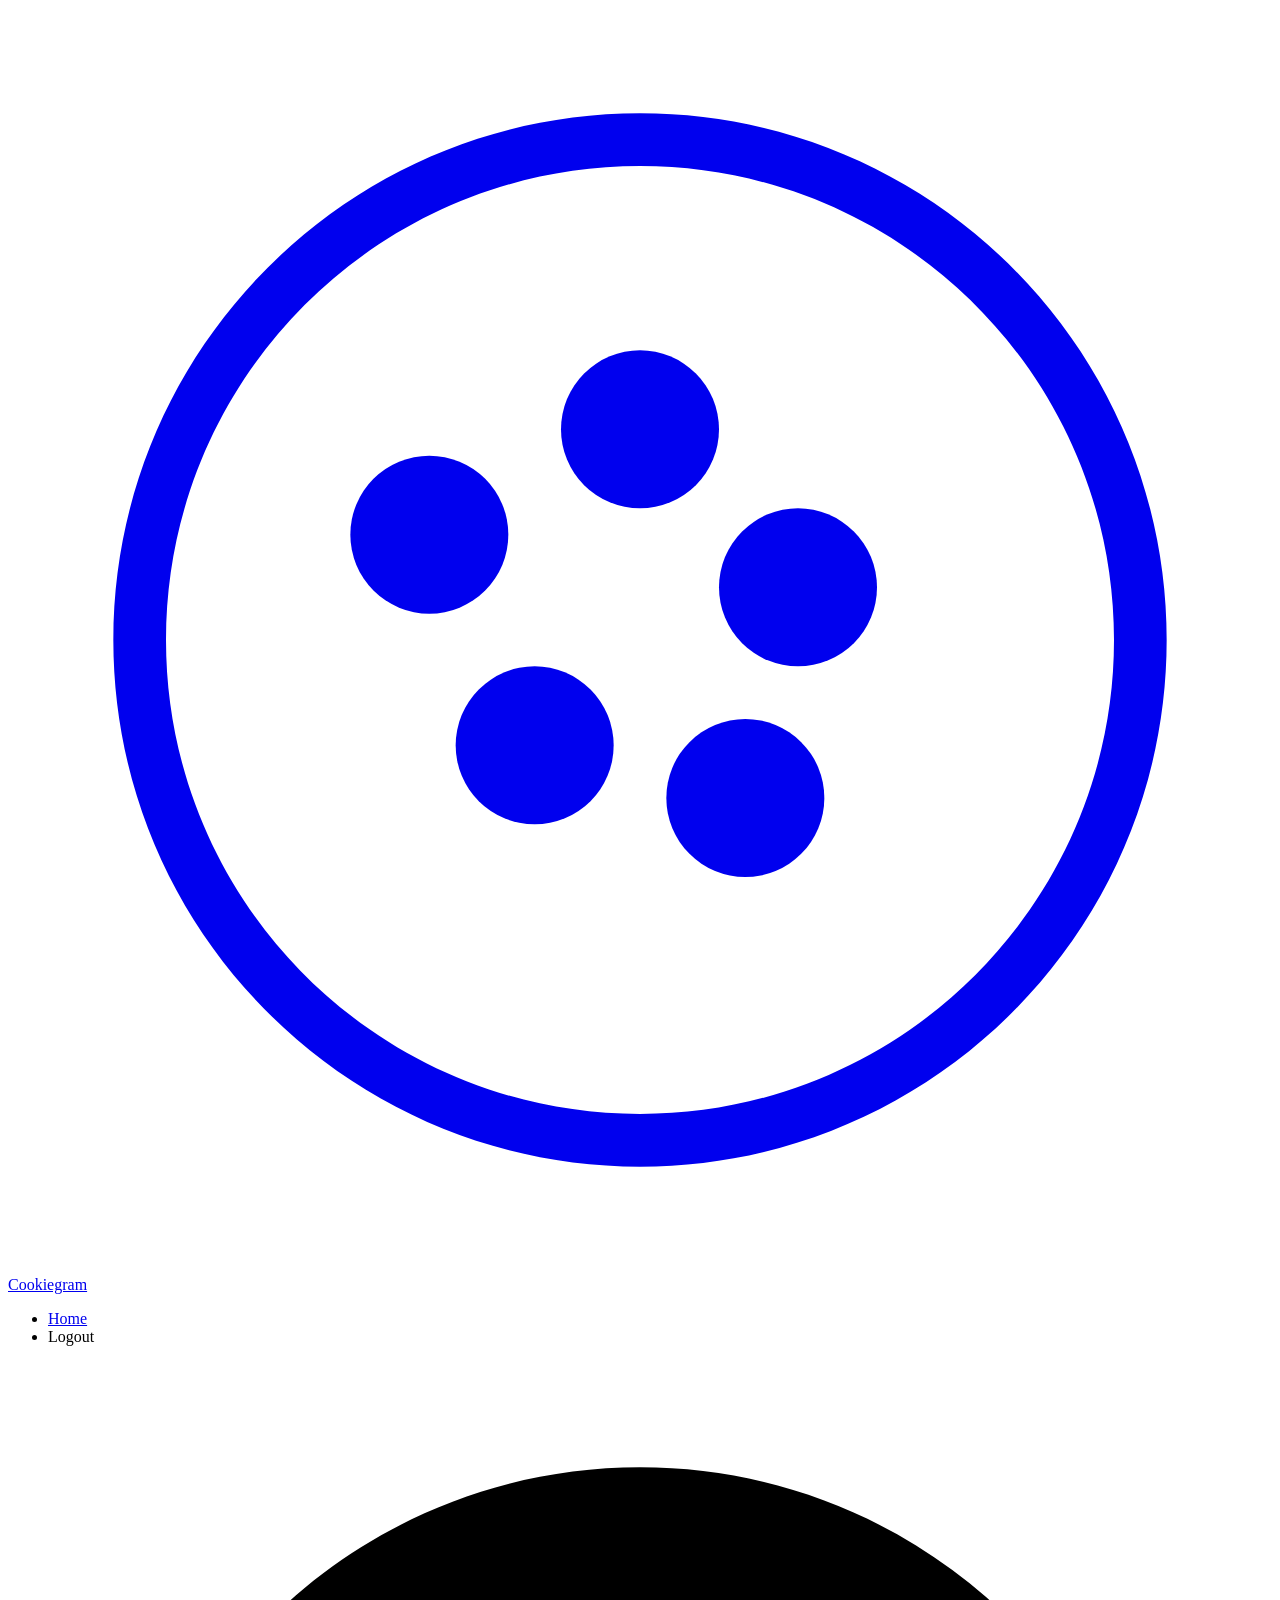
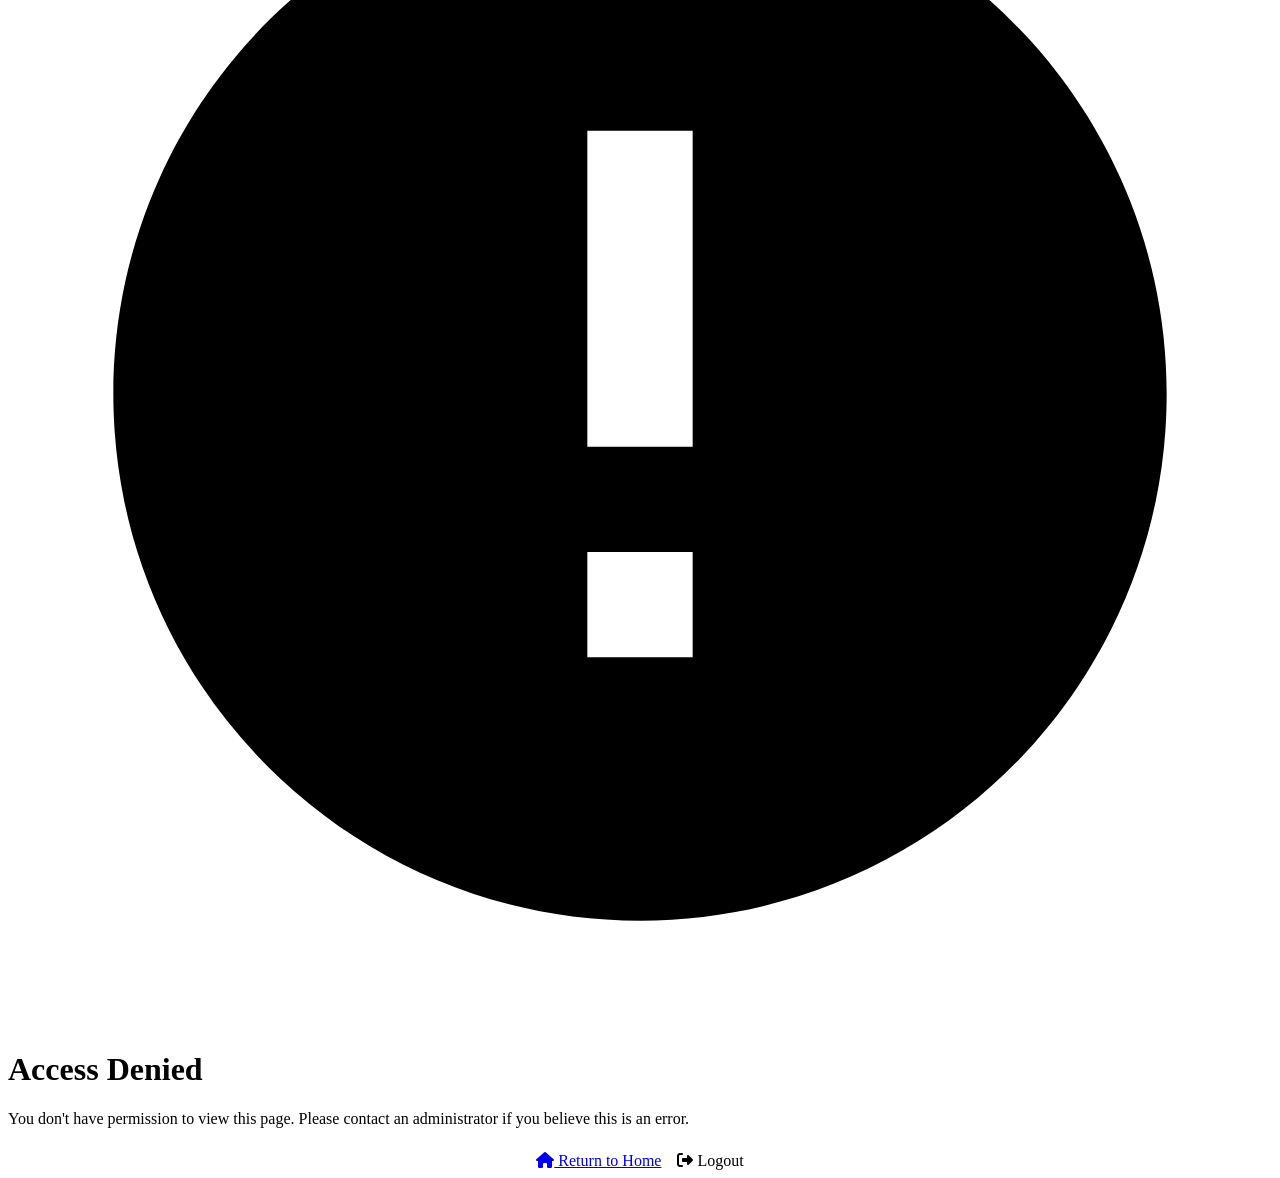
<file: src/main/resources/templates/access-denied.html>
<!DOCTYPE html>
<html xmlns:th="http://www.thymeleaf.org">
<head>
    <meta charset="UTF-8">
    <meta name="viewport" content="width=device-width, initial-scale=1.0">
    <title>Access Denied - Cookiegram</title>
    <link rel="stylesheet" th:href="@{/css/style.css}">
    <link rel="stylesheet" href="https://cdnjs.cloudflare.com/ajax/libs/font-awesome/6.5.1/css/all.min.css">
</head>
<body>
    <nav class="navbar">
        <a href="/" class="logo">
            <svg class="logo-icon" viewBox="0 0 24 24" fill="currentColor">
                <path d="M12 3c4.97 0 9 4.03 9 9s-4.03 9-9 9-9-4.03-9-9 4.03-9 9-9m0-1C6.48 2 2 6.48 2 12s4.48 10 10 10 10-4.48 10-10S17.52 2 12 2z"/>
                <circle cx="8" cy="10" r="1.5"/>
                <circle cx="12" cy="8" r="1.5"/>
                <circle cx="15" cy="11" r="1.5"/>
                <circle cx="10" cy="14" r="1.5"/>
                <circle cx="14" cy="15" r="1.5"/>
            </svg>
            <span class="logo-text">Cookiegram</span>
        </a>
        <ul class="nav-links">
            <li><a href="/">Home</a></li>
            <li><a th:href="@{/logout}" class="btn btn-outline">Logout</a></li>
        </ul>
    </nav>
    <div class="access-denied-container">
        <div class="access-denied-card">
            <svg class="access-denied-icon" viewBox="0 0 24 24" fill="currentColor">
                <path d="M12 2C6.48 2 2 6.48 2 12s4.48 10 10 10 10-4.48 10-10S17.52 2 12 2zm1 15h-2v-2h2v2zm0-4h-2V7h2v6z"/>
            </svg>
            <h1>Access Denied</h1>
            <p>You don't have permission to view this page. Please contact an administrator if you believe this is an error.</p>
            <div class="access-denied-buttons" style="display:flex; gap:1rem; justify-content:center; flex-wrap:wrap; margin-top:1.5rem;">
                <a href="/" class="btn btn-primary"><i class="fas fa-home"></i> Return to Home</a>
                <a th:href="@{/logout}" class="btn btn-outline"><i class="fas fa-sign-out-alt"></i> Logout</a>
            </div>
        </div>
    </div>
</body>
</html>
</file>
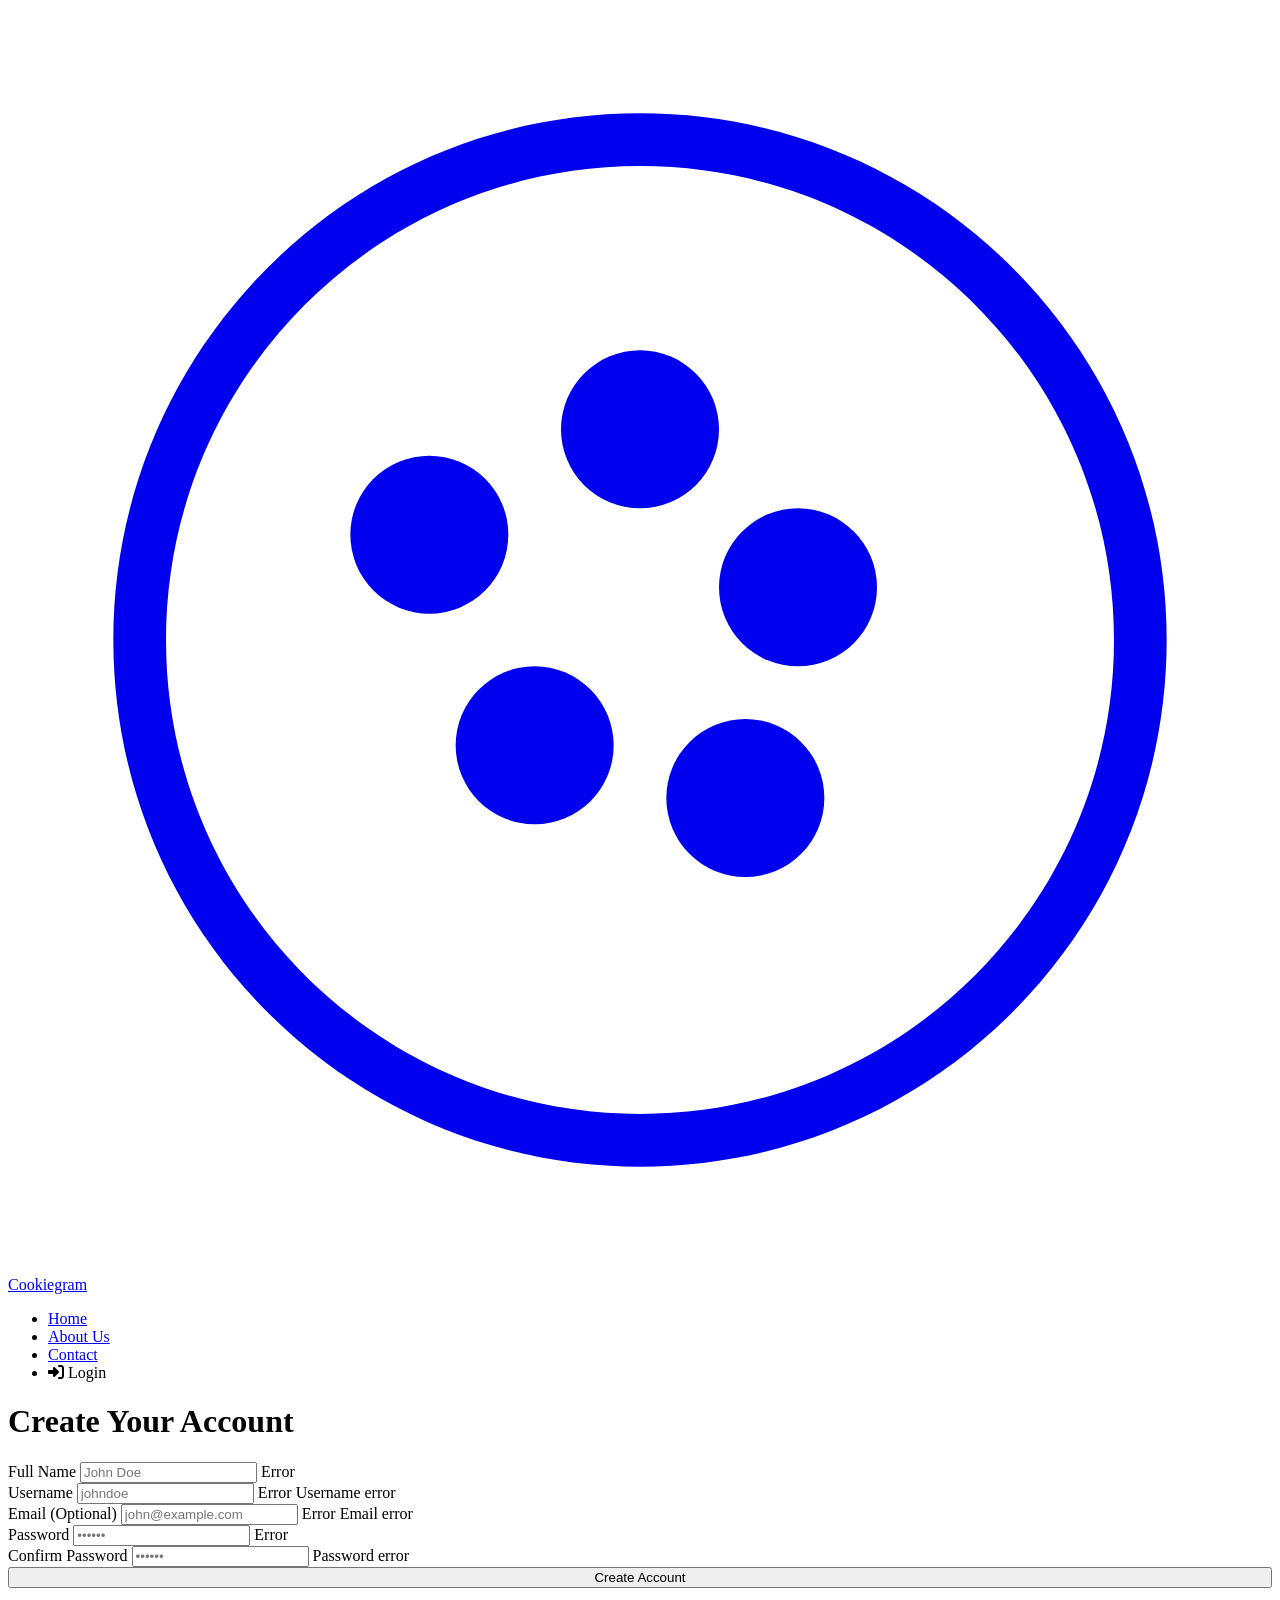
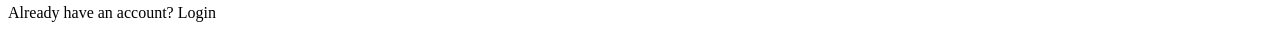
<file: src/main/resources/templates/register.html>
<!DOCTYPE html>
<html xmlns:th="http://www.thymeleaf.org">
<head>
    <meta charset="UTF-8">
    <meta name="viewport" content="width=device-width, initial-scale=1.0">
    <title>Create Account - Cookiegram</title>
    <link rel="stylesheet" th:href="@{/css/style.css}">
    <link rel="stylesheet" href="https://cdnjs.cloudflare.com/ajax/libs/font-awesome/6.5.1/css/all.min.css">
</head>
<body>
    <nav class="navbar">
        <a href="/" class="logo">
            <svg class="logo-icon" viewBox="0 0 24 24" fill="currentColor">
                <path d="M12 3c4.97 0 9 4.03 9 9s-4.03 9-9 9-9-4.03-9-9 4.03-9 9-9m0-1C6.48 2 2 6.48 2 12s4.48 10 10 10 10-4.48 10-10S17.52 2 12 2z"/>
                <circle cx="8" cy="10" r="1.5"/>
                <circle cx="12" cy="8" r="1.5"/>
                <circle cx="15" cy="11" r="1.5"/>
                <circle cx="10" cy="14" r="1.5"/>
                <circle cx="14" cy="15" r="1.5"/>
            </svg>
            <span class="logo-text">Cookiegram</span>
        </a>
        <ul class="nav-links">
            <li><a href="/">Home</a></li>
            <li><a href="/#about">About Us</a></li>
            <li><a href="/#contact">Contact</a></li>
            <li><a th:href="@{/login}" class="btn btn-primary"><i class="fas fa-sign-in-alt"></i> Login</a></li>
        </ul>
    </nav>

    <div class="auth-container">
        <div class="auth-card">
            <h1>Create Your Account</h1>
            <form th:action="@{/register}" th:object="${registration}" method="post">
                <div class="form-group">
                    <label for="fullName">Full Name</label>
                    <input type="text" id="fullName" th:field="*{fullName}" placeholder="John Doe"
                           th:classappend="${#fields.hasErrors('fullName')} ? 'error' : ''">
                    <span class="error-message" th:if="${#fields.hasErrors('fullName')}" th:errors="*{fullName}">Error</span>
                </div>
                <div class="form-group">
                    <label for="username">Username</label>
                    <input type="text" id="username" th:field="*{username}" placeholder="johndoe"
                           th:classappend="${#fields.hasErrors('username') or (usernameError != null)} ? 'error' : ''">
                    <span class="error-message" th:if="${#fields.hasErrors('username')}" th:errors="*{username}">Error</span>
                    <span class="error-message" th:if="${usernameError != null}" th:text="${usernameError}">Username error</span>
                </div>
                <div class="form-group">
                    <label for="email">Email (Optional)</label>
                    <input type="email" id="email" th:field="*{email}" placeholder="john@example.com"
                           th:classappend="${#fields.hasErrors('email') or (emailError != null)} ? 'error' : ''">
                    <span class="error-message" th:if="${#fields.hasErrors('email')}" th:errors="*{email}">Error</span>
                    <span class="error-message" th:if="${emailError != null}" th:text="${emailError}">Email error</span>
                </div>
                <div class="form-group">
                    <label for="password">Password</label>
                    <input type="password" id="password" th:field="*{password}" placeholder="••••••"
                           th:classappend="${#fields.hasErrors('password')} ? 'error' : ''">
                    <span class="error-message" th:if="${#fields.hasErrors('password')}" th:errors="*{password}">Error</span>
                </div>
                <div class="form-group">
                    <label for="confirmPassword">Confirm Password</label>
                    <input type="password" id="confirmPassword" th:field="*{confirmPassword}" placeholder="••••••"
                           th:classappend="${passwordError != null} ? 'error' : ''">
                    <span class="error-message" th:if="${passwordError != null}" th:text="${passwordError}">Password error</span>
                </div>
                <button type="submit" class="btn btn-primary" style="width:100%;">Create Account</button>
            </form>
            <p class="auth-link">
                Already have an account? <a th:href="@{/login}">Login</a>
            </p>
        </div>
    </div>
</body>
</html>
</file>
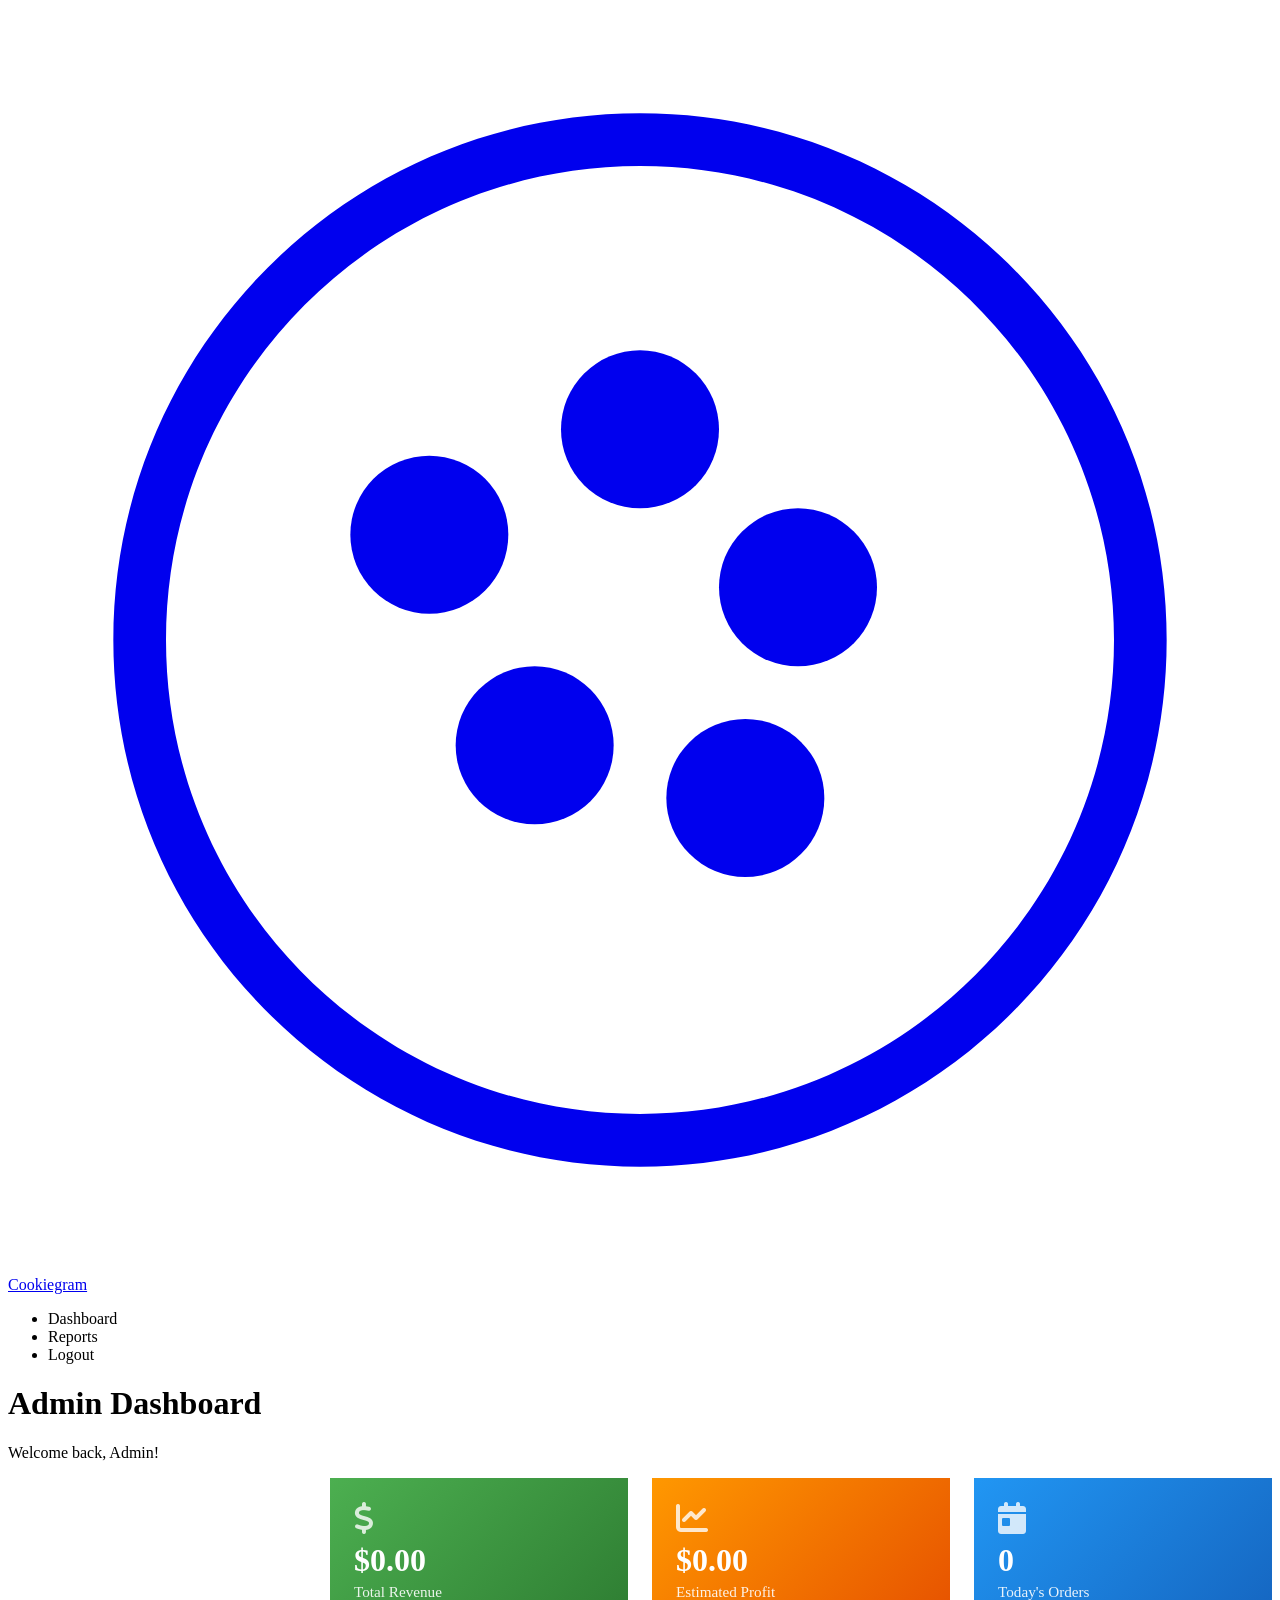
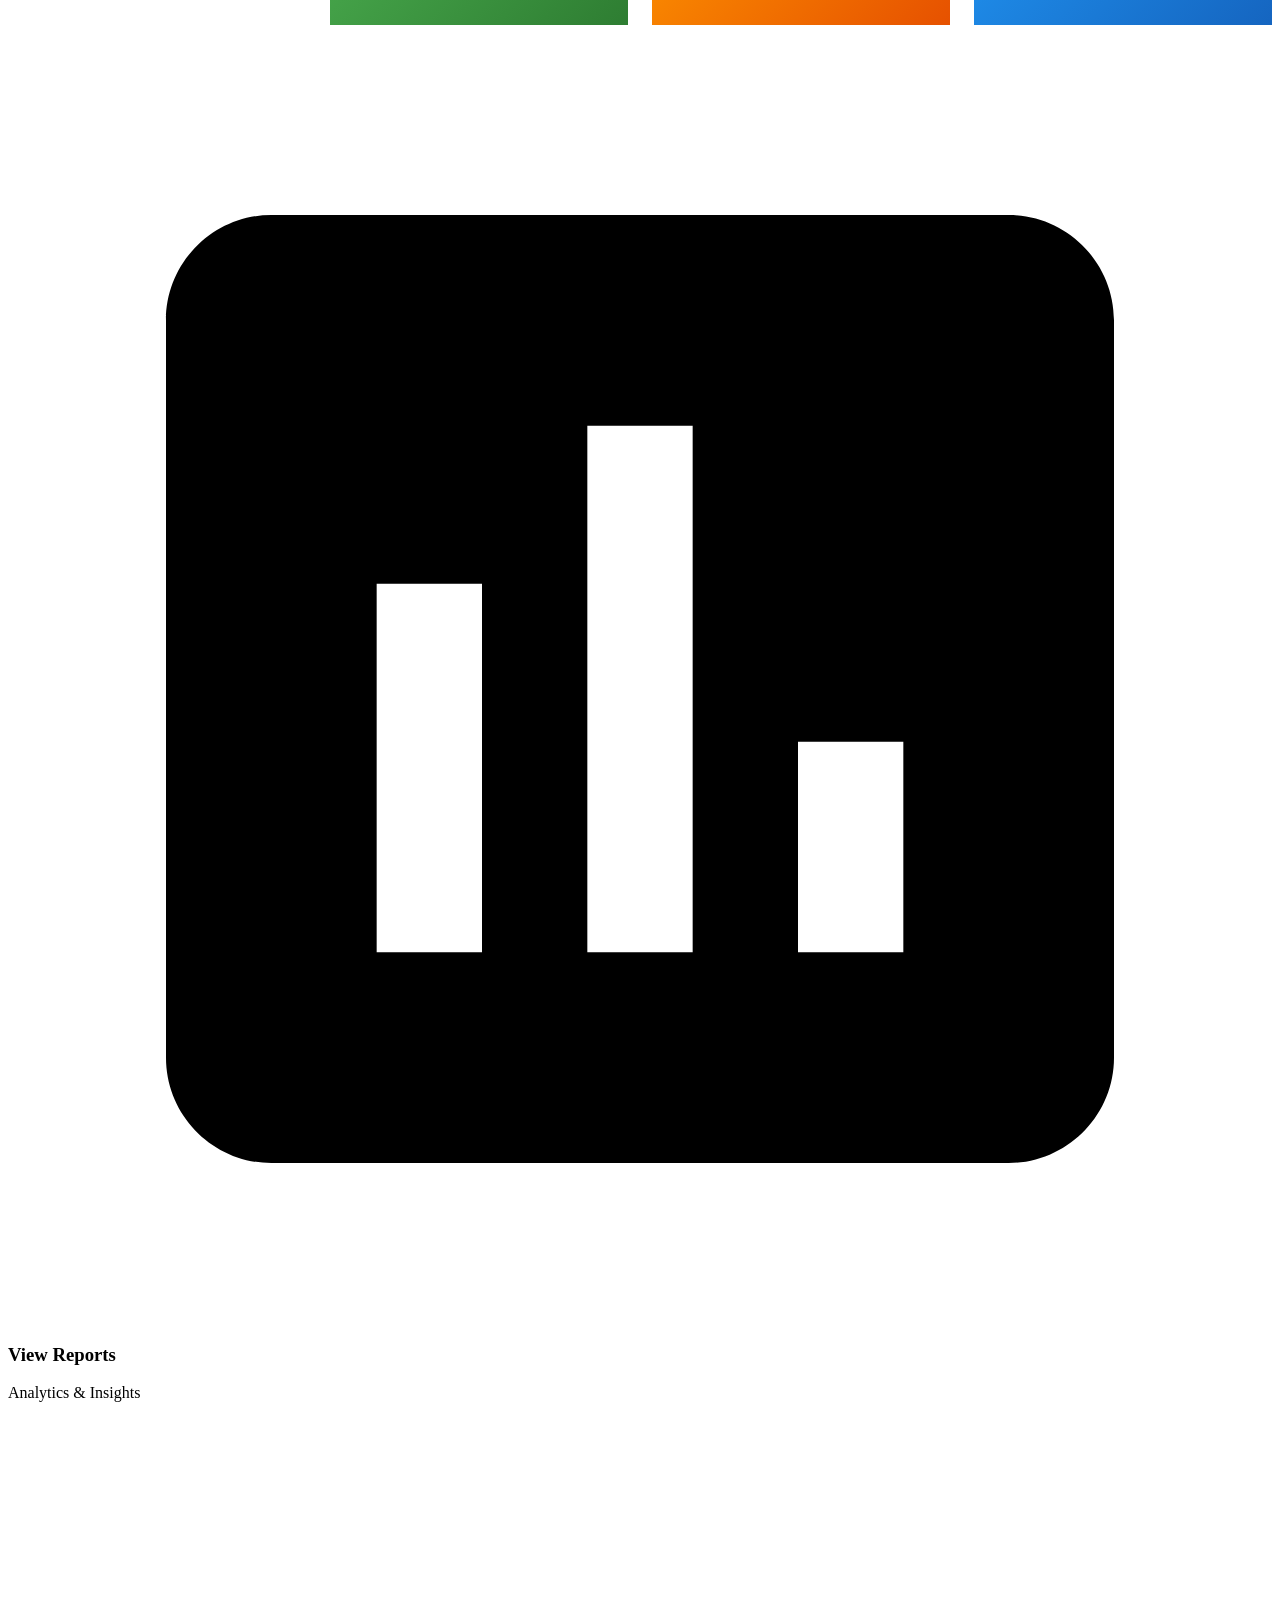
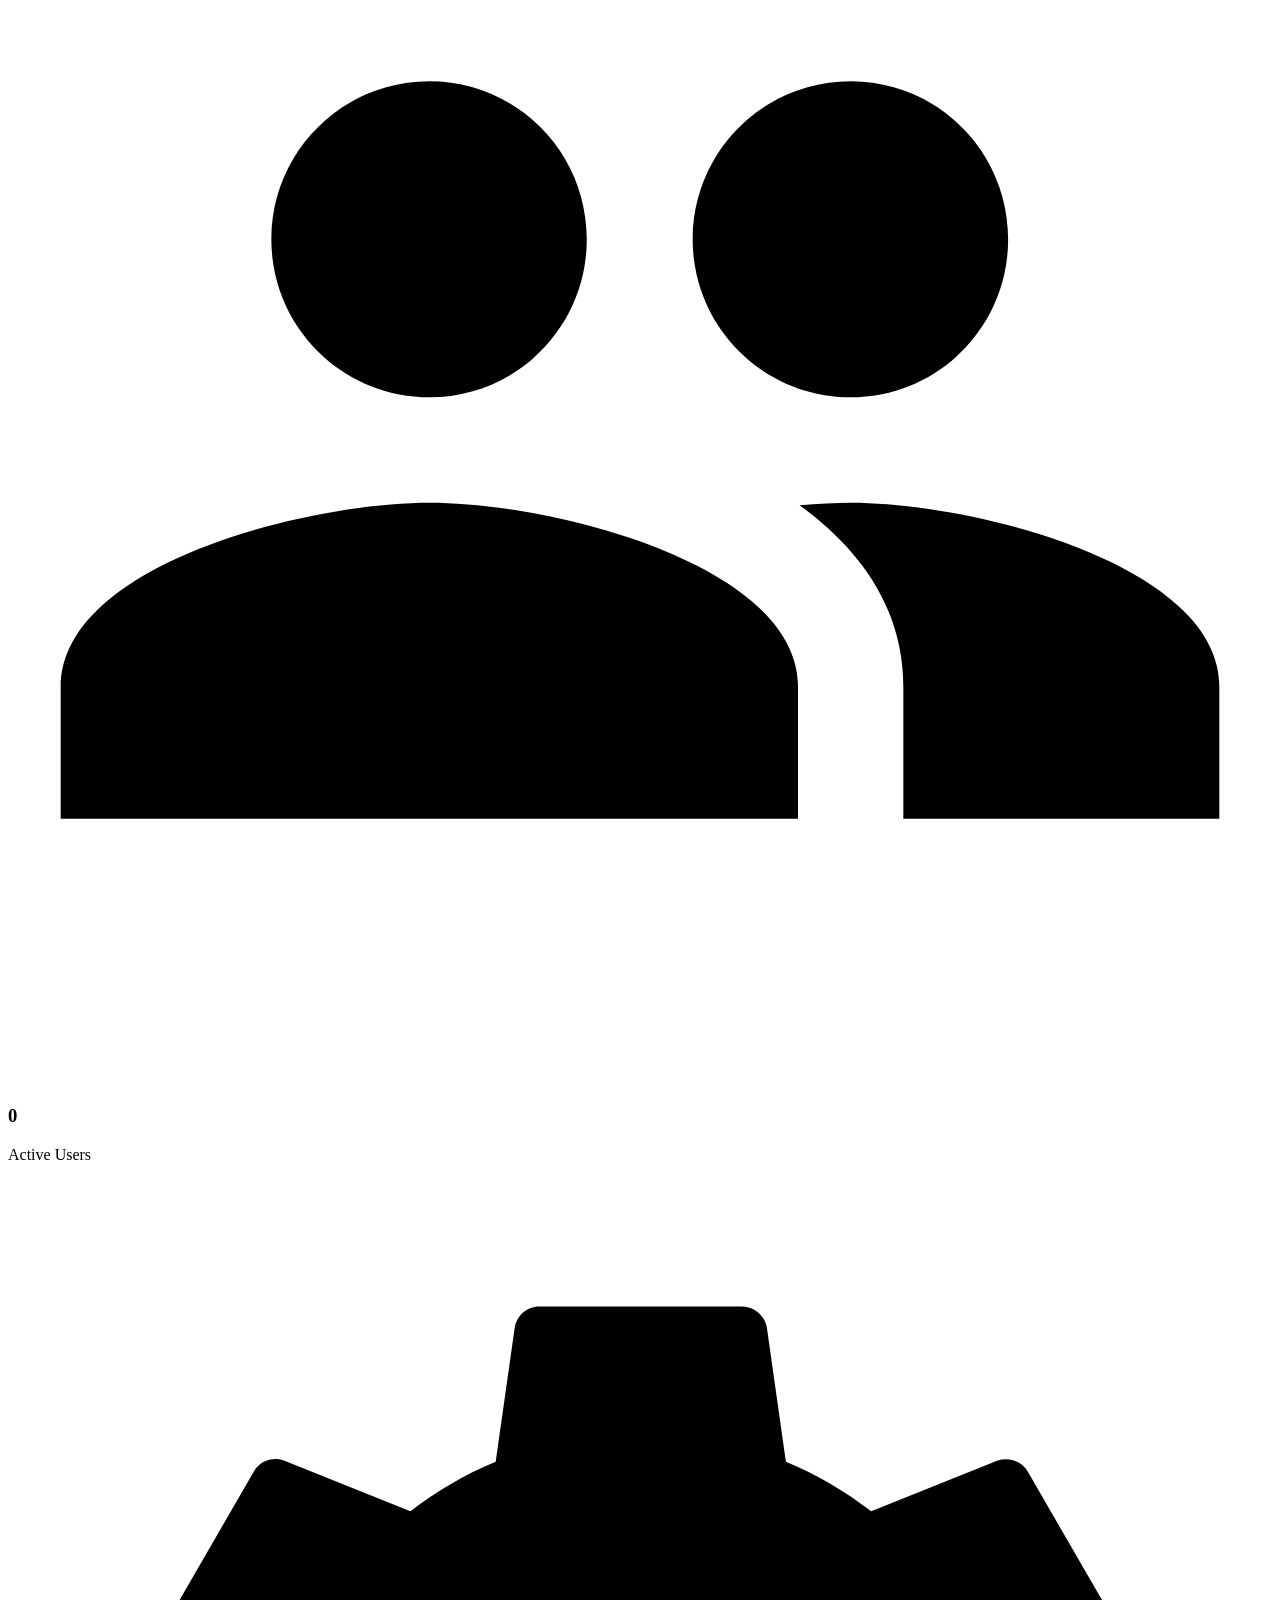
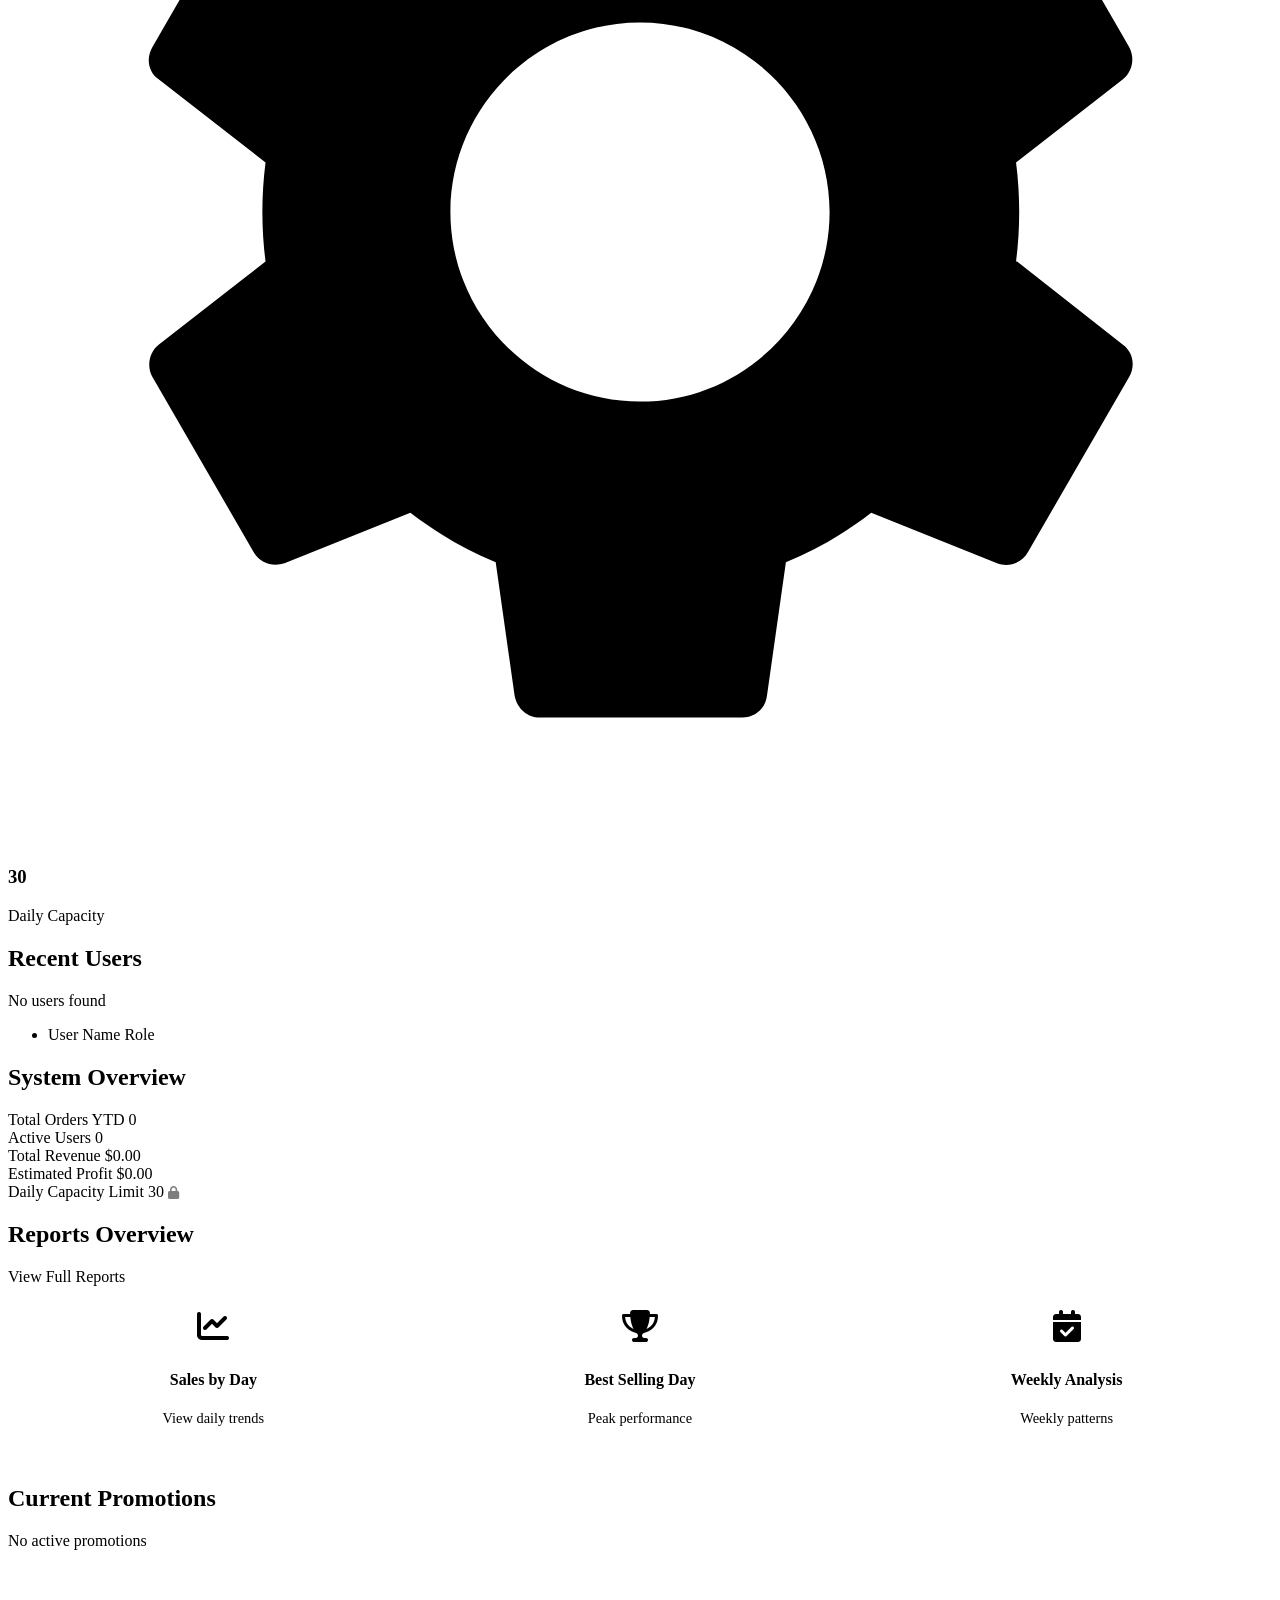
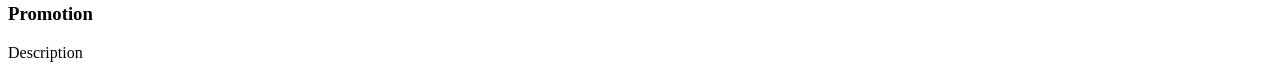
<file: src/main/resources/templates/admin/dashboard.html>
<!DOCTYPE html>
<html xmlns:th="http://www.thymeleaf.org" xmlns:sec="http://www.thymeleaf.org/extras/spring-security">
<head>
    <meta charset="UTF-8">
    <meta name="viewport" content="width=device-width, initial-scale=1.0">
    <title>Admin Dashboard - Cookiegram</title>
    <link rel="stylesheet" th:href="@{/css/style.css}">
    <link rel="stylesheet" href="https://cdnjs.cloudflare.com/ajax/libs/font-awesome/6.5.1/css/all.min.css">
    <style>
        .sales-cards {
            display: grid;
            grid-template-columns: repeat(auto-fit, minmax(220px, 1fr));
            gap: 1.5rem;
            margin-bottom: 2rem;
        }
        .sales-card {
            background: linear-gradient(135deg, var(--primary-brown) 0%, var(--primary-brown-dark) 100%);
            color: white;
            padding: 1.5rem;
            border-radius: var(--border-radius);
            box-shadow: var(--shadow-md);
        }
        .sales-card.revenue {
            background: linear-gradient(135deg, #4CAF50 0%, #2E7D32 100%);
        }
        .sales-card.profit {
            background: linear-gradient(135deg, #FF9800 0%, #E65100 100%);
        }
        .sales-card .icon {
            font-size: 2rem;
            opacity: 0.8;
            margin-bottom: 0.5rem;
        }
        .sales-card .value {
            font-size: 2rem;
            font-weight: 700;
            margin-bottom: 0.25rem;
        }
        .sales-card .label {
            font-size: 0.95rem;
            opacity: 0.9;
        }
    </style>
</head>
<body>
    <nav class="navbar">
        <a href="/" class="logo">
            <svg class="logo-icon" viewBox="0 0 24 24" fill="currentColor">
                <path d="M12 3c4.97 0 9 4.03 9 9s-4.03 9-9 9-9-4.03-9-9 4.03-9 9-9m0-1C6.48 2 2 6.48 2 12s4.48 10 10 10 10-4.48 10-10S17.52 2 12 2z"/>
                <circle cx="8" cy="10" r="1.5"/>
                <circle cx="12" cy="8" r="1.5"/>
                <circle cx="15" cy="11" r="1.5"/>
                <circle cx="10" cy="14" r="1.5"/>
                <circle cx="14" cy="15" r="1.5"/>
            </svg>
            <span class="logo-text">Cookiegram</span>
        </a>
        <ul class="nav-links">
            <li><a th:href="@{/admin/dashboard}" data-testid="nav-dashboard">Dashboard</a></li>
            <li><a th:href="@{/admin/reports}" data-testid="nav-reports">Reports</a></li>
            <li><a th:href="@{/logout}" class="btn btn-outline" data-testid="logout-btn">Logout</a></li>
        </ul>
    </nav>

    <div class="dashboard-container" data-testid="admin-dashboard">
        <div class="dashboard-header">
            <h1>Admin Dashboard</h1>
            <p>Welcome back, <span th:text="${username}">Admin</span>!</p>
        </div>

        <!-- Sales Dashboard Cards -->
        <div class="sales-cards" data-testid="sales-dashboard">
            <div class="sales-card">
                <i class="fas fa-shopping-cart icon"></i>
                <div class="value" th:text="${totalOrdersYTD}" data-testid="total-orders-ytd">0</div>
                <div class="label">Total Orders (YTD)</div>
            </div>
            <div class="sales-card revenue">
                <i class="fas fa-dollar-sign icon"></i>
                <div class="value" data-testid="total-revenue">
                    $<span th:text="${#numbers.formatDecimal(totalRevenue, 1, 2)}">0.00</span>
                </div>
                <div class="label">Total Revenue</div>
            </div>
            <div class="sales-card profit">
                <i class="fas fa-chart-line icon"></i>
                <div class="value" data-testid="estimated-profit">
                    $<span th:text="${#numbers.formatDecimal(estimatedProfit, 1, 2)}">0.00</span>
                </div>
                <div class="label">Estimated Profit</div>
            </div>
            <div class="sales-card" style="background: linear-gradient(135deg, #2196F3 0%, #1565C0 100%);">
                <i class="fas fa-calendar-day icon"></i>
                <div class="value" th:text="${todayOrders}" data-testid="today-orders">0</div>
                <div class="label">Today's Orders</div>
            </div>
        </div>

        <!-- Action Cards -->
        <div class="action-cards">
            <a th:href="@{/admin/reports}" class="action-card" data-testid="reports-card">
                <svg class="action-card-icon" viewBox="0 0 24 24" fill="currentColor">
                    <path d="M19 3H5c-1.1 0-2 .9-2 2v14c0 1.1.9 2 2 2h14c1.1 0 2-.9 2-2V5c0-1.1-.9-2-2-2zM9 17H7v-7h2v7zm4 0h-2V7h2v10zm4 0h-2v-4h2v4z"/>
                </svg>
                <h3>View Reports</h3>
                <p class="text-muted">Analytics & Insights</p>
            </a>
            <div class="action-card" style="cursor: default;">
                <svg class="action-card-icon" viewBox="0 0 24 24" fill="currentColor">
                    <path d="M16 11c1.66 0 2.99-1.34 2.99-3S17.66 5 16 5c-1.66 0-3 1.34-3 3s1.34 3 3 3zm-8 0c1.66 0 2.99-1.34 2.99-3S9.66 5 8 5C6.34 5 5 6.34 5 8s1.34 3 3 3zm0 2c-2.33 0-7 1.17-7 3.5V19h14v-2.5c0-2.33-4.67-3.5-7-3.5zm8 0c-.29 0-.62.02-.97.05 1.16.84 1.97 1.97 1.97 3.45V19h6v-2.5c0-2.33-4.67-3.5-7-3.5z"/>
                </svg>
                <h3 th:text="${totalUsers}">0</h3>
                <p class="text-muted">Active Users</p>
            </div>
            <div class="action-card" style="cursor: default;">
                <svg class="action-card-icon" viewBox="0 0 24 24" fill="currentColor">
                    <path d="M19.14 12.94c.04-.31.06-.63.06-.94 0-.31-.02-.63-.06-.94l2.03-1.58c.18-.14.23-.41.12-.61l-1.92-3.32c-.12-.22-.37-.29-.59-.22l-2.39.96c-.5-.38-1.03-.7-1.62-.94l-.36-2.54c-.04-.24-.24-.41-.48-.41h-3.84c-.24 0-.43.17-.47.41l-.36 2.54c-.59.24-1.13.57-1.62.94l-2.39-.96c-.22-.08-.47 0-.59.22L2.74 8.87c-.12.21-.08.47.12.61l2.03 1.58c-.04.31-.06.63-.06.94s.02.63.06.94l-2.03 1.58c-.18.14-.23.41-.12.61l1.92 3.32c.12.22.37.29.59.22l2.39-.96c.5.38 1.03.7 1.62.94l.36 2.54c.05.24.24.41.48.41h3.84c.24 0 .44-.17.47-.41l.36-2.54c.59-.24 1.13-.56 1.62-.94l2.39.96c.22.08.47 0 .59-.22l1.92-3.32c.12-.22.07-.47-.12-.61l-2.01-1.58zM12 15.6c-1.98 0-3.6-1.62-3.6-3.6s1.62-3.6 3.6-3.6 3.6 1.62 3.6 3.6-1.62 3.6-3.6 3.6z"/>
                </svg>
                <h3>30</h3>
                <p class="text-muted">Daily Capacity</p>
            </div>
        </div>

        <div class="dashboard-grid">
            <!-- User Management -->
            <div class="content-card" data-testid="user-management">
                <div class="content-card-header">
                    <h2>Recent Users</h2>
                </div>
                <div th:if="${#lists.isEmpty(recentUsers)}" class="empty-state">
                    <p>No users found</p>
                </div>
                <ul th:if="${!#lists.isEmpty(recentUsers)}" class="user-list">
                    <li th:each="user : ${recentUsers}">
                        <span th:text="${user.fullName}">User Name</span>
                        <span class="badge"
                              th:classappend="${user.role.name() == 'ROLE_ADMIN'} ? 'badge-admin' : (${user.role.name() == 'ROLE_EMPLOYEE'} ? 'badge-employee' : 'badge-pending')"
                              th:text="${user.role.name() == 'ROLE_ADMIN'} ? 'Admin' : (${user.role.name() == 'ROLE_EMPLOYEE'} ? 'Employee' : 'Customer')">Role</span>
                    </li>
                </ul>
            </div>

            <!-- System Overview -->
            <div class="content-card" data-testid="system-overview">
                <div class="content-card-header">
                    <h2>System Overview</h2>
                </div>
                <div class="stat-item">
                    <span class="stat-label">Total Orders YTD</span>
                    <span class="stat-value" th:text="${totalOrdersYTD}">0</span>
                </div>
                <div class="stat-item">
                    <span class="stat-label">Active Users</span>
                    <span class="stat-value" th:text="${totalUsers}">0</span>
                </div>
                <div class="stat-item">
                    <span class="stat-label">Total Revenue</span>
                    <span class="stat-value">$<span th:text="${#numbers.formatDecimal(totalRevenue, 1, 2)}">0.00</span></span>
                </div>
                <div class="stat-item">
                    <span class="stat-label">Estimated Profit</span>
                    <span class="stat-value">$<span th:text="${#numbers.formatDecimal(estimatedProfit, 1, 2)}">0.00</span></span>
                </div>
                <div class="stat-item">
                    <span class="stat-label">Daily Capacity Limit</span>
                    <span class="stat-value">30 <i class="fas fa-lock" style="font-size: 0.8rem; opacity: 0.5;"></i></span>
                </div>
            </div>
        </div>

        <!-- Reports Preview -->
        <div class="content-card" data-testid="reports-preview">
            <div class="content-card-header">
                <h2>Reports Overview</h2>
                <a th:href="@{/admin/reports}">View Full Reports</a>
            </div>
            <div style="display: grid; grid-template-columns: repeat(auto-fit, minmax(200px, 1fr)); gap: 1rem;">
                <div style="background: var(--accent-cream); padding: 1.5rem; border-radius: var(--border-radius); text-align: center;">
                    <i class="fas fa-chart-line" style="font-size: 2rem; color: var(--primary-brown); margin-bottom: 0.5rem;"></i>
                    <h4>Sales by Day</h4>
                    <p style="color: var(--text-light); font-size: 0.9rem;">View daily trends</p>
                </div>
                <div style="background: var(--accent-cream); padding: 1.5rem; border-radius: var(--border-radius); text-align: center;">
                    <i class="fas fa-trophy" style="font-size: 2rem; color: var(--primary-brown); margin-bottom: 0.5rem;"></i>
                    <h4>Best Selling Day</h4>
                    <p style="color: var(--text-light); font-size: 0.9rem;">Peak performance</p>
                </div>
                <div style="background: var(--accent-cream); padding: 1.5rem; border-radius: var(--border-radius); text-align: center;">
                    <i class="fas fa-calendar-check" style="font-size: 2rem; color: var(--primary-brown); margin-bottom: 0.5rem;"></i>
                    <h4>Weekly Analysis</h4>
                    <p style="color: var(--text-light); font-size: 0.9rem;">Weekly patterns</p>
                </div>
            </div>
        </div>

        <!-- Current Promotions -->
        <div class="content-card">
            <div class="content-card-header">
                <h2>Current Promotions</h2>
            </div>
            <div th:if="${#lists.isEmpty(promotions)}" class="empty-state">
                <p>No active promotions</p>
            </div>
            <div th:if="${!#lists.isEmpty(promotions)}" class="promotions-grid" style="gap: 1rem;">
                <div th:each="promo : ${promotions}" class="promo-card">
                    <img th:src="${promo.imageUrl != null ? promo.imageUrl : 'https://images.unsplash.com/photo-1558961363-fa8fdf82db35?w=400&h=200&fit=crop'}"
                         th:alt="${promo.title}" class="promo-image">
                    <div class="promo-content">
                        <h3 class="promo-title" th:text="${promo.title}">Promotion</h3>
                        <p class="promo-description" th:text="${promo.description}">Description</p>
                    </div>
                </div>
            </div>
        </div>
    </div>
</body>
</html>
</file>
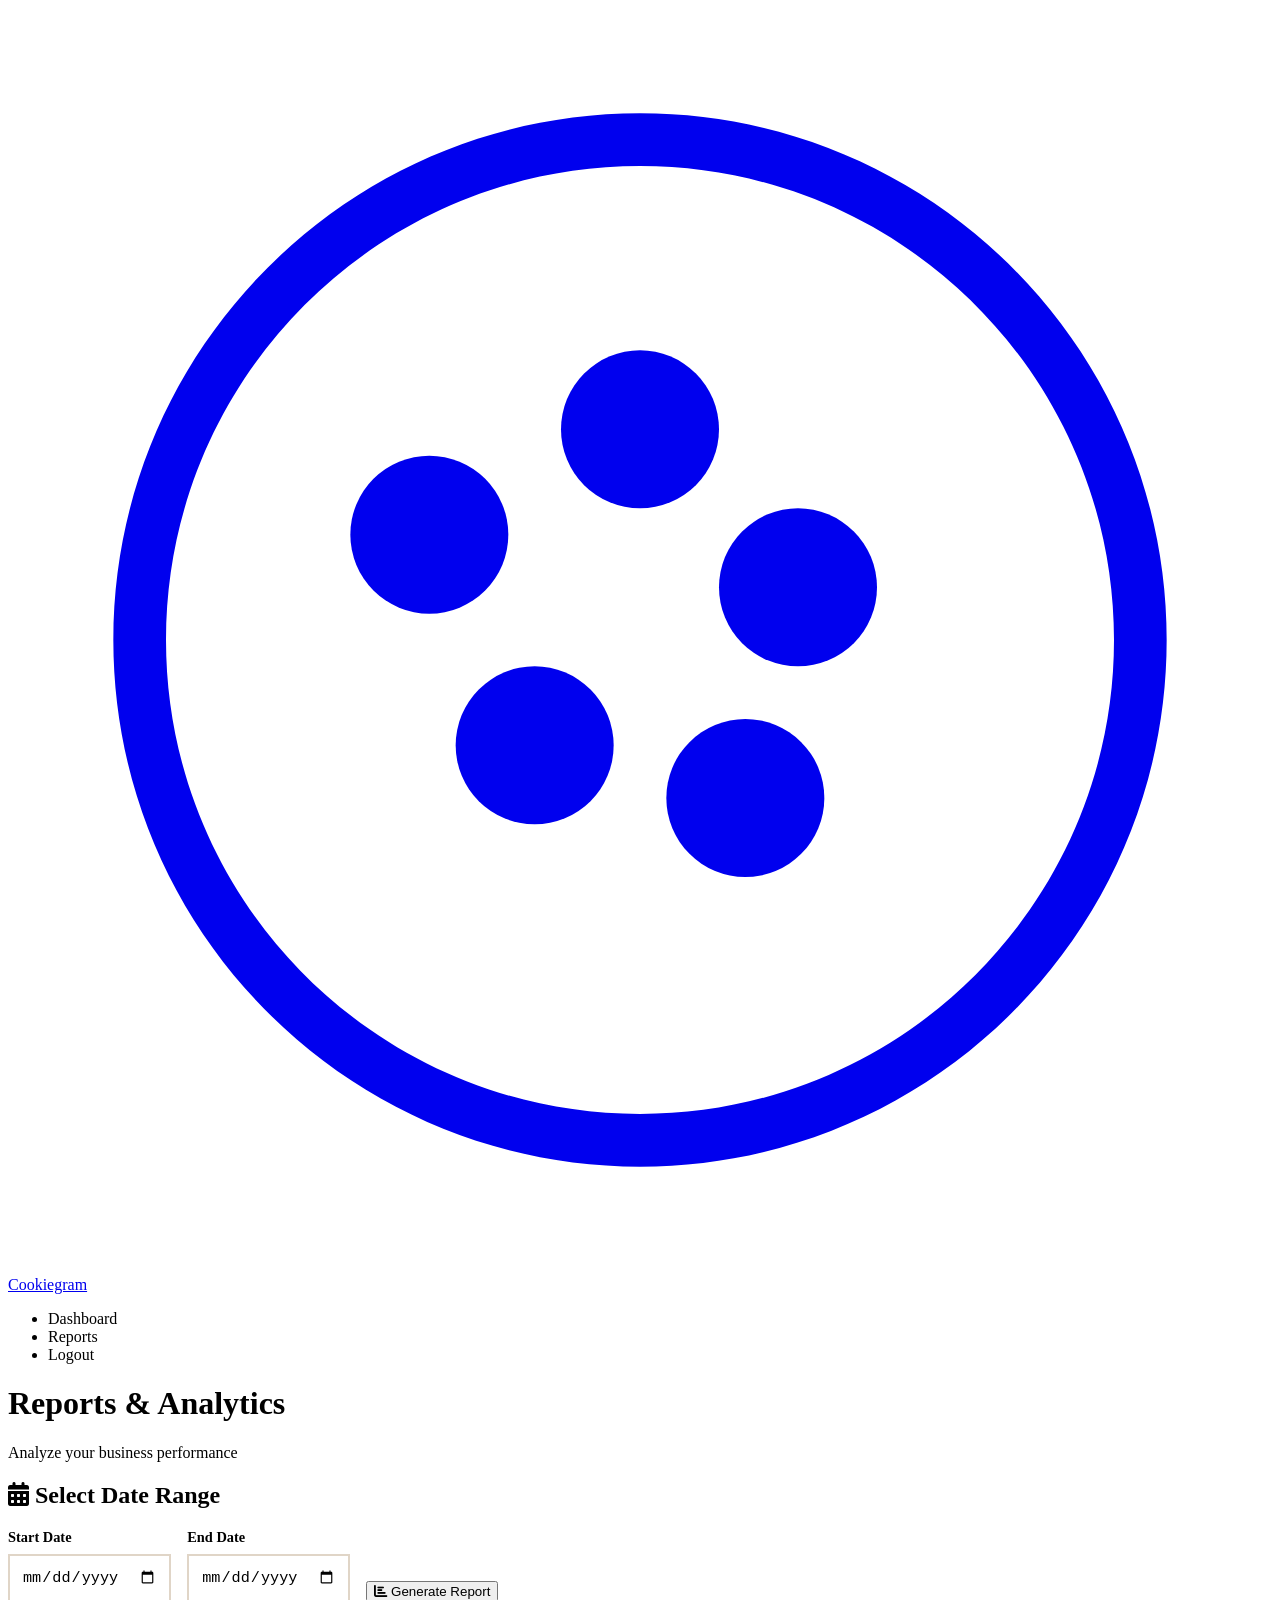
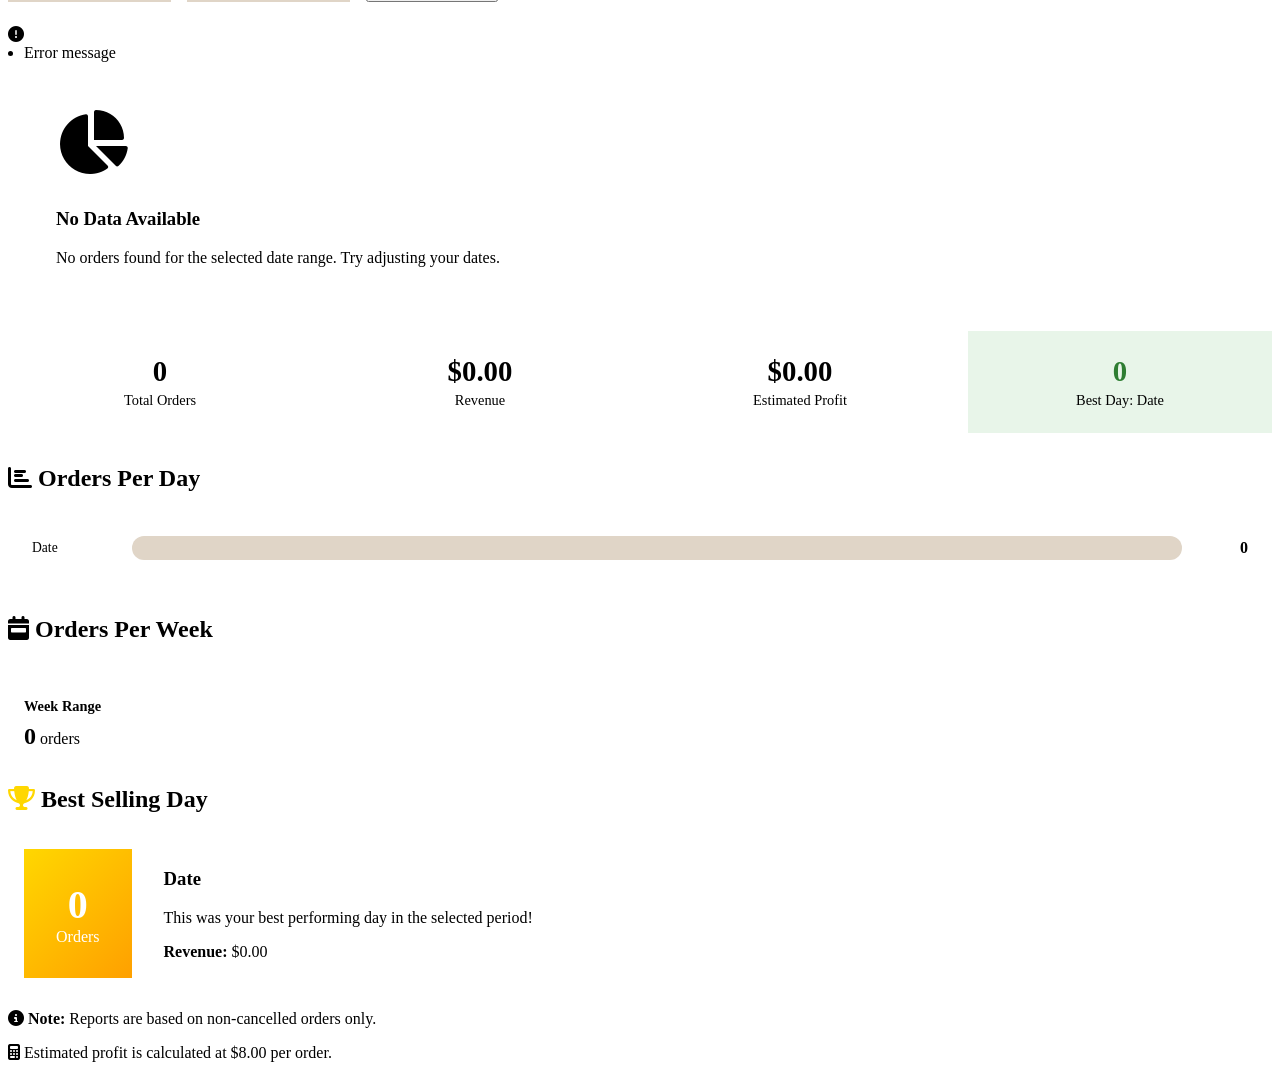
<file: src/main/resources/templates/admin/reports.html>
<!DOCTYPE html>
<html xmlns:th="http://www.thymeleaf.org">
<head>
    <meta charset="UTF-8">
    <meta name="viewport" content="width=device-width, initial-scale=1.0">
    <title>Reports & Analytics - Cookiegram</title>
    <link rel="stylesheet" th:href="@{/css/style.css}">
    <link rel="stylesheet" href="https://cdnjs.cloudflare.com/ajax/libs/font-awesome/6.5.1/css/all.min.css">
    <style>
        .date-filter-form {
            display: flex;
            gap: 1rem;
            align-items: flex-end;
            flex-wrap: wrap;
            margin-bottom: 1.5rem;
        }
        .filter-group {
            display: flex;
            flex-direction: column;
        }
        .filter-group label {
            font-weight: 600;
            margin-bottom: 0.5rem;
            color: var(--text-medium);
            font-size: 0.9rem;
        }
        .filter-group input {
            padding: 0.75rem;
            border: 2px solid #E0D5C7;
            border-radius: var(--border-radius);
            font-size: 0.95rem;
        }
        .filter-group input:focus {
            outline: none;
            border-color: var(--primary-brown);
        }
        .report-summary {
            display: grid;
            grid-template-columns: repeat(auto-fit, minmax(200px, 1fr));
            gap: 1rem;
            margin-bottom: 2rem;
        }
        .summary-box {
            background: var(--bg-paper);
            padding: 1.5rem;
            border-radius: var(--border-radius);
            text-align: center;
            box-shadow: var(--shadow-sm);
            border-left: 4px solid var(--primary-brown);
        }
        .summary-box.highlight {
            border-left-color: var(--success-green);
            background: #E8F5E9;
        }
        .summary-box .value {
            font-size: 1.8rem;
            font-weight: 700;
            color: var(--primary-brown);
        }
        .summary-box.highlight .value {
            color: #2E7D32;
        }
        .summary-box .label {
            color: var(--text-medium);
            font-size: 0.9rem;
            margin-top: 0.25rem;
        }
        .chart-container {
            background: var(--white);
            border-radius: var(--border-radius);
            padding: 1.5rem;
            margin-bottom: 1rem;
        }
        .chart-bar {
            display: flex;
            align-items: center;
            margin-bottom: 0.75rem;
        }
        .chart-label {
            width: 100px;
            font-size: 0.85rem;
            color: var(--text-medium);
            flex-shrink: 0;
        }
        .chart-bar-container {
            flex: 1;
            background: #E0D5C7;
            height: 24px;
            border-radius: 12px;
            overflow: hidden;
            margin-right: 1rem;
        }
        .chart-bar-fill {
            height: 100%;
            background: linear-gradient(90deg, var(--primary-brown) 0%, var(--accent-orange) 100%);
            border-radius: 12px;
            transition: width 0.5s ease;
        }
        .chart-value {
            width: 50px;
            text-align: right;
            font-weight: 600;
            color: var(--primary-brown);
        }
        .weekly-grid {
            display: grid;
            grid-template-columns: repeat(auto-fit, minmax(280px, 1fr));
            gap: 1rem;
        }
        .weekly-card {
            background: var(--accent-cream);
            padding: 1rem;
            border-radius: var(--border-radius);
        }
        .weekly-card h4 {
            font-size: 0.9rem;
            color: var(--text-medium);
            margin-bottom: 0.5rem;
        }
        .weekly-card .orders {
            font-size: 1.5rem;
            font-weight: 700;
            color: var(--primary-brown);
        }
    </style>
</head>
<body>
    <nav class="navbar">
        <a href="/" class="logo">
            <svg class="logo-icon" viewBox="0 0 24 24" fill="currentColor">
                <path d="M12 3c4.97 0 9 4.03 9 9s-4.03 9-9 9-9-4.03-9-9 4.03-9 9-9m0-1C6.48 2 2 6.48 2 12s4.48 10 10 10 10-4.48 10-10S17.52 2 12 2z"/>
                <circle cx="8" cy="10" r="1.5"/>
                <circle cx="12" cy="8" r="1.5"/>
                <circle cx="15" cy="11" r="1.5"/>
                <circle cx="10" cy="14" r="1.5"/>
                <circle cx="14" cy="15" r="1.5"/>
            </svg>
            <span class="logo-text">Cookiegram</span>
        </a>
        <ul class="nav-links">
            <li><a th:href="@{/admin/dashboard}" data-testid="nav-dashboard">Dashboard</a></li>
            <li><a th:href="@{/admin/reports}" class="active" data-testid="nav-reports">Reports</a></li>
            <li><a th:href="@{/logout}" class="btn btn-outline" data-testid="logout-btn">Logout</a></li>
        </ul>
    </nav>

    <div class="dashboard-container" data-testid="admin-reports">
        <div class="dashboard-header">
            <h1>Reports & Analytics</h1>
            <p>Analyze your business performance</p>
        </div>

        <!-- Date Range Filter -->
        <div class="content-card" data-testid="date-filter">
            <div class="content-card-header">
                <h2><i class="fas fa-calendar-alt"></i> Select Date Range</h2>
            </div>
            <form th:action="@{/admin/reports}" method="get" class="date-filter-form">
                <div class="filter-group">
                    <label for="startDate">Start Date</label>
                    <input type="date" id="startDate" name="startDate" th:value="${startDate}" 
                           required data-testid="start-date-input">
                </div>
                <div class="filter-group">
                    <label for="endDate">End Date</label>
                    <input type="date" id="endDate" name="endDate" th:value="${endDate}" 
                           required data-testid="end-date-input">
                </div>
                <button type="submit" class="btn btn-primary" data-testid="generate-report-btn">
                    <i class="fas fa-chart-bar"></i> Generate Report
                </button>
            </form>
            
            <!-- Validation Errors -->
            <div th:if="${errors}" class="alert alert-error" data-testid="date-validation-error">
                <i class="fas fa-exclamation-circle"></i>
                <ul style="margin: 0; padding-left: 1rem;">
                    <li th:each="error : ${errors}" th:text="${error}">Error message</li>
                </ul>
            </div>
        </div>

        <!-- No Data Message -->
        <div th:if="${hasData != null && !hasData}" class="content-card" data-testid="no-data-message">
            <div class="empty-state" style="padding: 3rem;">
                <i class="fas fa-chart-pie" style="font-size: 4rem; color: var(--text-light); margin-bottom: 1rem;"></i>
                <h3>No Data Available</h3>
                <p>No orders found for the selected date range. Try adjusting your dates.</p>
            </div>
        </div>

        <!-- Report Data -->
        <div th:if="${hasData != null && hasData}">
            <!-- Summary Cards -->
            <div class="report-summary" data-testid="report-summary">
                <div class="summary-box">
                    <div class="value" th:text="${reportData.totalOrders}" data-testid="report-total-orders">0</div>
                    <div class="label">Total Orders</div>
                </div>
                <div class="summary-box">
                    <div class="value" data-testid="report-revenue">
                        $<span th:text="${#numbers.formatDecimal(reportData.revenue, 1, 2)}">0.00</span>
                    </div>
                    <div class="label">Revenue</div>
                </div>
                <div class="summary-box">
                    <div class="value" data-testid="report-profit">
                        $<span th:text="${#numbers.formatDecimal(reportData.profit, 1, 2)}">0.00</span>
                    </div>
                    <div class="label">Estimated Profit</div>
                </div>
                <div class="summary-box highlight" th:if="${reportData.highestSellingDay != null}" data-testid="highest-selling-day">
                    <div class="value" th:text="${reportData.highestSellingDay.value}">0</div>
                    <div class="label">
                        Best Day: <span th:text="${#temporals.format(reportData.highestSellingDay.key, 'MMM dd')}">Date</span>
                    </div>
                </div>
            </div>

            <!-- Orders Per Day Chart -->
            <div class="content-card" data-testid="orders-per-day">
                <div class="content-card-header">
                    <h2><i class="fas fa-chart-bar"></i> Orders Per Day</h2>
                </div>
                <div class="chart-container">
                    <div th:each="entry : ${reportData.ordersPerDay}" class="chart-bar">
                        <span class="chart-label" th:text="${#temporals.format(entry.key, 'MMM dd')}">Date</span>
                        <div class="chart-bar-container">
                            <div class="chart-bar-fill" 
                                 th:style="${'width: ' + (entry.value > 0 ? (entry.value * 100 / maxOrders) : 0) + '%'}"></div>
                        </div>
                        <span class="chart-value" th:text="${entry.value}">0</span>
                    </div>
                </div>
            </div>

            <!-- Orders Per Week -->
            <div class="content-card" data-testid="orders-per-week">
                <div class="content-card-header">
                    <h2><i class="fas fa-calendar-week"></i> Orders Per Week</h2>
                </div>
                <div class="weekly-grid">
                    <div th:each="entry : ${reportData.ordersPerWeek}" class="weekly-card">
                        <h4 th:text="${entry.key}">Week Range</h4>
                        <span class="orders" th:text="${entry.value}">0</span>
                        <span class="text-muted"> orders</span>
                    </div>
                </div>
            </div>

            <!-- Highest Selling Day Highlight -->
            <div th:if="${reportData.highestSellingDay != null}" class="content-card" data-testid="best-day-highlight">
                <div class="content-card-header">
                    <h2><i class="fas fa-trophy" style="color: gold;"></i> Best Selling Day</h2>
                </div>
                <div style="display: flex; align-items: center; gap: 2rem; padding: 1rem;">
                    <div style="background: linear-gradient(135deg, #FFD700 0%, #FFA000 100%); color: white; padding: 2rem; border-radius: var(--border-radius); text-align: center;">
                        <div style="font-size: 2.5rem; font-weight: 700;" th:text="${reportData.highestSellingDay.value}">0</div>
                        <div>Orders</div>
                    </div>
                    <div>
                        <h3 th:text="${#temporals.format(reportData.highestSellingDay.key, 'EEEE, MMMM dd, yyyy')}">Date</h3>
                        <p class="text-muted">This was your best performing day in the selected period!</p>
                        <p>
                            <strong>Revenue:</strong> 
                            $<span th:text="${#numbers.formatDecimal(reportData.highestSellingDay.value * 24.99, 1, 2)}">0.00</span>
                        </p>
                    </div>
                </div>
            </div>
        </div>

        <!-- Info Panel -->
        <div class="info-panel">
            <p><i class="fas fa-info-circle"></i> <strong>Note:</strong> 
                Reports are based on non-cancelled orders only.</p>
            <p><i class="fas fa-calculator"></i> Estimated profit is calculated at $8.00 per order.</p>
        </div>
    </div>
</body>
</html>
</file>
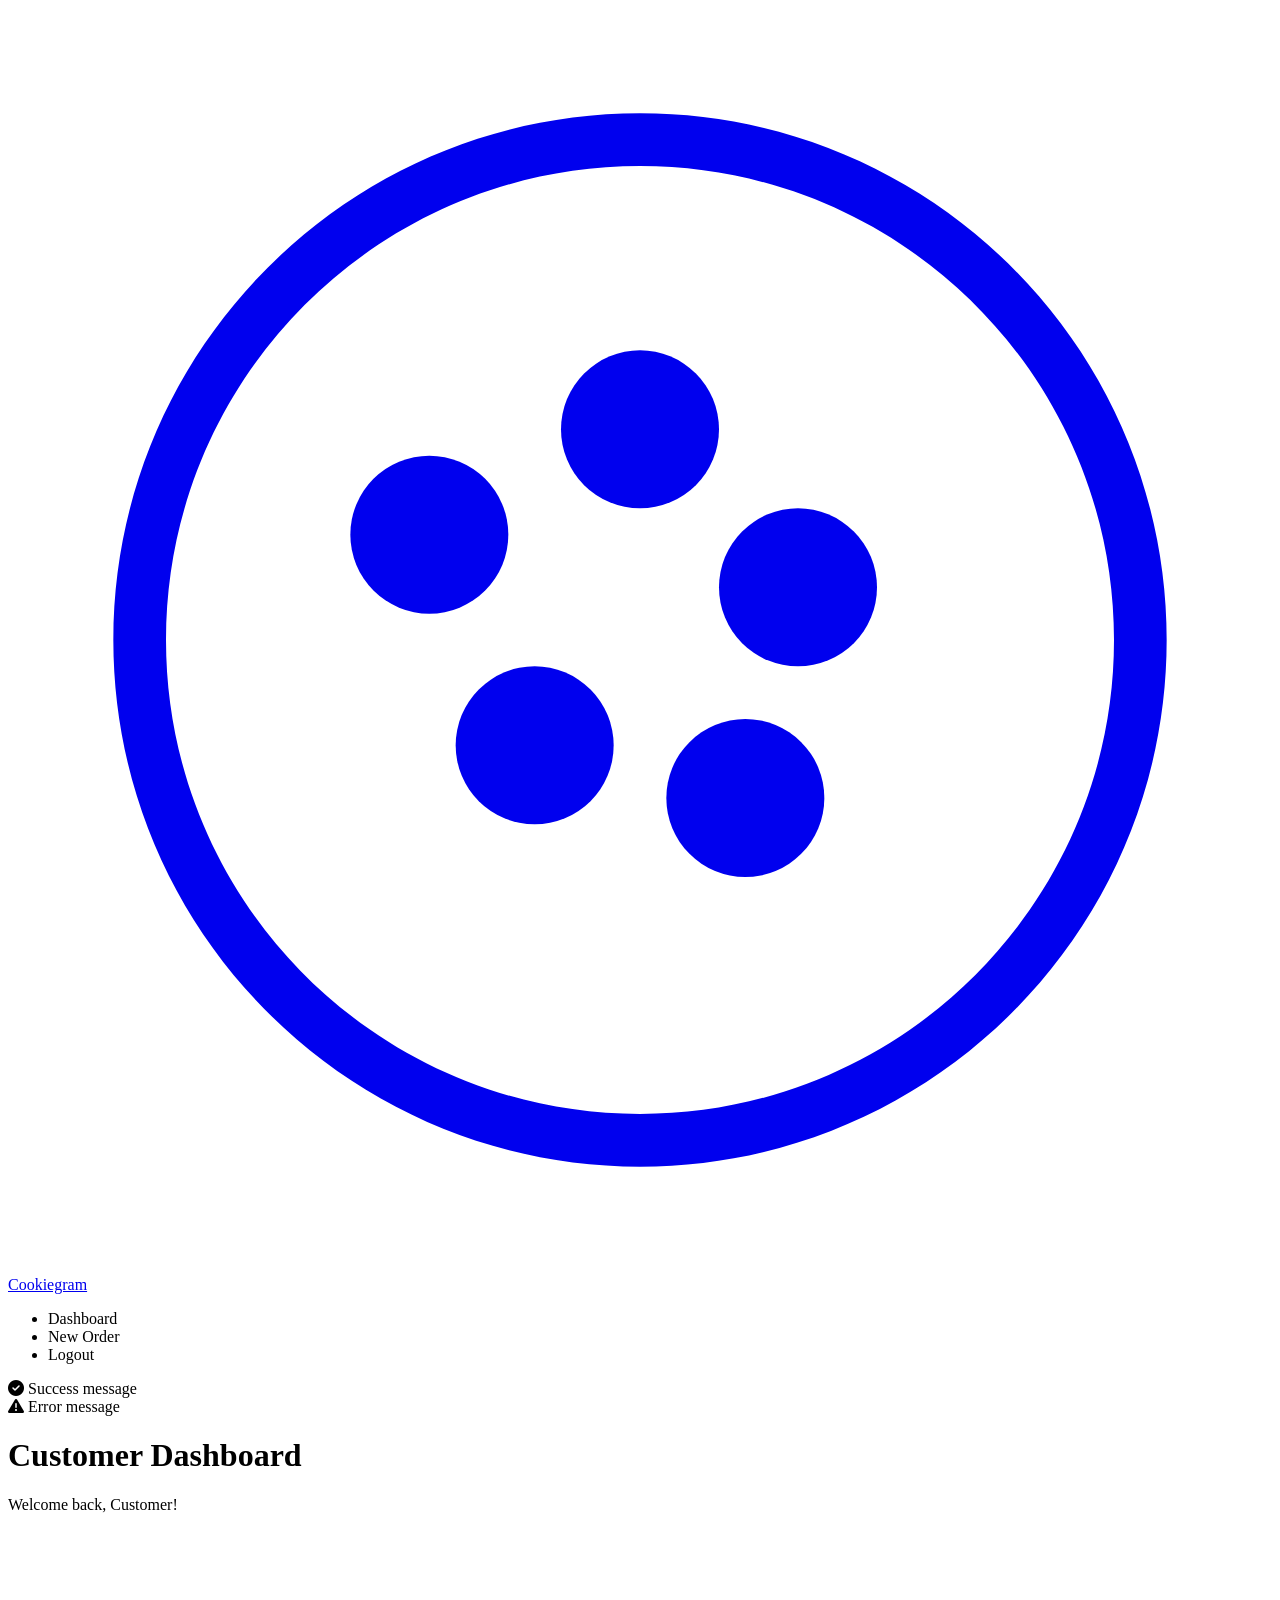
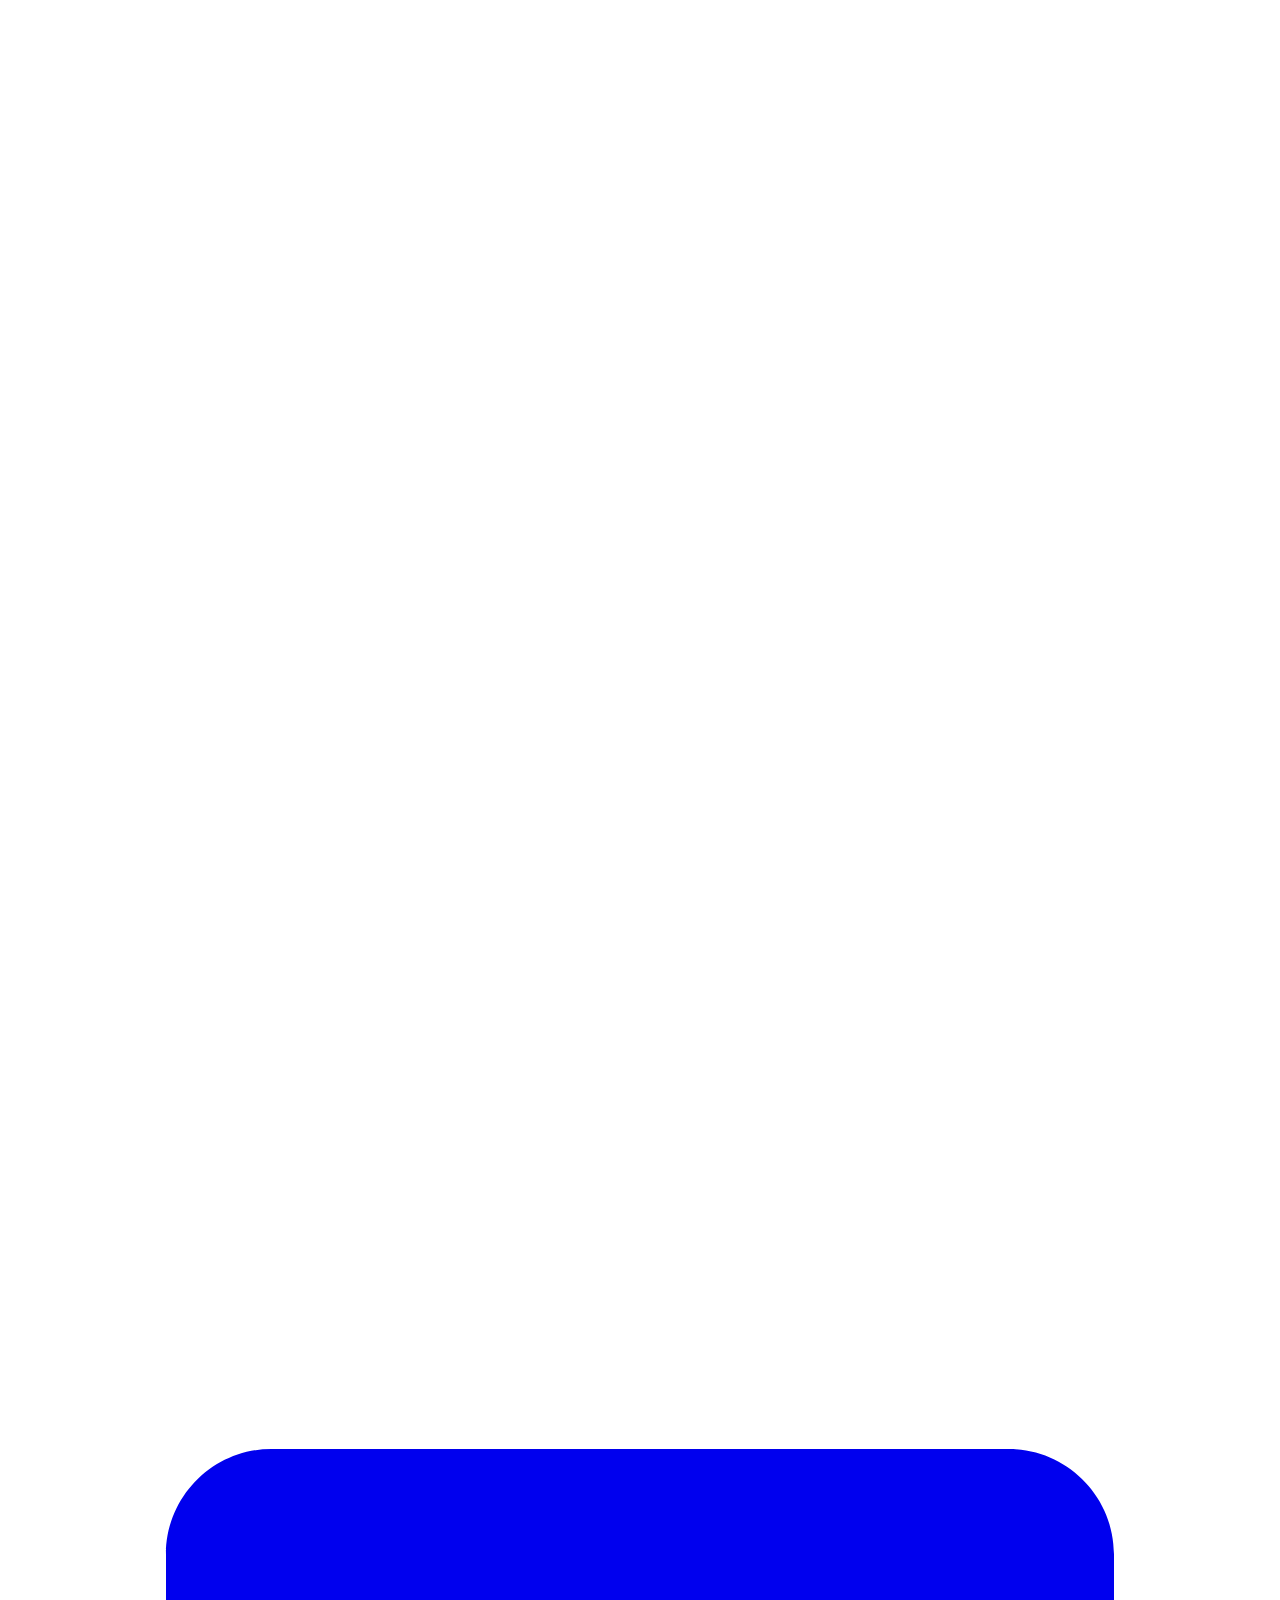
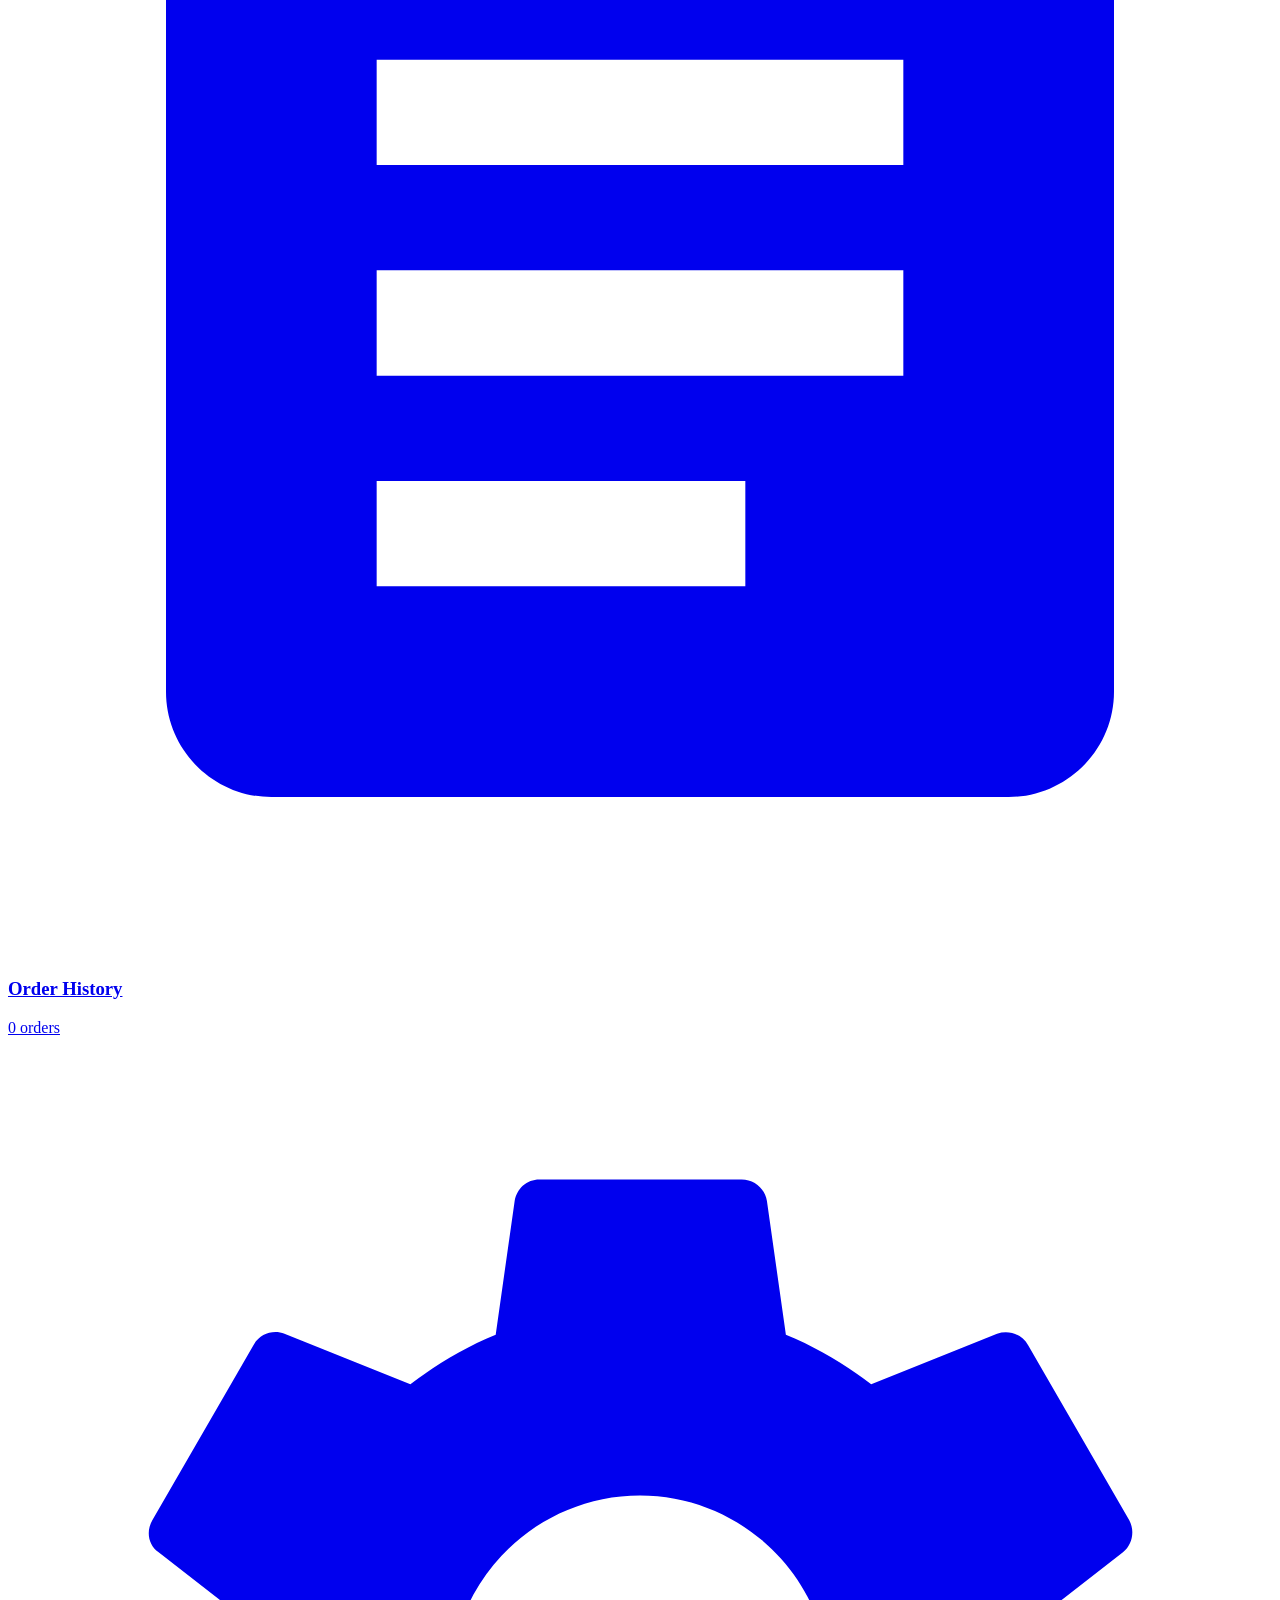
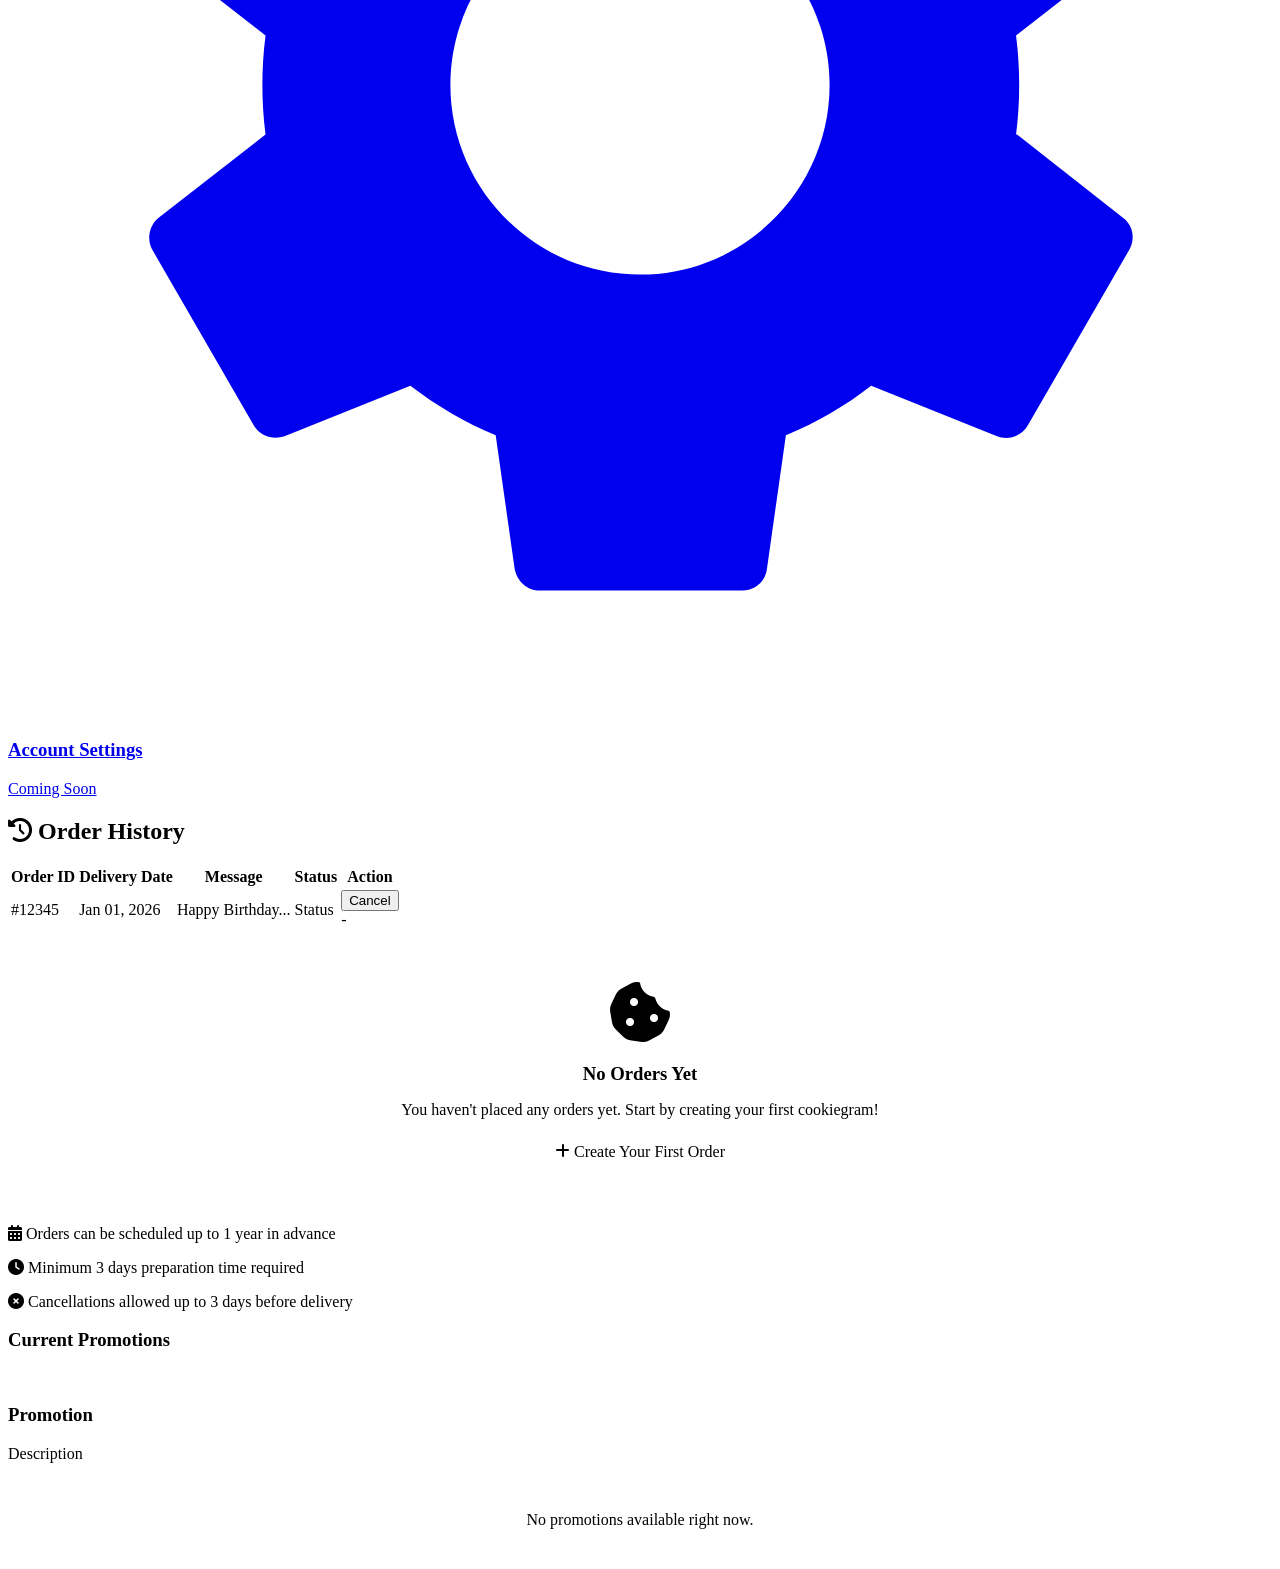
<file: src/main/resources/templates/customer/dashboard.html>
<!DOCTYPE html>
<html xmlns:th="http://www.thymeleaf.org">
<head>
    <meta charset="UTF-8">
    <meta name="viewport" content="width=device-width, initial-scale=1.0">
    <title>Customer Dashboard - Cookiegram</title>
    <link rel="stylesheet" th:href="@{/css/style.css}">
    <link rel="stylesheet" href="https://cdnjs.cloudflare.com/ajax/libs/font-awesome/6.5.1/css/all.min.css">
</head>
<body>
    <nav class="navbar">
        <a href="/" class="logo">
            <svg class="logo-icon" viewBox="0 0 24 24" fill="currentColor">
                <path d="M12 3c4.97 0 9 4.03 9 9s-4.03 9-9 9-9-4.03-9-9 4.03-9 9-9m0-1C6.48 2 2 6.48 2 12s4.48 10 10 10 10-4.48 10-10S17.52 2 12 2z"/>
                <circle cx="8" cy="10" r="1.5"/>
                <circle cx="12" cy="8" r="1.5"/>
                <circle cx="15" cy="11" r="1.5"/>
                <circle cx="10" cy="14" r="1.5"/>
                <circle cx="14" cy="15" r="1.5"/>
            </svg>
            <span class="logo-text">Cookiegram</span>
        </a>
        <ul class="nav-links">
            <li><a th:href="@{/customer/dashboard}">Dashboard</a></li>
            <li><a th:href="@{/customer/order/new}">New Order</a></li>
            <li><a th:href="@{/logout}" class="btn btn-outline">Logout</a></li>
        </ul>
    </nav>

    <div class="dashboard-container">
        <div class="alert alert-success" th:if="${success}">
            <i class="fas fa-check-circle"></i>
            <span th:text="${success}">Success message</span>
        </div>
        <div class="alert alert-error" th:if="${error}">
            <i class="fas fa-exclamation-triangle"></i>
            <span th:text="${error}">Error message</span>
        </div>

        <div class="dashboard-header">
            <h1>Customer Dashboard</h1>
            <p>Welcome back, <span th:text="${user?.fullName ?: username}">Customer</span>!</p>
        </div>

        <div class="action-cards">
            <a th:href="@{/customer/order/new}" class="action-card action-card-primary">
                <svg class="action-card-icon" viewBox="0 0 24 24" fill="currentColor">
                    <path d="M20 6h-2.18c.11-.31.18-.65.18-1 0-1.66-1.34-3-3-3-1.05 0-1.96.54-2.5 1.35l-.5.67-.5-.68C10.96 2.54 10.05 2 9 2 7.34 2 6 3.34 6 5c0 .35.07.69.18 1H4c-1.11 0-1.99.89-1.99 2L2 19c0 1.11.89 2 2 2h16c1.11 0 2-.89 2-2V8c0-1.11-.89-2-2-2zm-5-2c.55 0 1 .45 1 1s-.45 1-1 1-1-.45-1-1 .45-1 1-1zM9 4c.55 0 1 .45 1 1s-.45 1-1 1-1-.45-1-1 .45-1 1-1zm11 15H4v-2h16v2zm0-5H4V8h5.08L7 10.83 8.62 12 11 8.76l1-1.36 1 1.36L15.38 12 17 10.83 14.92 8H20v6z"/>
                </svg>
                <h3>Start New Order</h3>
                <p>Send a custom cookie message</p>
            </a>
            <a href="#order-history" class="action-card">
                <svg class="action-card-icon" viewBox="0 0 24 24" fill="currentColor">
                    <path d="M19 3H5c-1.1 0-2 .9-2 2v14c0 1.1.9 2 2 2h14c1.1 0 2-.9 2-2V5c0-1.1-.9-2-2-2zm-5 14H7v-2h7v2zm3-4H7v-2h10v2zm0-4H7V7h10v2z"/>
                </svg>
                <h3>Order History</h3>
                <p th:text="${#lists.size(orders)} + ' orders'">0 orders</p>
            </a>
            <a href="#" class="action-card">
                <svg class="action-card-icon" viewBox="0 0 24 24" fill="currentColor">
                    <path d="M19.14 12.94c.04-.31.06-.63.06-.94 0-.31-.02-.63-.06-.94l2.03-1.58c.18-.14.23-.41.12-.61l-1.92-3.32c-.12-.22-.37-.29-.59-.22l-2.39.96c-.5-.38-1.03-.7-1.62-.94l-.36-2.54c-.04-.24-.24-.41-.48-.41h-3.84c-.24 0-.43.17-.47.41l-.36 2.54c-.59.24-1.13.57-1.62.94l-2.39-.96c-.22-.08-.47 0-.59.22L2.74 8.87c-.12.21-.08.47.12.61l2.03 1.58c-.04.31-.06.63-.06.94s.02.63.06.94l-2.03 1.58c-.18.14-.23.41-.12.61l1.92 3.32c.12.22.37.29.59.22l2.39-.96c.5.38 1.03.7 1.62.94l.36 2.54c.05.24.24.41.48.41h3.84c.24 0 .44-.17.47-.41l.36-2.54c.59-.24 1.13-.56 1.62-.94l2.39.96c.22.08.47 0 .59-.22l1.92-3.32c.12-.22.07-.47-.12-.61l-2.01-1.58zM12 15.6c-1.98 0-3.6-1.62-3.6-3.6s1.62-3.6 3.6-3.6 3.6 1.62 3.6 3.6-1.62 3.6-3.6 3.6z"/>
                </svg>
                <h3>Account Settings</h3>
                <span class="coming-soon">Coming Soon</span>
            </a>
        </div>

        <div class="dashboard-grid">
            <div class="main-content">
                <div class="content-card" id="order-history">
                    <div class="content-card-header">
                        <h2><i class="fas fa-history"></i> Order History</h2>
                    </div>
                    <div th:if="${hasOrders}">
                        <table class="data-table">
                            <thead>
                                <tr>
                                    <th>Order ID</th>
                                    <th>Delivery Date</th>
                                    <th>Message</th>
                                    <th>Status</th>
                                    <th>Action</th>
                                </tr>
                            </thead>
                            <tbody>
                                <tr th:each="order : ${orders}">
                                    <td th:text="'#' + ${order.id}">#12345</td>
                                    <td th:text="${#temporals.format(order.deliveryDate, 'MMM dd, yyyy')}">Jan 01, 2026</td>
                                    <td th:text="${order.truncatedMessage}">Happy Birthday...</td>
                                    <td>
                                        <span class="badge"
                                              th:classappend="${order.status.name() == 'PLACED'} ? 'badge-pending' :
                                                             (${order.status.name() == 'IN_PREPARATION'} ? 'badge-preparing' :
                                                             (${order.status.name() == 'DELIVERED'} ? 'badge-delivered' : 'badge-cancelled'))"
                                              th:text="${order.status.displayName}">Status</span>
                                    </td>
                                    <td>
                                        <form th:if="${order.canBeCancelled()}"
                                              th:action="@{/customer/order/cancel/{id}(id=${order.id})}"
                                              method="post"
                                              onsubmit="return confirm('Are you sure you want to cancel this order?');">
                                            <button type="submit" class="btn btn-small btn-danger">Cancel</button>
                                        </form>
                                        <span th:unless="${order.canBeCancelled()}" class="text-muted">-</span>
                                    </td>
                                </tr>
                            </tbody>
                        </table>
                    </div>
                    <div th:unless="${hasOrders}" style="text-align:center; padding:3rem;">
                        <i class="fas fa-cookie-bite" style="font-size:4rem; color:var(--primary-brown-light); margin-bottom:1rem; display:block;"></i>
                        <h3 style="color:var(--primary-brown); margin-bottom:0.5rem;">No Orders Yet</h3>
                        <p style="color:var(--text-medium); margin-bottom:1.5rem;">You haven't placed any orders yet. Start by creating your first cookiegram!</p>
                        <a th:href="@{/customer/order/new}" class="btn btn-primary">
                            <i class="fas fa-plus"></i> Create Your First Order
                        </a>
                    </div>
                </div>
                <div class="info-panel">
                    <p><i class="fas fa-calendar-alt"></i> Orders can be scheduled up to 1 year in advance</p>
                    <p><i class="fas fa-clock"></i> Minimum 3 days preparation time required</p>
                    <p><i class="fas fa-times-circle"></i> Cancellations allowed up to 3 days before delivery</p>
                </div>
            </div>

            <div class="promo-sidebar">
                <h3 style="margin-bottom: 1rem; color: var(--primary-brown);">Current Promotions</h3>
                <div th:each="promo : ${promotions}" class="promo-card">
                    <img th:src="${promo.imageUrl != null ? promo.imageUrl : 'https://images.unsplash.com/photo-1558961363-fa8fdf82db35?w=400&h=200&fit=crop'}"
                         th:alt="${promo.title}" class="promo-image">
                    <div class="promo-content">
                        <h3 class="promo-title" th:text="${promo.title}">Promotion</h3>
                        <p class="promo-description" th:text="${promo.description}">Description</p>
                    </div>
                </div>
                <div th:if="${#lists.isEmpty(promotions)}" style="text-align:center; padding:1rem; color:var(--text-light);">
                    <p>No promotions available right now.</p>
                </div>
            </div>
        </div>
    </div>

    <style>
        .action-card-primary { background: linear-gradient(135deg, var(--primary-brown) 0%, var(--primary-brown-dark) 100%); color: white !important; }
        .action-card-primary h3, .action-card-primary p { color: white !important; }
        .action-card-primary .action-card-icon { color: var(--accent-cream) !important; }
    </style>
</body>
</html>
</file>
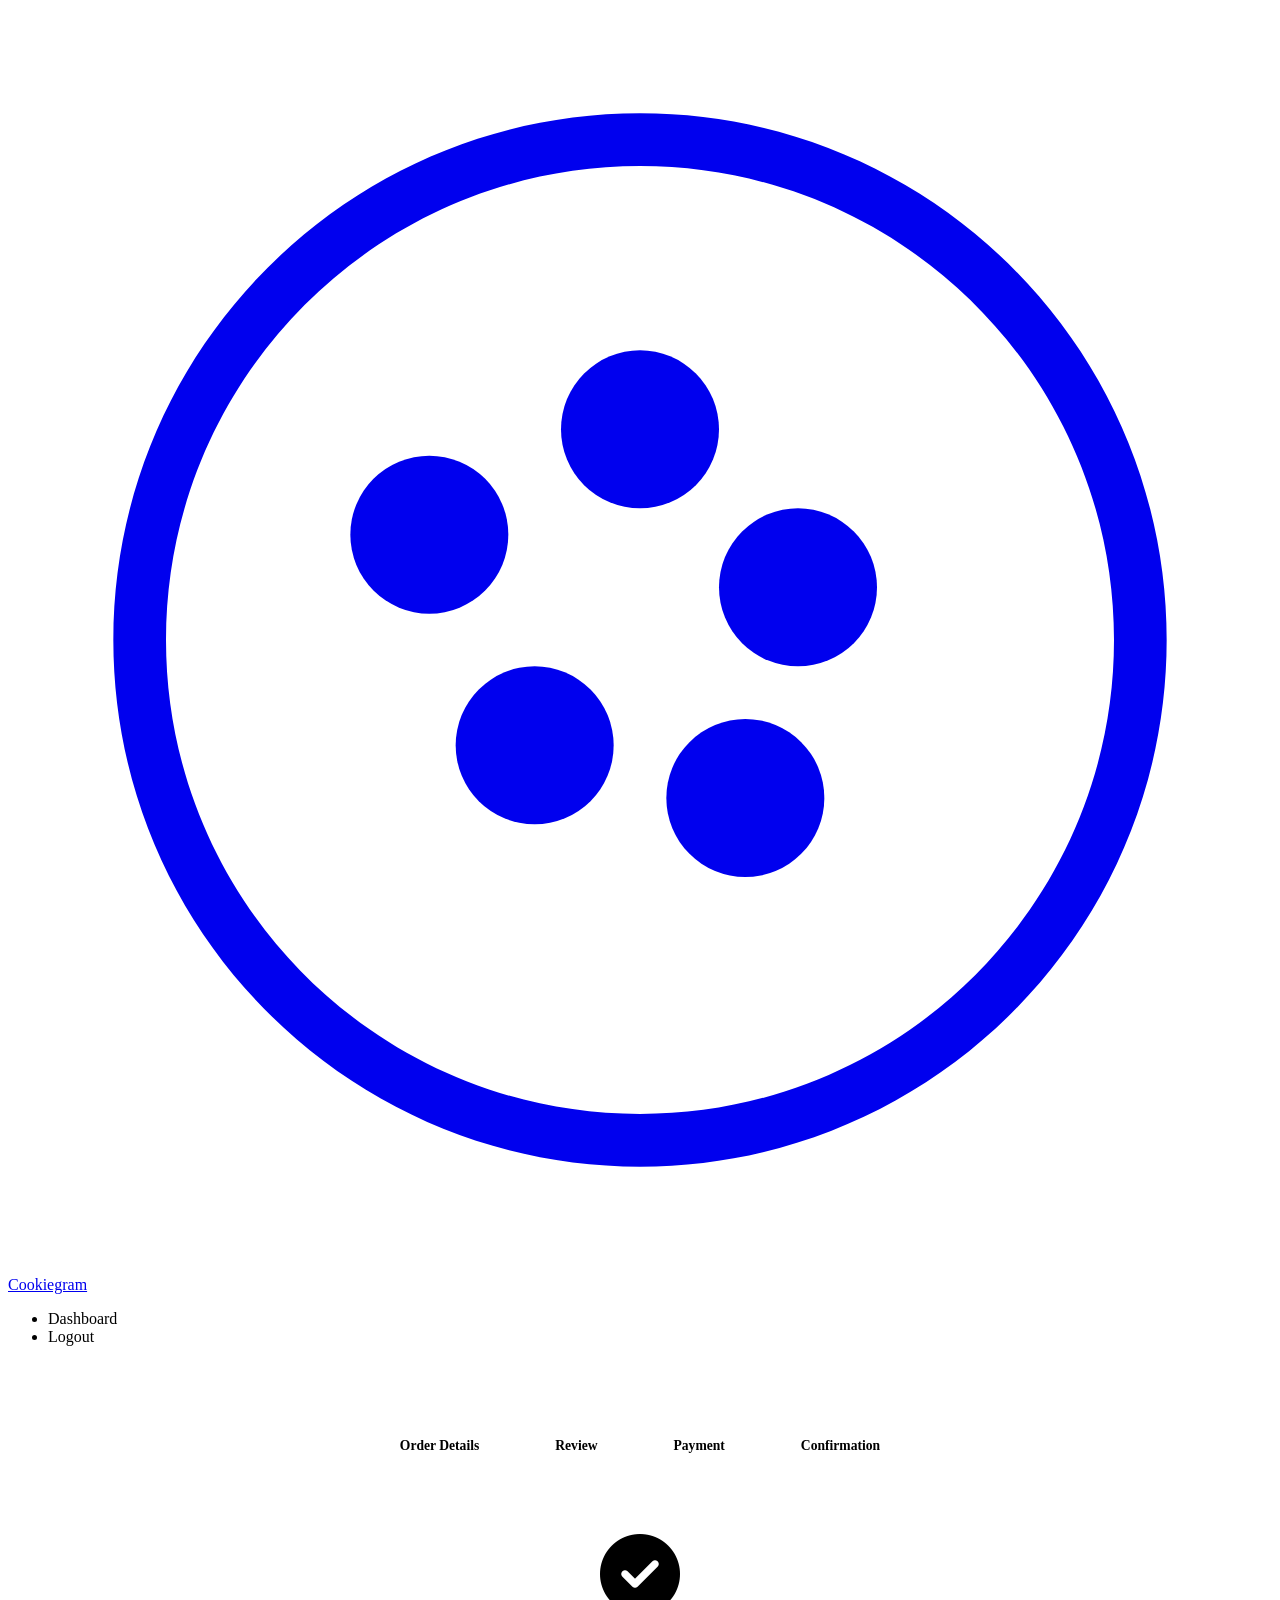
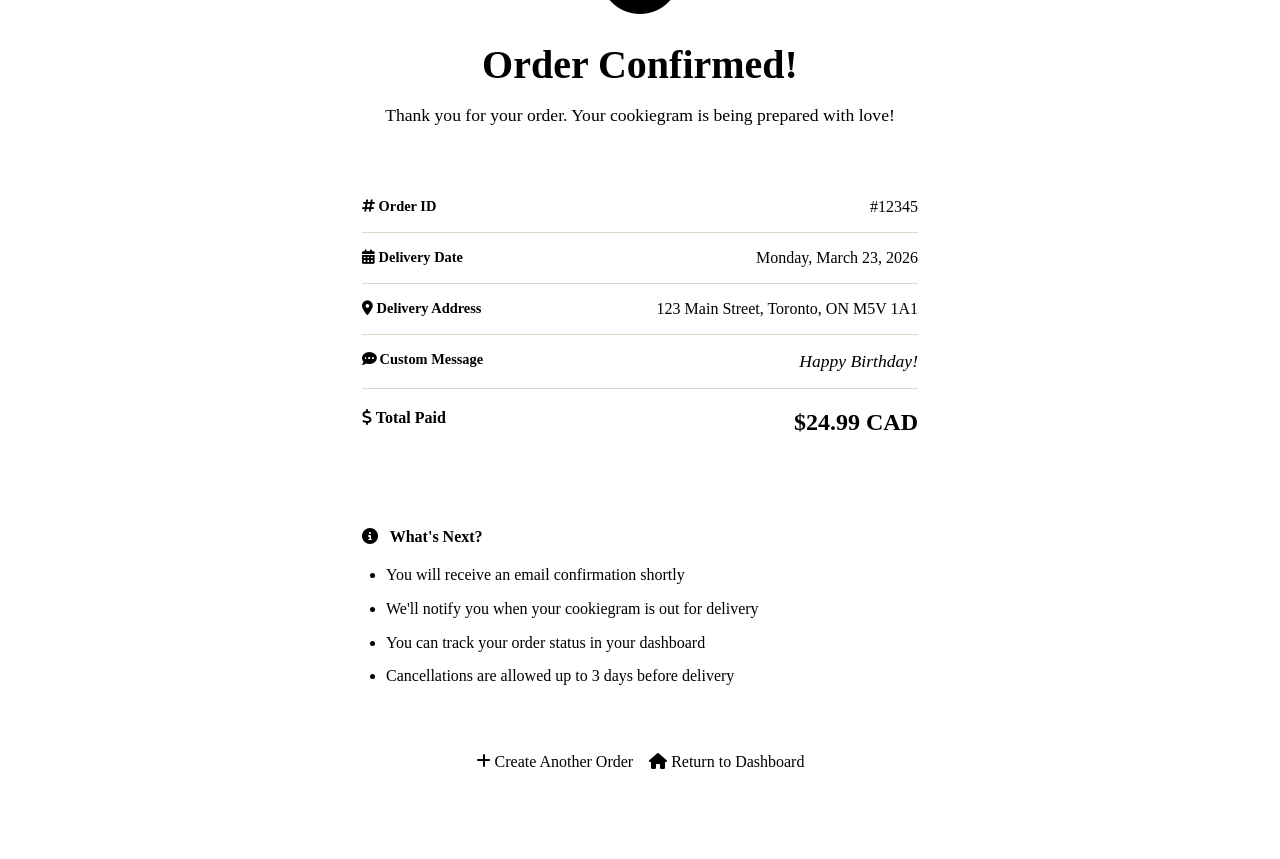
<file: src/main/resources/templates/customer/order-confirmation.html>
<!DOCTYPE html>
<html xmlns:th="http://www.thymeleaf.org">
<head>
    <meta charset="UTF-8">
    <meta name="viewport" content="width=device-width, initial-scale=1.0">
    <title>Order Confirmed - Cookiegram</title>
    <link rel="stylesheet" th:href="@{/css/style.css}">
    <link rel="stylesheet" href="https://cdnjs.cloudflare.com/ajax/libs/font-awesome/6.5.1/css/all.min.css">
    <style>
        .order-container { max-width: 700px; margin: 0 auto; padding: 2rem; }
        .progress-steps { display: flex; align-items: center; justify-content: center; margin-bottom: 2rem; gap: 0.5rem; flex-wrap: wrap; }
        .step { display: flex; flex-direction: column; align-items: center; gap: 0.5rem; }
        .step-circle { width: 36px; height: 36px; border-radius: 50%; background: #E0D5C7; color: var(--text-medium); display: flex; align-items: center; justify-content: center; font-weight: 600; font-size: 0.95rem; }
        .step.completed .step-circle { background: var(--success-green); color: white; }
        .step span { font-size: 0.85rem; color: var(--text-medium); }
        .step.completed span { color: var(--success-green); font-weight: 600; }
        .step-line { width: 60px; height: 2px; background: #E0D5C7; }
        .step-line.active { background: var(--success-green); }

        .confirmation-card { background: var(--bg-paper); border-radius: var(--border-radius-lg); padding: 3rem; box-shadow: var(--shadow-lg); text-align: center; }
        .success-icon { margin-bottom: 1.5rem; }
        .success-icon i { font-size: 5rem; color: var(--success-green); animation: pulse 2s infinite; }
        @keyframes pulse { 0%, 100% { transform: scale(1); } 50% { transform: scale(1.1); } }
        .confirmation-card h1 { color: var(--success-green); margin-bottom: 0.5rem; font-size: 2.5rem; }
        .subtitle { color: var(--text-medium); margin-bottom: 2rem; font-size: 1.1rem; }

        .order-details { background: white; border-radius: var(--border-radius); padding: 1.5rem; margin: 2rem 0; text-align: left; box-shadow: var(--shadow-sm); }
        .detail-item { display: flex; justify-content: space-between; align-items: flex-start; padding: 1rem 0; border-bottom: 1px solid #E0D5C7; }
        .detail-item:last-child { border-bottom: none; }
        .detail-item .label { color: var(--text-light); font-size: 0.9rem; font-weight: 600; min-width: 140px; }
        .detail-item .value { color: var(--text-dark); font-weight: 500; text-align: right; max-width: 60%; }
        .detail-item .value.message { font-style: italic; color: var(--primary-brown); font-size: 1.1rem; }
        .detail-item.total { background: var(--accent-cream); margin: 0 -1.5rem -1.5rem; padding: 1.25rem 1.5rem; border-radius: 0 0 var(--border-radius) var(--border-radius); }
        .detail-item.total .label { font-weight: 700; color: var(--primary-brown); font-size: 1rem; }
        .detail-item.total .value { font-size: 1.5rem; font-weight: 700; color: var(--primary-brown-dark); }

        .next-steps { background: var(--accent-cream); border-radius: var(--border-radius); padding: 1.5rem; margin: 2rem 0; text-align: left; }
        .next-steps h3 { color: var(--primary-brown); margin-bottom: 1rem; font-size: 1rem; }
        .next-steps h3 i { margin-right: 0.5rem; }
        .next-steps ul { margin: 0; padding-left: 1.5rem; }
        .next-steps li { color: var(--text-medium); margin-bottom: 0.5rem; line-height: 1.6; }

        .form-actions { display: flex; justify-content: center; gap: 1rem; margin-top: 2rem; flex-wrap: wrap; }
        @media (max-width: 500px) { .form-actions .btn { width: 100%; } .confirmation-card { padding: 1.5rem; } }
    </style>
</head>
<body>
    <nav class="navbar">
        <a href="/" class="logo">
            <svg class="logo-icon" viewBox="0 0 24 24" fill="currentColor">
                <path d="M12 3c4.97 0 9 4.03 9 9s-4.03 9-9 9-9-4.03-9-9 4.03-9 9-9m0-1C6.48 2 2 6.48 2 12s4.48 10 10 10 10-4.48 10-10S17.52 2 12 2z"/>
                <circle cx="8" cy="10" r="1.5"/>
                <circle cx="12" cy="8" r="1.5"/>
                <circle cx="15" cy="11" r="1.5"/>
                <circle cx="10" cy="14" r="1.5"/>
                <circle cx="14" cy="15" r="1.5"/>
            </svg>
            <span class="logo-text">Cookiegram</span>
        </a>
        <ul class="nav-links">
            <li><a th:href="@{/customer/dashboard}">Dashboard</a></li>
            <li><a th:href="@{/logout}" class="btn btn-outline">Logout</a></li>
        </ul>
    </nav>

    <div class="order-container">
        <!-- Progress Steps -->
        <div class="progress-steps">
            <div class="step completed">
                <div class="step-circle"><i class="fas fa-check"></i></div>
                <span>Order Details</span>
            </div>
            <div class="step-line active"></div>
            <div class="step completed">
                <div class="step-circle"><i class="fas fa-check"></i></div>
                <span>Review</span>
            </div>
            <div class="step-line active"></div>
            <div class="step completed">
                <div class="step-circle"><i class="fas fa-check"></i></div>
                <span>Payment</span>
            </div>
            <div class="step-line active"></div>
            <div class="step completed">
                <div class="step-circle"><i class="fas fa-check"></i></div>
                <span>Confirmation</span>
            </div>
        </div>

        <!-- Confirmation Card -->
        <div class="confirmation-card">
            <div class="success-icon">
                <i class="fas fa-check-circle"></i>
            </div>
            <h1>Order Confirmed!</h1>
            <p class="subtitle">Thank you for your order. Your cookiegram is being prepared with love!</p>

            <div class="order-details">
                <div class="detail-item">
                    <span class="label"><i class="fas fa-hashtag"></i> Order ID</span>
                    <span class="value" th:text="'#' + ${order.id}">#12345</span>
                </div>
                <div class="detail-item">
                    <span class="label"><i class="fas fa-calendar-alt"></i> Delivery Date</span>
                    <span class="value" th:text="${#temporals.format(order.deliveryDate, 'EEEE, MMMM dd, yyyy')}">Monday, March 23, 2026</span>
                </div>
                <div class="detail-item">
                    <span class="label"><i class="fas fa-map-marker-alt"></i> Delivery Address</span>
                    <span class="value" th:text="${order.fullAddress}">123 Main Street, Toronto, ON M5V 1A1</span>
                </div>
                <div class="detail-item">
                    <span class="label"><i class="fas fa-comment-dots"></i> Custom Message</span>
                    <span class="value message" th:text="${order.customMessage}">Happy Birthday!</span>
                </div>
                <div class="detail-item total">
                    <span class="label"><i class="fas fa-dollar-sign"></i> Total Paid</span>
                    <span class="value" th:text="'$' + ${order.price} + ' CAD'">$24.99 CAD</span>
                </div>
            </div>

            <div class="next-steps">
                <h3><i class="fas fa-info-circle"></i> What's Next?</h3>
                <ul>
                    <li>You will receive an email confirmation shortly</li>
                    <li>We'll notify you when your cookiegram is out for delivery</li>
                    <li>You can track your order status in your dashboard</li>
                    <li>Cancellations are allowed up to 3 days before delivery</li>
                </ul>
            </div>

            <div class="form-actions">
                <a th:href="@{/customer/order/new}" class="btn btn-secondary">
                    <i class="fas fa-plus"></i> Create Another Order
                </a>
                <a th:href="@{/customer/dashboard}" class="btn btn-primary">
                    <i class="fas fa-home"></i> Return to Dashboard
                </a>
            </div>
        </div>
    </div>
</body>
</html>
</file>
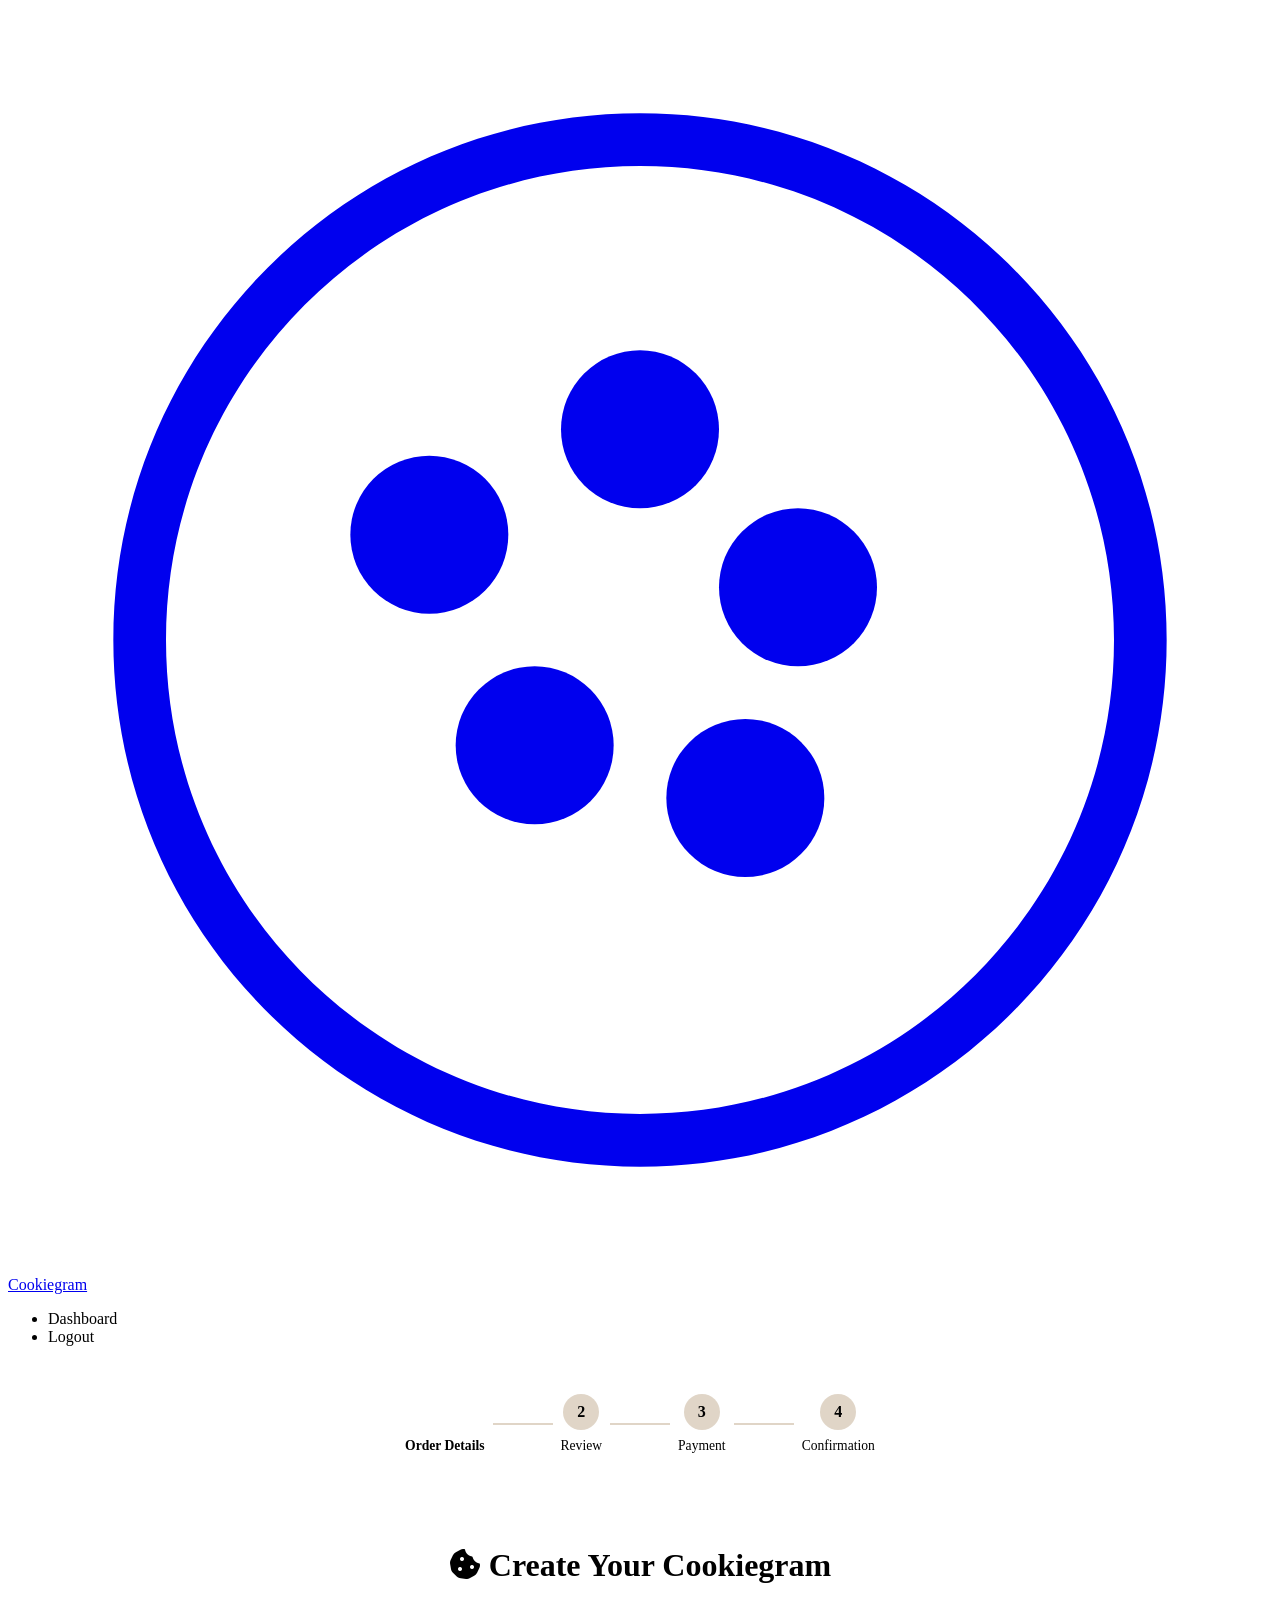
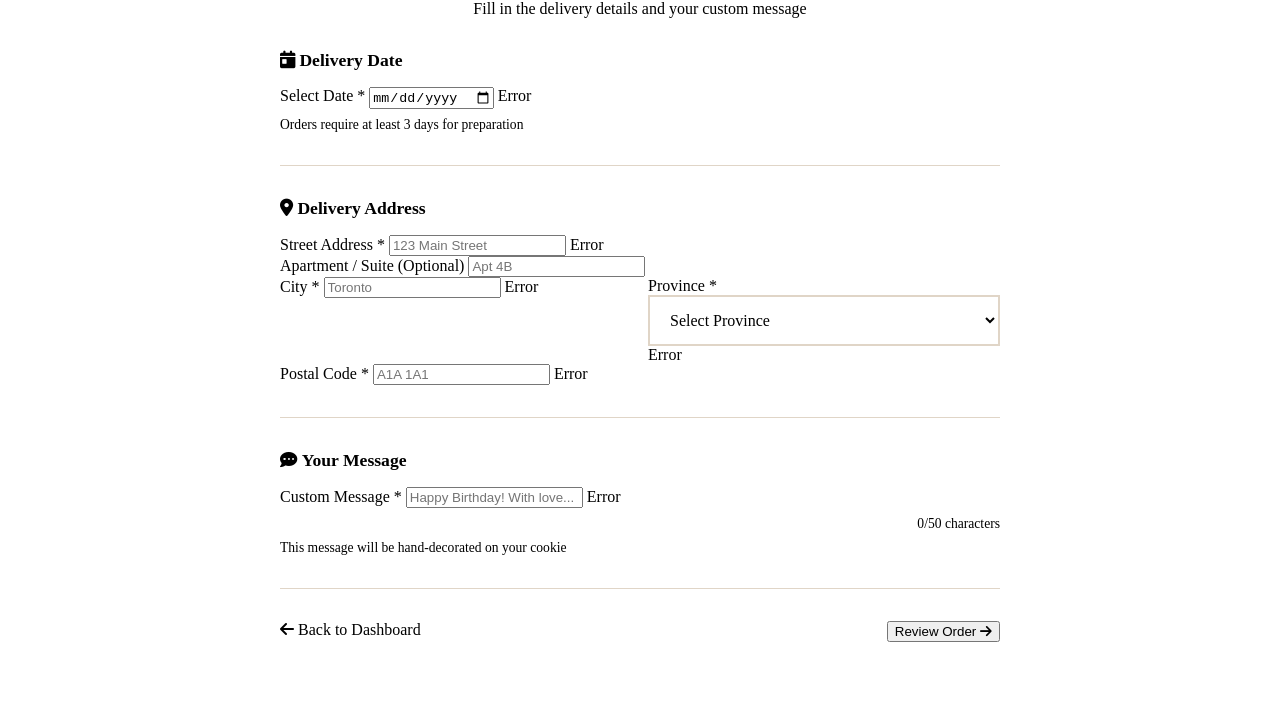
<file: src/main/resources/templates/customer/order-form.html>
<!DOCTYPE html>
<html xmlns:th="http://www.thymeleaf.org">
<head>
    <meta charset="UTF-8">
    <meta name="viewport" content="width=device-width, initial-scale=1.0">
    <title>Create Order - Cookiegram</title>
    <link rel="stylesheet" th:href="@{/css/style.css}">
    <link rel="stylesheet" href="https://cdnjs.cloudflare.com/ajax/libs/font-awesome/6.5.1/css/all.min.css">
</head>
<body>
    <nav class="navbar">
        <a href="/" class="logo">
            <svg class="logo-icon" viewBox="0 0 24 24" fill="currentColor">
                <path d="M12 3c4.97 0 9 4.03 9 9s-4.03 9-9 9-9-4.03-9-9 4.03-9 9-9m0-1C6.48 2 2 6.48 2 12s4.48 10 10 10 10-4.48 10-10S17.52 2 12 2z"/>
                <circle cx="8" cy="10" r="1.5"/>
                <circle cx="12" cy="8" r="1.5"/>
                <circle cx="15" cy="11" r="1.5"/>
                <circle cx="10" cy="14" r="1.5"/>
                <circle cx="14" cy="15" r="1.5"/>
            </svg>
            <span class="logo-text">Cookiegram</span>
        </a>
        <ul class="nav-links">
            <li><a th:href="@{/customer/dashboard}">Dashboard</a></li>
            <li><a th:href="@{/logout}" class="btn btn-outline">Logout</a></li>
        </ul>
    </nav>

    <div class="order-container">
        <div class="progress-steps">
            <div class="step active"><div class="step-circle">1</div><span>Order Details</span></div>
            <div class="step-line"></div>
            <div class="step"><div class="step-circle">2</div><span>Review</span></div>
            <div class="step-line"></div>
            <div class="step"><div class="step-circle">3</div><span>Payment</span></div>
            <div class="step-line"></div>
            <div class="step"><div class="step-circle">4</div><span>Confirmation</span></div>
        </div>

        <div class="order-card">
            <h1><i class="fas fa-cookie-bite"></i> Create Your Cookiegram</h1>
            <p class="subtitle">Fill in the delivery details and your custom message</p>

            <form th:action="@{/customer/order/new}" th:object="${orderForm}" method="post">
                <div class="form-section">
                    <h2><i class="fas fa-calendar-day"></i> Delivery Date</h2>
                    <div class="form-group">
                        <label for="deliveryDate">Select Date *</label>
                        <input type="date" id="deliveryDate" th:field="*{deliveryDate}"
                               th:min="${minDate}" th:max="${maxDate}"
                               th:classappend="${#fields.hasErrors('deliveryDate')} ? 'error' : ''">
                        <span class="error-message" th:if="${#fields.hasErrors('deliveryDate')}" th:errors="*{deliveryDate}">Error</span>
                        <small class="form-hint">Orders require at least 3 days for preparation</small>
                    </div>
                </div>

                <div class="form-section">
                    <h2><i class="fas fa-map-marker-alt"></i> Delivery Address</h2>
                    <div class="form-group">
                        <label for="streetAddress">Street Address *</label>
                        <input type="text" id="streetAddress" th:field="*{streetAddress}" placeholder="123 Main Street"
                               th:classappend="${#fields.hasErrors('streetAddress')} ? 'error' : ''">
                        <span class="error-message" th:if="${#fields.hasErrors('streetAddress')}" th:errors="*{streetAddress}">Error</span>
                    </div>
                    <div class="form-group">
                        <label for="apartmentSuite">Apartment / Suite (Optional)</label>
                        <input type="text" id="apartmentSuite" th:field="*{apartmentSuite}" placeholder="Apt 4B">
                    </div>
                    <div class="form-row">
                        <div class="form-group">
                            <label for="city">City *</label>
                            <input type="text" id="city" th:field="*{city}" placeholder="Toronto"
                                   th:classappend="${#fields.hasErrors('city')} ? 'error' : ''">
                            <span class="error-message" th:if="${#fields.hasErrors('city')}" th:errors="*{city}">Error</span>
                        </div>
                        <div class="form-group">
                            <label for="province">Province *</label>
                            <select id="province" th:field="*{province}"
                                    th:classappend="${#fields.hasErrors('province')} ? 'error' : ''">
                                <option value="">Select Province</option>
                                <option th:each="prov : ${provinces}" th:value="${prov}" th:text="${prov}">Province</option>
                            </select>
                            <span class="error-message" th:if="${#fields.hasErrors('province')}" th:errors="*{province}">Error</span>
                        </div>
                    </div>
                    <div class="form-group">
                        <label for="postalCode">Postal Code *</label>
                        <input type="text" id="postalCode" th:field="*{postalCode}" placeholder="A1A 1A1" maxlength="7"
                               th:classappend="${#fields.hasErrors('postalCode')} ? 'error' : ''">
                        <span class="error-message" th:if="${#fields.hasErrors('postalCode')}" th:errors="*{postalCode}">Error</span>
                    </div>
                </div>

                <div class="form-section">
                    <h2><i class="fas fa-comment-dots"></i> Your Message</h2>
                    <div class="form-group">
                        <label for="customMessage">Custom Message *</label>
                        <input type="text" id="customMessage" th:field="*{customMessage}"
                               placeholder="Happy Birthday! With love..." maxlength="50"
                               th:classappend="${#fields.hasErrors('customMessage')} ? 'error' : ''">
                        <span class="error-message" th:if="${#fields.hasErrors('customMessage')}" th:errors="*{customMessage}">Error</span>
                        <div class="char-counter"><span id="charCount">0</span>/50 characters</div>
                        <small class="form-hint">This message will be hand-decorated on your cookie</small>
                    </div>
                </div>

                <div class="form-actions">
                    <a th:href="@{/customer/dashboard}" class="btn btn-secondary">
                        <i class="fas fa-arrow-left"></i> Back to Dashboard
                    </a>
                    <button type="submit" class="btn btn-primary">
                        Review Order <i class="fas fa-arrow-right"></i>
                    </button>
                </div>
            </form>
        </div>
    </div>

    <style>
        .order-container { max-width: 800px; margin: 0 auto; padding: 2rem; }
        .progress-steps { display: flex; align-items: center; justify-content: center; margin-bottom: 2rem; gap: 0.5rem; }
        .step { display: flex; flex-direction: column; align-items: center; gap: 0.5rem; }
        .step-circle { width: 36px; height: 36px; border-radius: 50%; background: #E0D5C7; color: var(--text-medium); display: flex; align-items: center; justify-content: center; font-weight: 600; }
        .step.active .step-circle { background: var(--primary-brown); color: white; }
        .step.completed .step-circle { background: var(--success-green); color: white; }
        .step span { font-size: 0.85rem; color: var(--text-medium); }
        .step.active span { color: var(--primary-brown); font-weight: 600; }
        .step-line { width: 60px; height: 2px; background: #E0D5C7; }
        .step-line.active { background: var(--success-green); }
        .order-card { background: var(--bg-paper); border-radius: var(--border-radius-lg); padding: 2.5rem; box-shadow: var(--shadow-lg); }
        .order-card h1 { text-align: center; margin-bottom: 0.5rem; }
        .subtitle { text-align: center; color: var(--text-medium); margin-bottom: 2rem; }
        .form-section { margin-bottom: 2rem; padding-bottom: 2rem; border-bottom: 1px solid #E0D5C7; }
        .form-section:last-of-type { border-bottom: none; }
        .form-section h2 { font-size: 1.1rem; color: var(--primary-brown); margin-bottom: 1rem; }
        .form-row { display: grid; grid-template-columns: 1fr 1fr; gap: 1rem; }
        .form-group select { width: 100%; padding: 0.875rem 1rem; border: 2px solid #E0D5C7; border-radius: var(--border-radius); font-size: 1rem; font-family: inherit; background: white; }
        .form-group select:focus { outline: none; border-color: var(--primary-brown); }
        .form-hint { display: block; margin-top: 0.5rem; color: var(--text-light); font-size: 0.85rem; }
        .char-counter { text-align: right; font-size: 0.85rem; color: var(--text-light); margin-top: 0.5rem; }
        .form-actions { display: flex; justify-content: space-between; gap: 1rem; margin-top: 2rem; }
    </style>

    <script>
        const messageInput = document.getElementById('customMessage');
        const charCount = document.getElementById('charCount');
        messageInput.addEventListener('input', function() { charCount.textContent = this.value.length; });
        charCount.textContent = messageInput.value.length;
    </script>
</body>
</html>
</file>
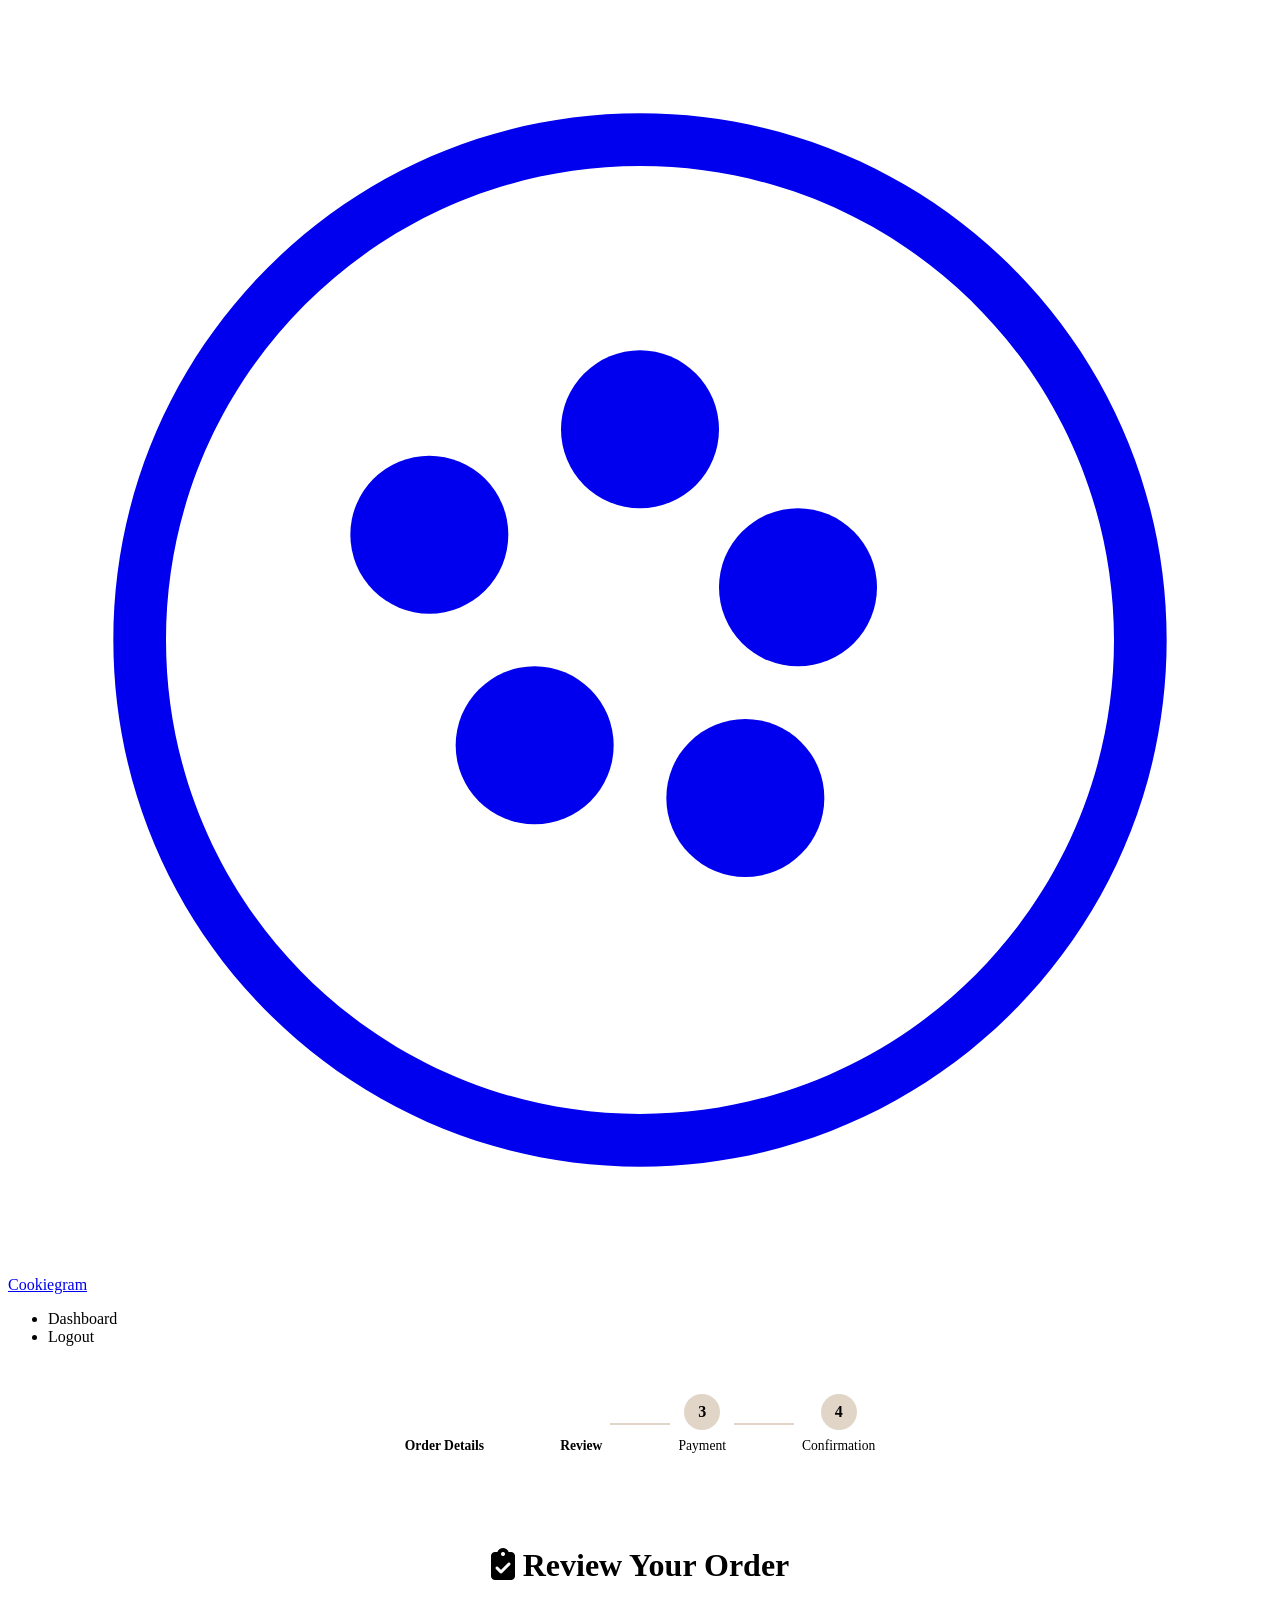
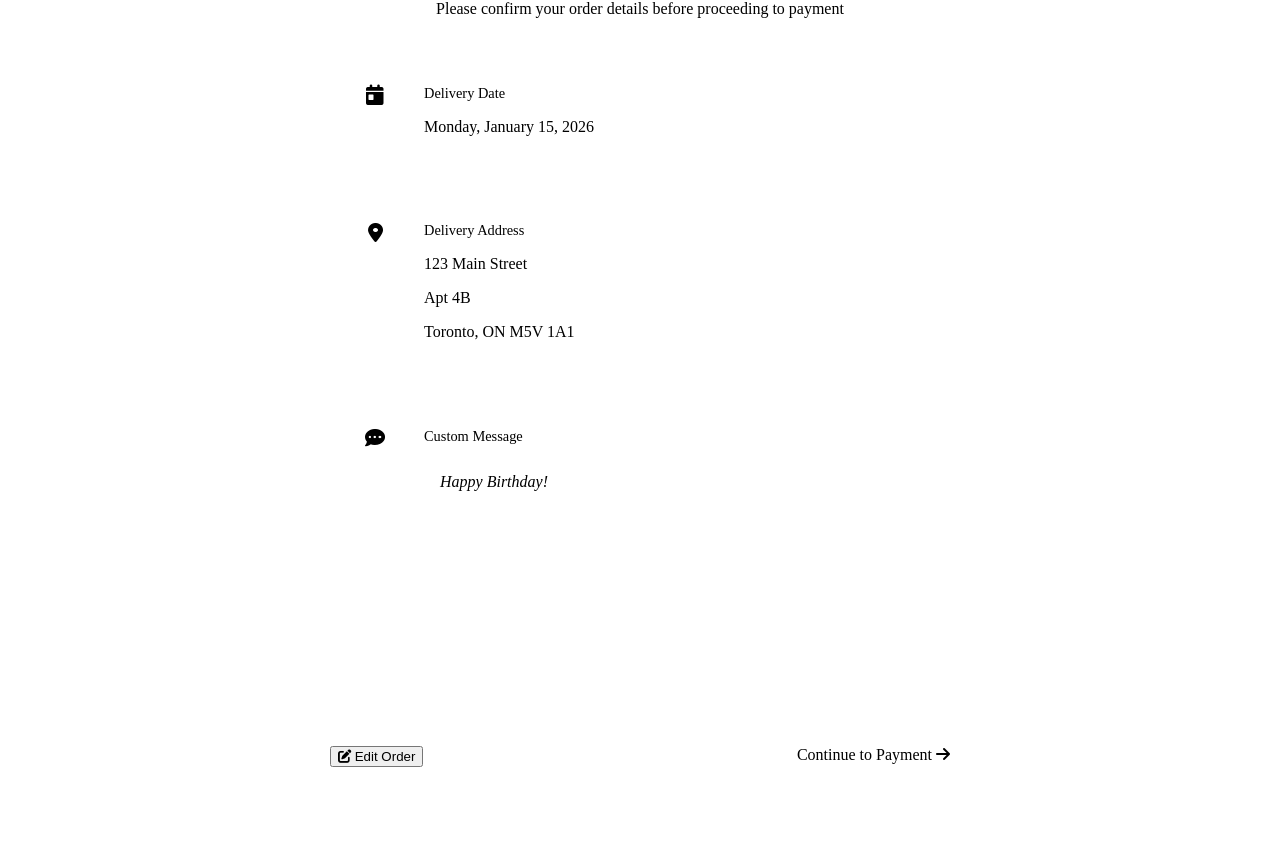
<file: src/main/resources/templates/customer/order-review.html>
<!DOCTYPE html>
<html xmlns:th="http://www.thymeleaf.org">
<head>
    <meta charset="UTF-8">
    <meta name="viewport" content="width=device-width, initial-scale=1.0">
    <title>Review Order - Cookiegram</title>
    <link rel="stylesheet" th:href="@{/css/style.css}">
    <link rel="stylesheet" href="https://cdnjs.cloudflare.com/ajax/libs/font-awesome/6.5.1/css/all.min.css">
</head>
<body>
    <nav class="navbar">
        <a href="/" class="logo">
            <svg class="logo-icon" viewBox="0 0 24 24" fill="currentColor">
                <path d="M12 3c4.97 0 9 4.03 9 9s-4.03 9-9 9-9-4.03-9-9 4.03-9 9-9m0-1C6.48 2 2 6.48 2 12s4.48 10 10 10 10-4.48 10-10S17.52 2 12 2z"/>
                <circle cx="8" cy="10" r="1.5"/>
                <circle cx="12" cy="8" r="1.5"/>
                <circle cx="15" cy="11" r="1.5"/>
                <circle cx="10" cy="14" r="1.5"/>
                <circle cx="14" cy="15" r="1.5"/>
            </svg>
            <span class="logo-text">Cookiegram</span>
        </a>
        <ul class="nav-links">
            <li><a th:href="@{/customer/dashboard}">Dashboard</a></li>
            <li><a th:href="@{/logout}" class="btn btn-outline">Logout</a></li>
        </ul>
    </nav>

    <div class="order-container">
        <div class="progress-steps">
            <div class="step completed"><div class="step-circle"><i class="fas fa-check"></i></div><span>Order Details</span></div>
            <div class="step-line active"></div>
            <div class="step active"><div class="step-circle">2</div><span>Review</span></div>
            <div class="step-line"></div>
            <div class="step"><div class="step-circle">3</div><span>Payment</span></div>
            <div class="step-line"></div>
            <div class="step"><div class="step-circle">4</div><span>Confirmation</span></div>
        </div>

        <div class="order-card">
            <h1><i class="fas fa-clipboard-check"></i> Review Your Order</h1>
            <p class="subtitle">Please confirm your order details before proceeding to payment</p>

            <div class="review-section">
                <div class="review-item">
                    <div class="review-icon"><i class="fas fa-calendar-day"></i></div>
                    <div class="review-content">
                        <h3>Delivery Date</h3>
                        <p th:text="${#temporals.format(orderForm.deliveryDate, 'EEEE, MMMM dd, yyyy')}">Monday, January 15, 2026</p>
                    </div>
                </div>
                <div class="review-item">
                    <div class="review-icon"><i class="fas fa-map-marker-alt"></i></div>
                    <div class="review-content">
                        <h3>Delivery Address</h3>
                        <p th:text="${orderForm.streetAddress}">123 Main Street</p>
                        <p th:if="${orderForm.apartmentSuite != null and !orderForm.apartmentSuite.isEmpty()}" th:text="${orderForm.apartmentSuite}">Apt 4B</p>
                        <p>
                            <span th:text="${orderForm.city}">Toronto</span>,
                            <span th:text="${orderForm.province}">ON</span>
                            <span th:text="${orderForm.formattedPostalCode}">M5V 1A1</span>
                        </p>
                    </div>
                </div>
                <div class="review-item">
                    <div class="review-icon"><i class="fas fa-comment-dots"></i></div>
                    <div class="review-content">
                        <h3>Custom Message</h3>
                        <p class="message-preview" th:text="${orderForm.customMessage}">Happy Birthday!</p>
                    </div>
                </div>
                <div class="review-item price-item">
                    <div class="review-icon"><i class="fas fa-dollar-sign"></i></div>
                    <div class="review-content">
                        <h3>Total Price</h3>
                        <p class="price" th:text="'$' + ${price} + ' CAD'">$24.99 CAD</p>
                    </div>
                </div>
            </div>

            <div class="form-actions">
                <form th:action="@{/customer/order/review/edit}" method="post" style="display:inline;">
                    <button type="submit" class="btn btn-secondary"><i class="fas fa-edit"></i> Edit Order</button>
                </form>
                <a th:href="@{/customer/order/payment}" class="btn btn-primary">
                    Continue to Payment <i class="fas fa-arrow-right"></i>
                </a>
            </div>
        </div>
    </div>

    <style>
        .order-container { max-width: 700px; margin: 0 auto; padding: 2rem; }
        .progress-steps { display: flex; align-items: center; justify-content: center; margin-bottom: 2rem; gap: 0.5rem; }
        .step { display: flex; flex-direction: column; align-items: center; gap: 0.5rem; }
        .step-circle { width: 36px; height: 36px; border-radius: 50%; background: #E0D5C7; color: var(--text-medium); display: flex; align-items: center; justify-content: center; font-weight: 600; }
        .step.active .step-circle { background: var(--primary-brown); color: white; }
        .step.completed .step-circle { background: var(--success-green); color: white; }
        .step span { font-size: 0.85rem; color: var(--text-medium); }
        .step.active span, .step.completed span { color: var(--primary-brown); font-weight: 600; }
        .step-line { width: 60px; height: 2px; background: #E0D5C7; }
        .step-line.active { background: var(--success-green); }
        .order-card { background: var(--bg-paper); border-radius: var(--border-radius-lg); padding: 2.5rem; box-shadow: var(--shadow-lg); }
        .order-card h1 { text-align: center; margin-bottom: 0.5rem; }
        .subtitle { text-align: center; color: var(--text-medium); margin-bottom: 2rem; }
        .review-item { display: flex; gap: 1.5rem; padding: 1.25rem; background: white; border-radius: var(--border-radius); margin-bottom: 1rem; box-shadow: var(--shadow-sm); }
        .review-icon { width: 50px; height: 50px; background: var(--accent-cream); border-radius: 50%; display: flex; align-items: center; justify-content: center; flex-shrink: 0; }
        .review-icon i { font-size: 1.25rem; color: var(--primary-brown); }
        .review-content h3 { font-size: 0.9rem; color: var(--text-light); margin-bottom: 0.25rem; font-weight: 500; }
        .message-preview { font-style: italic; background: var(--accent-cream); padding: 0.75rem 1rem; border-radius: var(--border-radius); border-left: 3px solid var(--primary-brown); }
        .price-item { background: linear-gradient(135deg, var(--primary-brown) 0%, var(--primary-brown-dark) 100%); }
        .price-item .review-icon { background: rgba(255,255,255,0.2); }
        .price-item .review-icon i { color: white; }
        .price-item .review-content h3 { color: rgba(255,255,255,0.8); }
        .price-item .price { font-size: 1.75rem; font-weight: 700; color: white; }
        .form-actions { display: flex; justify-content: space-between; gap: 1rem; margin-top: 2rem; }
    </style>
</body>
</html>
</file>
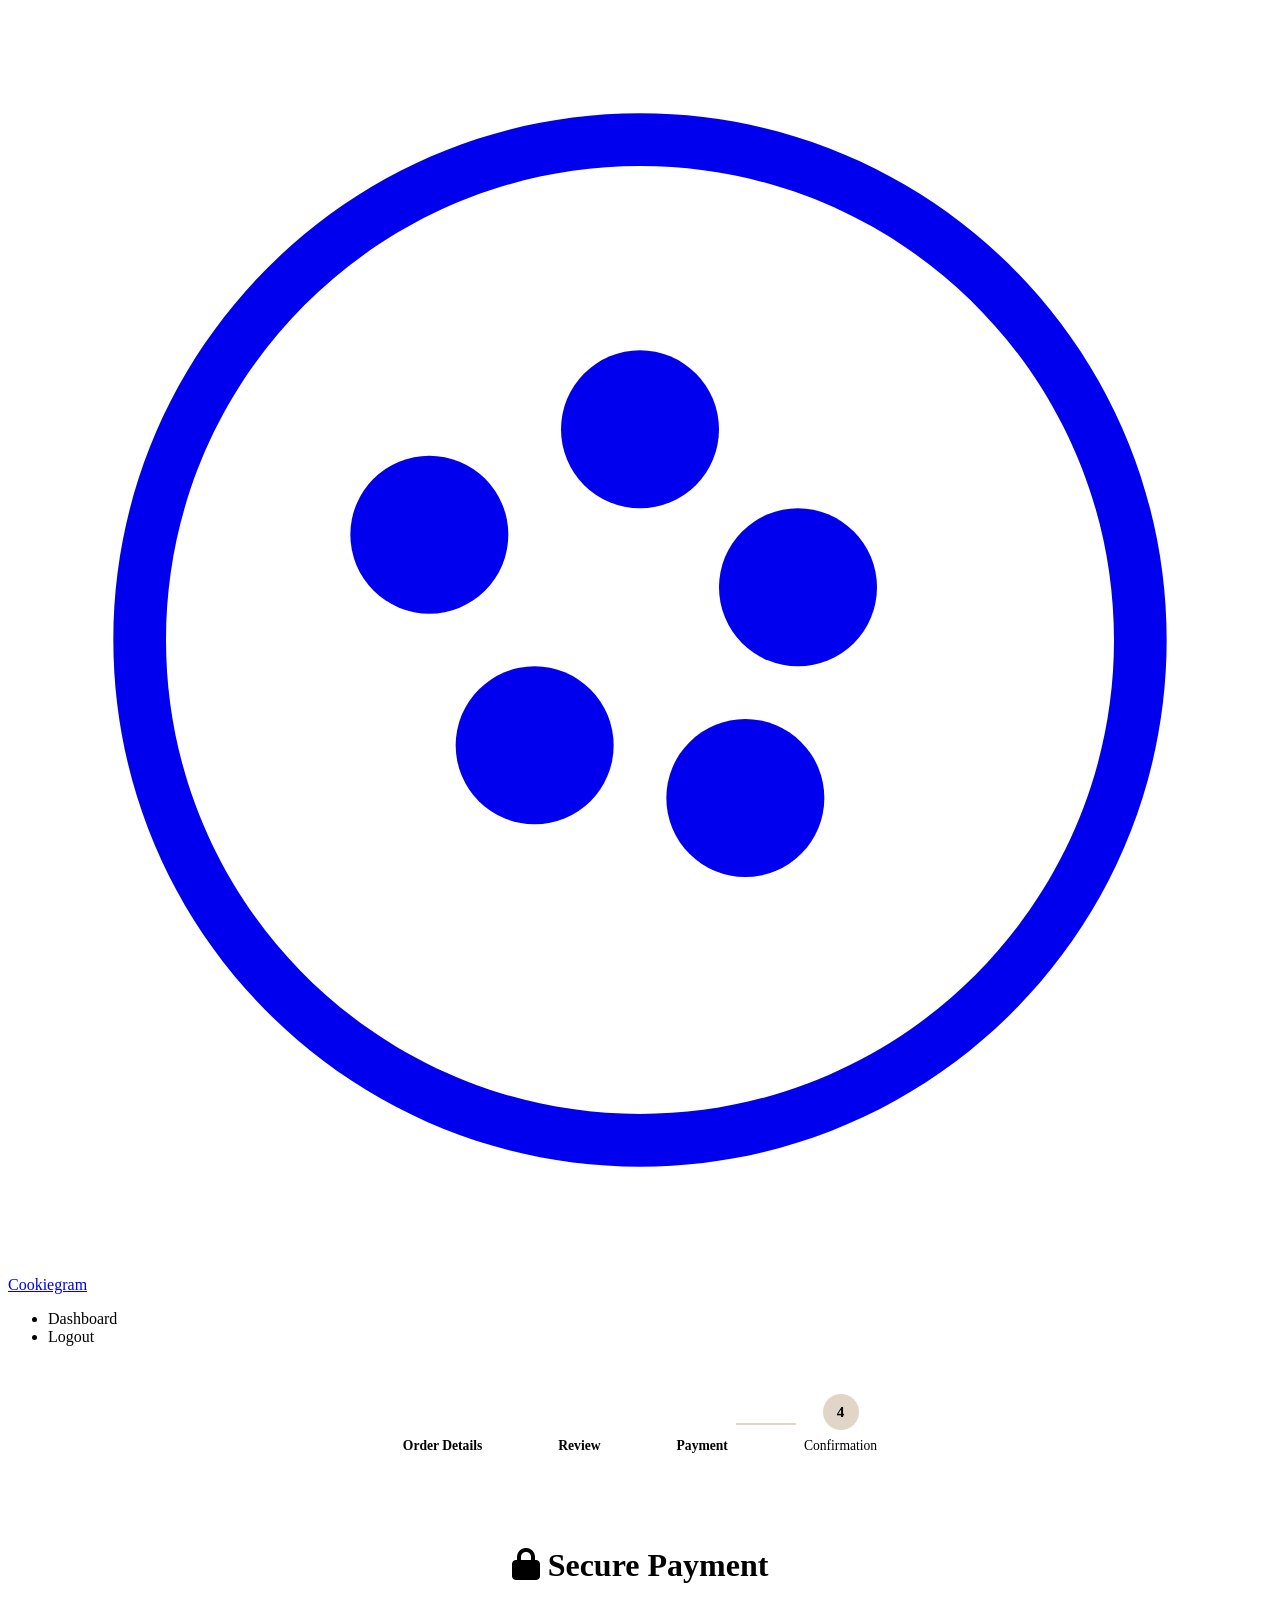
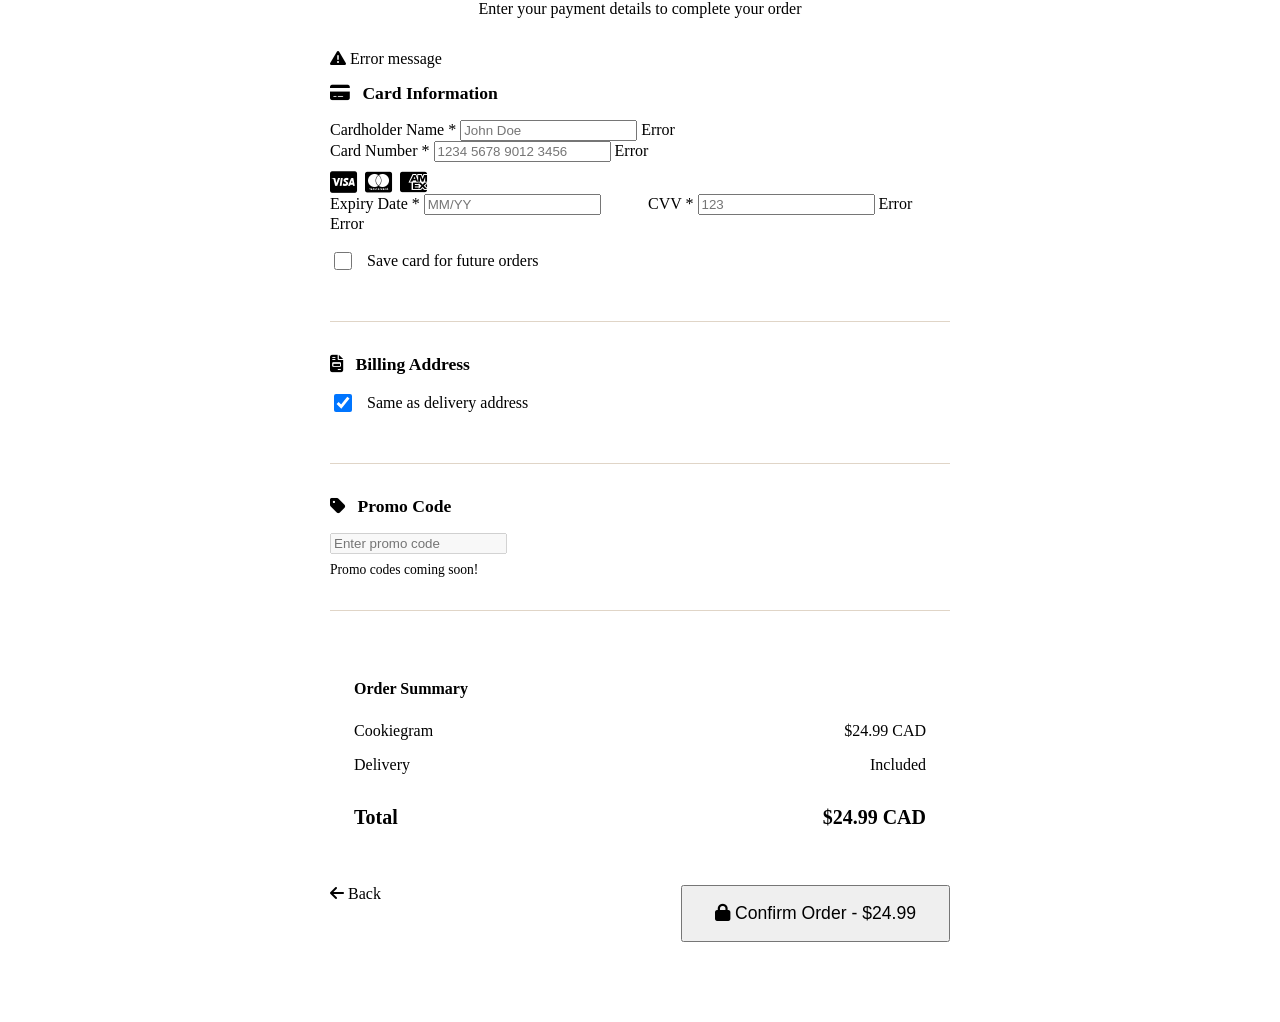
<file: src/main/resources/templates/customer/payment-form.html>
<!DOCTYPE html>
<html xmlns:th="http://www.thymeleaf.org">
<head>
    <meta charset="UTF-8">
    <meta name="viewport" content="width=device-width, initial-scale=1.0">
    <title>Payment - Cookiegram</title>
    <link rel="stylesheet" th:href="@{/css/style.css}">
    <link rel="stylesheet" href="https://cdnjs.cloudflare.com/ajax/libs/font-awesome/6.5.1/css/all.min.css">
    <style>
        .order-container { max-width: 700px; margin: 0 auto; padding: 2rem; }
        .progress-steps { display: flex; align-items: center; justify-content: center; margin-bottom: 2rem; gap: 0.5rem; flex-wrap: wrap; }
        .step { display: flex; flex-direction: column; align-items: center; gap: 0.5rem; }
        .step-circle { width: 36px; height: 36px; border-radius: 50%; background: #E0D5C7; color: var(--text-medium); display: flex; align-items: center; justify-content: center; font-weight: 600; font-size: 0.95rem; }
        .step.active .step-circle { background: var(--primary-brown); color: white; }
        .step.completed .step-circle { background: var(--success-green); color: white; }
        .step span { font-size: 0.85rem; color: var(--text-medium); }
        .step.active span, .step.completed span { color: var(--primary-brown); font-weight: 600; }
        .step-line { width: 60px; height: 2px; background: #E0D5C7; }
        .step-line.active { background: var(--success-green); }
        .order-card { background: var(--bg-paper); border-radius: var(--border-radius-lg); padding: 2.5rem; box-shadow: var(--shadow-lg); }
        .order-card > h1 { text-align: center; margin-bottom: 0.5rem; }
        .subtitle { text-align: center; color: var(--text-medium); margin-bottom: 2rem; }
        .form-section { margin-bottom: 2rem; padding-bottom: 2rem; border-bottom: 1px solid #E0D5C7; }
        .form-section h2 { font-size: 1.1rem; color: var(--primary-brown); margin-bottom: 1rem; }
        .form-section h2 i { margin-right: 0.5rem; }
        .form-row { display: grid; grid-template-columns: 1fr 1fr; gap: 1rem; }
        .card-icons { display: flex; gap: 0.5rem; margin-top: 0.5rem; }
        .card-icons i { font-size: 1.5rem; color: var(--text-light); }
        .checkbox-group { display: flex; align-items: center; gap: 0.75rem; margin: 1rem 0; }
        .checkbox-group input[type="checkbox"] { width: 18px; height: 18px; cursor: pointer; }
        .checkbox-group label { cursor: pointer; color: var(--text-medium); }
        .order-summary { background: var(--accent-cream); padding: 1.5rem; border-radius: var(--border-radius); margin: 2rem 0; }
        .order-summary h2 { font-size: 1rem; color: var(--primary-brown); margin-bottom: 1rem; }
        .summary-row { display: flex; justify-content: space-between; padding: 0.5rem 0; color: var(--text-medium); }
        .summary-total { display: flex; justify-content: space-between; padding-top: 1rem; border-top: 2px solid var(--primary-brown-light); margin-top: 0.5rem; font-weight: 700; font-size: 1.25rem; color: var(--primary-brown-dark); }
        .form-actions { display: flex; justify-content: space-between; gap: 1rem; margin-top: 2rem; }
        .btn-large { padding: 1rem 2rem; font-size: 1.1rem; }
        .form-hint { display: block; margin-top: 0.5rem; color: var(--text-light); font-size: 0.85rem; }
        @media (max-width: 600px) { .form-row { grid-template-columns: 1fr; } .form-actions { flex-direction: column; } .form-actions .btn { width: 100%; } }
    </style>
</head>
<body>
    <nav class="navbar">
        <a href="/" class="logo">
            <svg class="logo-icon" viewBox="0 0 24 24" fill="currentColor">
                <path d="M12 3c4.97 0 9 4.03 9 9s-4.03 9-9 9-9-4.03-9-9 4.03-9 9-9m0-1C6.48 2 2 6.48 2 12s4.48 10 10 10 10-4.48 10-10S17.52 2 12 2z"/>
                <circle cx="8" cy="10" r="1.5"/>
                <circle cx="12" cy="8" r="1.5"/>
                <circle cx="15" cy="11" r="1.5"/>
                <circle cx="10" cy="14" r="1.5"/>
                <circle cx="14" cy="15" r="1.5"/>
            </svg>
            <span class="logo-text">Cookiegram</span>
        </a>
        <ul class="nav-links">
            <li><a th:href="@{/customer/dashboard}">Dashboard</a></li>
            <li><a th:href="@{/logout}" class="btn btn-outline">Logout</a></li>
        </ul>
    </nav>

    <div class="order-container">
        <!-- Progress Steps -->
        <div class="progress-steps">
            <div class="step completed">
                <div class="step-circle"><i class="fas fa-check"></i></div>
                <span>Order Details</span>
            </div>
            <div class="step-line active"></div>
            <div class="step completed">
                <div class="step-circle"><i class="fas fa-check"></i></div>
                <span>Review</span>
            </div>
            <div class="step-line active"></div>
            <div class="step active">
                <div class="step-circle">3</div>
                <span>Payment</span>
            </div>
            <div class="step-line"></div>
            <div class="step">
                <div class="step-circle">4</div>
                <span>Confirmation</span>
            </div>
        </div>

        <div class="order-card">
            <h1><i class="fas fa-lock"></i> Secure Payment</h1>
            <p class="subtitle">Enter your payment details to complete your order</p>

            <div class="alert alert-error" th:if="${error}">
                <i class="fas fa-exclamation-triangle"></i>
                <span th:text="${error}">Error message</span>
            </div>

            <form th:action="@{/customer/order/payment/process}" th:object="${paymentForm}" method="post" id="paymentForm">

                <!-- Card Information -->
                <div class="form-section">
                    <h2><i class="fas fa-credit-card"></i> Card Information</h2>
                    <div class="form-group">
                        <label for="cardholderName">Cardholder Name *</label>
                        <input type="text" id="cardholderName" th:field="*{cardholderName}"
                               placeholder="John Doe"
                               th:classappend="${#fields.hasErrors('cardholderName')} ? 'error' : ''">
                        <span class="error-message" th:if="${#fields.hasErrors('cardholderName')}" th:errors="*{cardholderName}">Error</span>
                    </div>
                    <div class="form-group">
                        <label for="cardNumber">Card Number *</label>
                        <input type="text" id="cardNumber" th:field="*{cardNumber}"
                               placeholder="1234 5678 9012 3456" maxlength="16"
                               th:classappend="${#fields.hasErrors('cardNumber')} ? 'error' : ''">
                        <span class="error-message" th:if="${#fields.hasErrors('cardNumber')}" th:errors="*{cardNumber}">Error</span>
                        <div class="card-icons">
                            <i class="fab fa-cc-visa"></i>
                            <i class="fab fa-cc-mastercard"></i>
                            <i class="fab fa-cc-amex"></i>
                        </div>
                    </div>
                    <div class="form-row">
                        <div class="form-group">
                            <label for="expiryDate">Expiry Date *</label>
                            <input type="text" id="expiryDate" th:field="*{expiryDate}"
                                   placeholder="MM/YY" maxlength="5"
                                   th:classappend="${#fields.hasErrors('expiryDate')} ? 'error' : ''">
                            <span class="error-message" th:if="${#fields.hasErrors('expiryDate')}" th:errors="*{expiryDate}">Error</span>
                        </div>
                        <div class="form-group">
                            <label for="cvv">CVV *</label>
                            <input type="text" id="cvv" th:field="*{cvv}"
                                   placeholder="123" maxlength="4"
                                   th:classappend="${#fields.hasErrors('cvv')} ? 'error' : ''">
                            <span class="error-message" th:if="${#fields.hasErrors('cvv')}" th:errors="*{cvv}">Error</span>
                        </div>
                    </div>
                    <div class="checkbox-group">
                        <input type="checkbox" id="saveCard" th:field="*{saveCard}">
                        <label for="saveCard">Save card for future orders</label>
                    </div>
                </div>

                <!-- Billing Address -->
                <div class="form-section">
                    <h2><i class="fas fa-file-invoice"></i> Billing Address</h2>
                    <div class="checkbox-group">
                        <input type="checkbox" id="sameAsDelivery" th:field="*{sameAsDelivery}" checked>
                        <label for="sameAsDelivery">Same as delivery address</label>
                    </div>
                    <div id="billingFields" style="display: none;">
                        <div class="form-group">
                            <label for="billingStreet">Street Address</label>
                            <input type="text" id="billingStreet" th:field="*{billingStreet}" placeholder="123 Main Street">
                        </div>
                        <div class="form-row">
                            <div class="form-group">
                                <label for="billingCity">City</label>
                                <input type="text" id="billingCity" th:field="*{billingCity}" placeholder="City">
                            </div>
                            <div class="form-group">
                                <label for="billingProvince">Province</label>
                                <input type="text" id="billingProvince" th:field="*{billingProvince}" placeholder="Province">
                            </div>
                        </div>
                        <div class="form-group">
                            <label for="billingPostalCode">Postal Code</label>
                            <input type="text" id="billingPostalCode" th:field="*{billingPostalCode}" placeholder="A1A 1A1">
                        </div>
                    </div>
                </div>

                <!-- Promo Code -->
                <div class="form-section">
                    <h2><i class="fas fa-tag"></i> Promo Code</h2>
                    <div class="form-group">
                        <input type="text" id="promoCode" th:field="*{promoCode}"
                               placeholder="Enter promo code" disabled>
                        <small class="form-hint">Promo codes coming soon!</small>
                    </div>
                </div>

                <!-- Order Summary -->
                <div class="order-summary">
                    <h2>Order Summary</h2>
                    <div class="summary-row">
                        <span>Cookiegram</span>
                        <span th:text="'$' + ${price} + ' CAD'">$24.99 CAD</span>
                    </div>
                    <div class="summary-row">
                        <span>Delivery</span>
                        <span>Included</span>
                    </div>
                    <div class="summary-total">
                        <span>Total</span>
                        <span th:text="'$' + ${price} + ' CAD'">$24.99 CAD</span>
                    </div>
                </div>

                <!-- Action Buttons -->
                <div class="form-actions">
                    <a th:href="@{/customer/order/payment}" class="btn btn-secondary">
                        <i class="fas fa-arrow-left"></i> Back
                    </a>
                    <button type="submit" class="btn btn-primary btn-large" id="submitBtn">
                        <i class="fas fa-lock"></i> Confirm Order -
                        <span th:text="'$' + ${price}">$24.99</span>
                    </button>
                </div>
            </form>
        </div>
    </div>

    <script>
        // Toggle billing address
        const sameAsDelivery = document.getElementById('sameAsDelivery');
        const billingFields = document.getElementById('billingFields');
        sameAsDelivery.addEventListener('change', function() {
            billingFields.style.display = this.checked ? 'none' : 'block';
        });

        // Format card number - digits only
        const cardNumber = document.getElementById('cardNumber');
        cardNumber.addEventListener('input', function(e) {
            e.target.value = e.target.value.replace(/\D/g, '').substring(0, 16);
        });

        // Format expiry date MM/YY
        const expiryDate = document.getElementById('expiryDate');
        expiryDate.addEventListener('input', function(e) {
            let value = e.target.value.replace(/\D/g, '');
            if (value.length >= 2) value = value.substring(0, 2) + '/' + value.substring(2, 4);
            e.target.value = value;
        });

        // Prevent double submission
        const form = document.getElementById('paymentForm');
        const submitBtn = document.getElementById('submitBtn');
        let isSubmitting = false;
        form.addEventListener('submit', function(e) {
            if (isSubmitting) { e.preventDefault(); return false; }
            isSubmitting = true;
            submitBtn.disabled = true;
            submitBtn.innerHTML = '<i class="fas fa-spinner fa-spin"></i> Processing...';
        });
    </script>
</body>
</html>
</file>
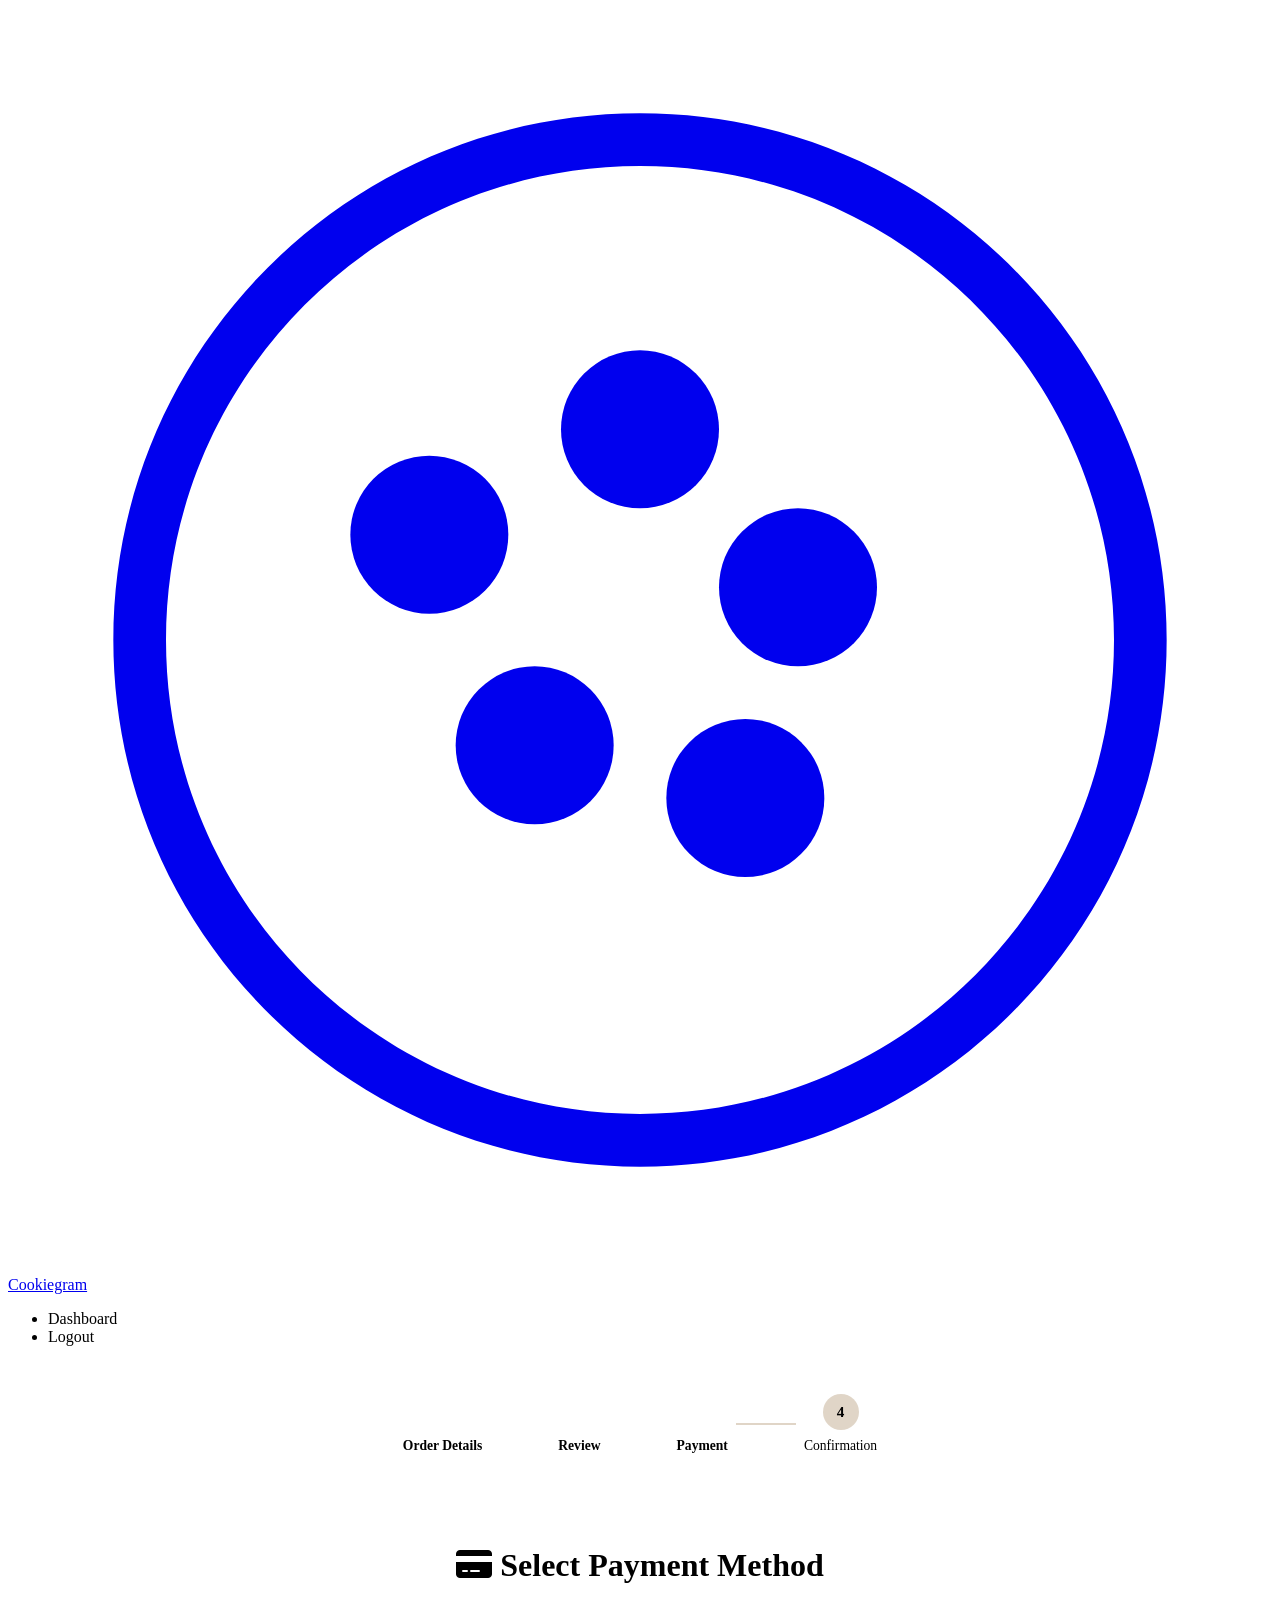
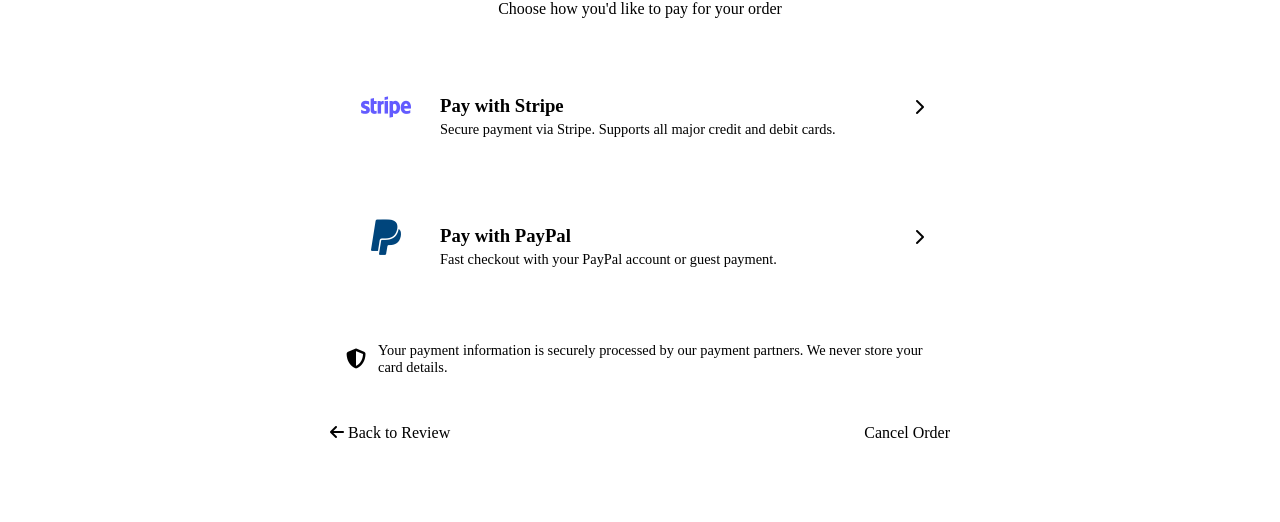
<file: src/main/resources/templates/customer/payment-selection.html>
<!DOCTYPE html>
<html xmlns:th="http://www.thymeleaf.org">
<head>
    <meta charset="UTF-8">
    <meta name="viewport" content="width=device-width, initial-scale=1.0">
    <title>Select Payment - Cookiegram</title>
    <link rel="stylesheet" th:href="@{/css/style.css}">
    <link rel="stylesheet" href="https://cdnjs.cloudflare.com/ajax/libs/font-awesome/6.5.1/css/all.min.css">
    <style>
        .order-container { max-width: 700px; margin: 0 auto; padding: 2rem; }
        .progress-steps { display: flex; align-items: center; justify-content: center; margin-bottom: 2rem; gap: 0.5rem; flex-wrap: wrap; }
        .step { display: flex; flex-direction: column; align-items: center; gap: 0.5rem; }
        .step-circle { width: 36px; height: 36px; border-radius: 50%; background: #E0D5C7; color: var(--text-medium); display: flex; align-items: center; justify-content: center; font-weight: 600; font-size: 0.95rem; }
        .step.active .step-circle { background: var(--primary-brown); color: white; }
        .step.completed .step-circle { background: var(--success-green); color: white; }
        .step span { font-size: 0.85rem; color: var(--text-medium); }
        .step.active span, .step.completed span { color: var(--primary-brown); font-weight: 600; }
        .step-line { width: 60px; height: 2px; background: #E0D5C7; }
        .step-line.active { background: var(--success-green); }
        .order-card { background: var(--bg-paper); border-radius: var(--border-radius-lg); padding: 2.5rem; box-shadow: var(--shadow-lg); }
        .order-card > h1 { text-align: center; margin-bottom: 0.5rem; }
        .subtitle { text-align: center; color: var(--text-medium); margin-bottom: 2rem; }
        .payment-options { margin: 2rem 0; }
        .payment-option { display: flex; align-items: center; gap: 1.5rem; padding: 1.5rem; background: white; border-radius: var(--border-radius); margin-bottom: 1rem; box-shadow: var(--shadow-sm); text-decoration: none; color: inherit; transition: all 0.3s ease; border: 2px solid transparent; }
        .payment-option:hover { border-color: var(--primary-brown); transform: translateY(-2px); box-shadow: var(--shadow-md); }
        .payment-logo { width: 60px; height: 60px; display: flex; align-items: center; justify-content: center; flex-shrink: 0; }
        .payment-info { flex: 1; }
        .payment-info h3 { color: var(--primary-brown-dark); margin-bottom: 0.25rem; }
        .payment-info p { color: var(--text-medium); font-size: 0.9rem; margin: 0; }
        .security-notice { display: flex; align-items: center; gap: 0.75rem; padding: 1rem; background: var(--accent-cream); border-radius: var(--border-radius); margin: 2rem 0; }
        .security-notice i { color: var(--success-green); font-size: 1.25rem; }
        .security-notice span { font-size: 0.9rem; color: var(--text-medium); }
        .form-actions { display: flex; justify-content: space-between; gap: 1rem; margin-top: 2rem; }
        @media (max-width: 500px) { .form-actions { flex-direction: column; } .form-actions .btn { width: 100%; } }
    </style>
</head>
<body>
    <nav class="navbar">
        <a href="/" class="logo">
            <svg class="logo-icon" viewBox="0 0 24 24" fill="currentColor">
                <path d="M12 3c4.97 0 9 4.03 9 9s-4.03 9-9 9-9-4.03-9-9 4.03-9 9-9m0-1C6.48 2 2 6.48 2 12s4.48 10 10 10 10-4.48 10-10S17.52 2 12 2z"/>
                <circle cx="8" cy="10" r="1.5"/>
                <circle cx="12" cy="8" r="1.5"/>
                <circle cx="15" cy="11" r="1.5"/>
                <circle cx="10" cy="14" r="1.5"/>
                <circle cx="14" cy="15" r="1.5"/>
            </svg>
            <span class="logo-text">Cookiegram</span>
        </a>
        <ul class="nav-links">
            <li><a th:href="@{/customer/dashboard}">Dashboard</a></li>
            <li><a th:href="@{/logout}" class="btn btn-outline">Logout</a></li>
        </ul>
    </nav>

    <div class="order-container">
        <div class="progress-steps">
            <div class="step completed">
                <div class="step-circle"><i class="fas fa-check"></i></div>
                <span>Order Details</span>
            </div>
            <div class="step-line active"></div>
            <div class="step completed">
                <div class="step-circle"><i class="fas fa-check"></i></div>
                <span>Review</span>
            </div>
            <div class="step-line active"></div>
            <div class="step active">
                <div class="step-circle">3</div>
                <span>Payment</span>
            </div>
            <div class="step-line"></div>
            <div class="step">
                <div class="step-circle">4</div>
                <span>Confirmation</span>
            </div>
        </div>

        <div class="order-card">
            <h1><i class="fas fa-credit-card"></i> Select Payment Method</h1>
            <p class="subtitle">Choose how you'd like to pay for your order</p>

            <div class="payment-options">
                <a th:href="@{/customer/order/payment/form(provider='stripe')}" class="payment-option">
                    <div class="payment-logo">
                        <i class="fab fa-stripe" style="font-size: 2.5rem; color: #635BFF;"></i>
                    </div>
                    <div class="payment-info">
                        <h3>Pay with Stripe</h3>
                        <p>Secure payment via Stripe. Supports all major credit and debit cards.</p>
                    </div>
                    <i class="fas fa-chevron-right" style="color: var(--text-light);"></i>
                </a>

                <a th:href="@{/customer/order/payment/form(provider='paypal')}" class="payment-option">
                    <div class="payment-logo">
                        <i class="fab fa-paypal" style="font-size: 2.5rem; color: #00457C;"></i>
                    </div>
                    <div class="payment-info">
                        <h3>Pay with PayPal</h3>
                        <p>Fast checkout with your PayPal account or guest payment.</p>
                    </div>
                    <i class="fas fa-chevron-right" style="color: var(--text-light);"></i>
                </a>
            </div>

            <div class="security-notice">
                <i class="fas fa-shield-alt"></i>
                <span>Your payment information is securely processed by our payment partners. We never store your card details.</span>
            </div>

            <div class="form-actions">
                <a th:href="@{/customer/order/review}" class="btn btn-secondary">
                    <i class="fas fa-arrow-left"></i> Back to Review
                </a>
                <a th:href="@{/customer/dashboard}" class="btn btn-outline">
                    Cancel Order
                </a>
            </div>
        </div>
    </div>
</body>
</html>
</file>
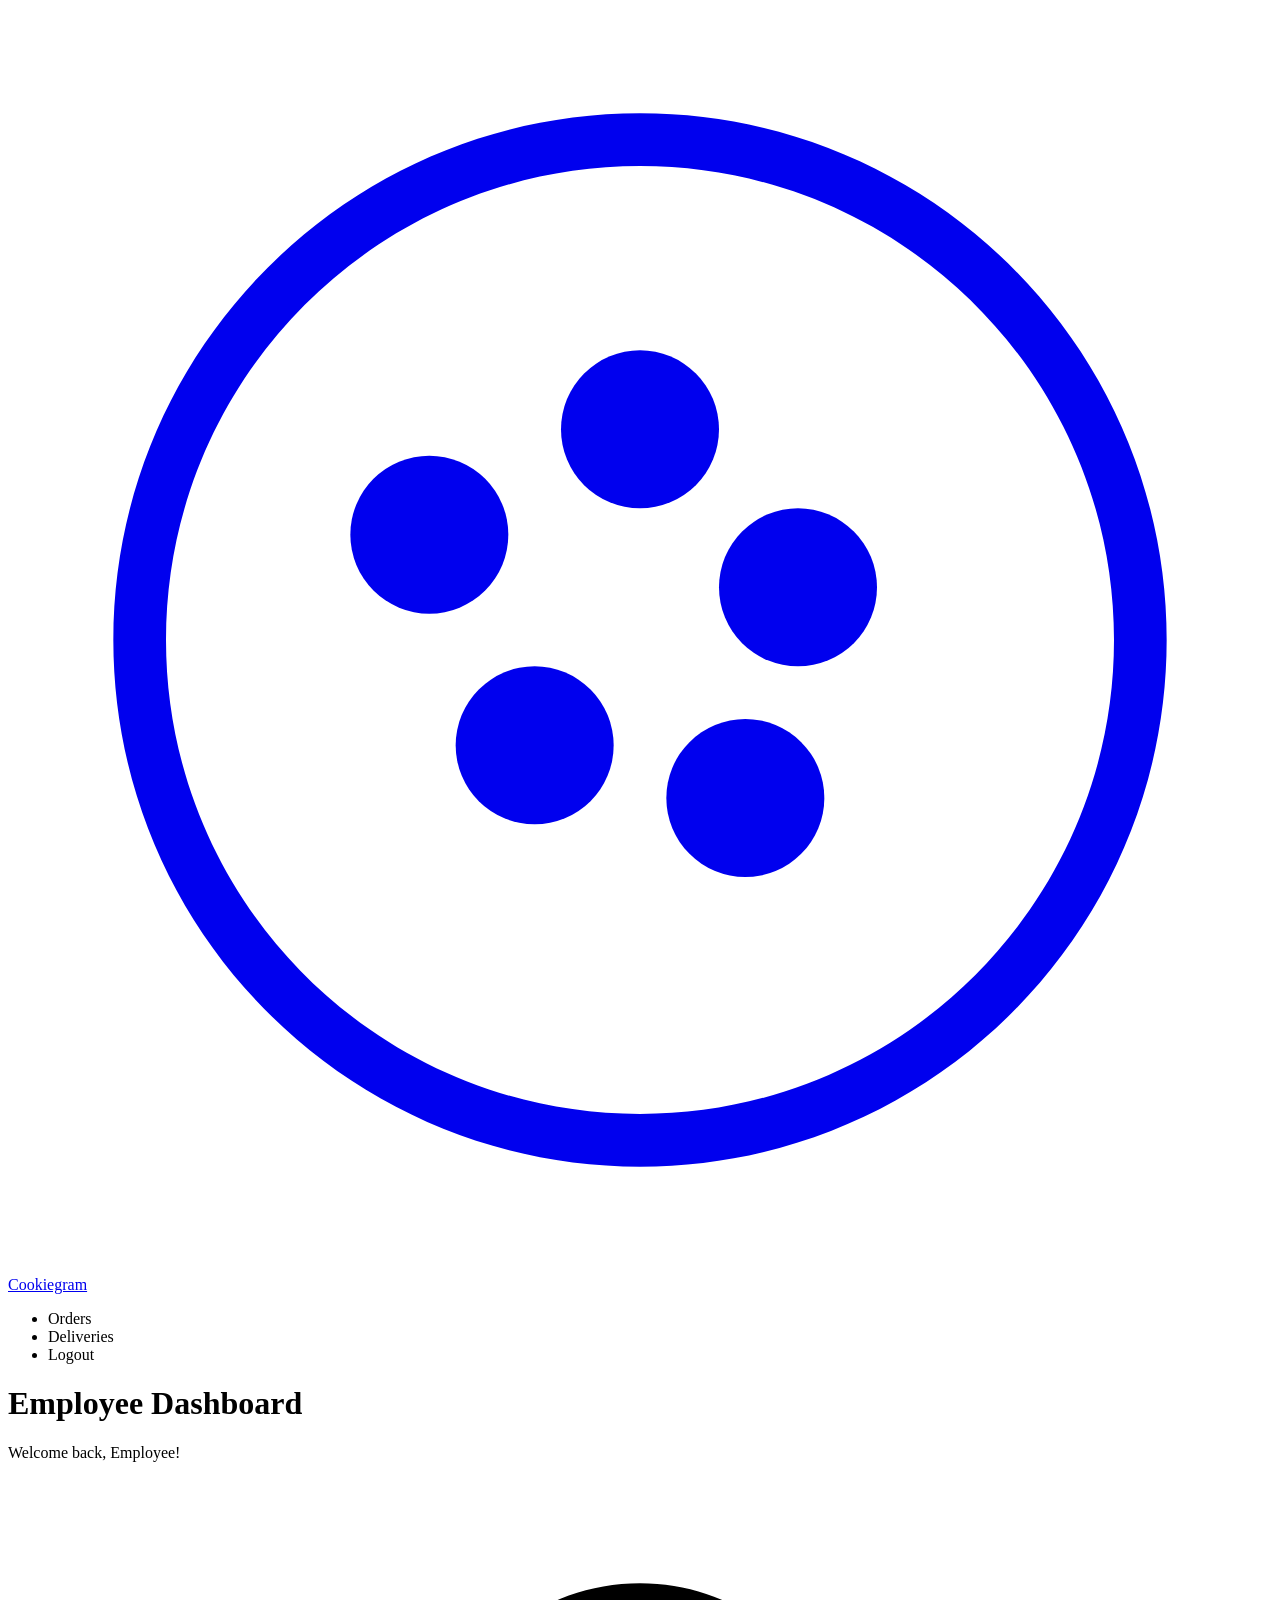
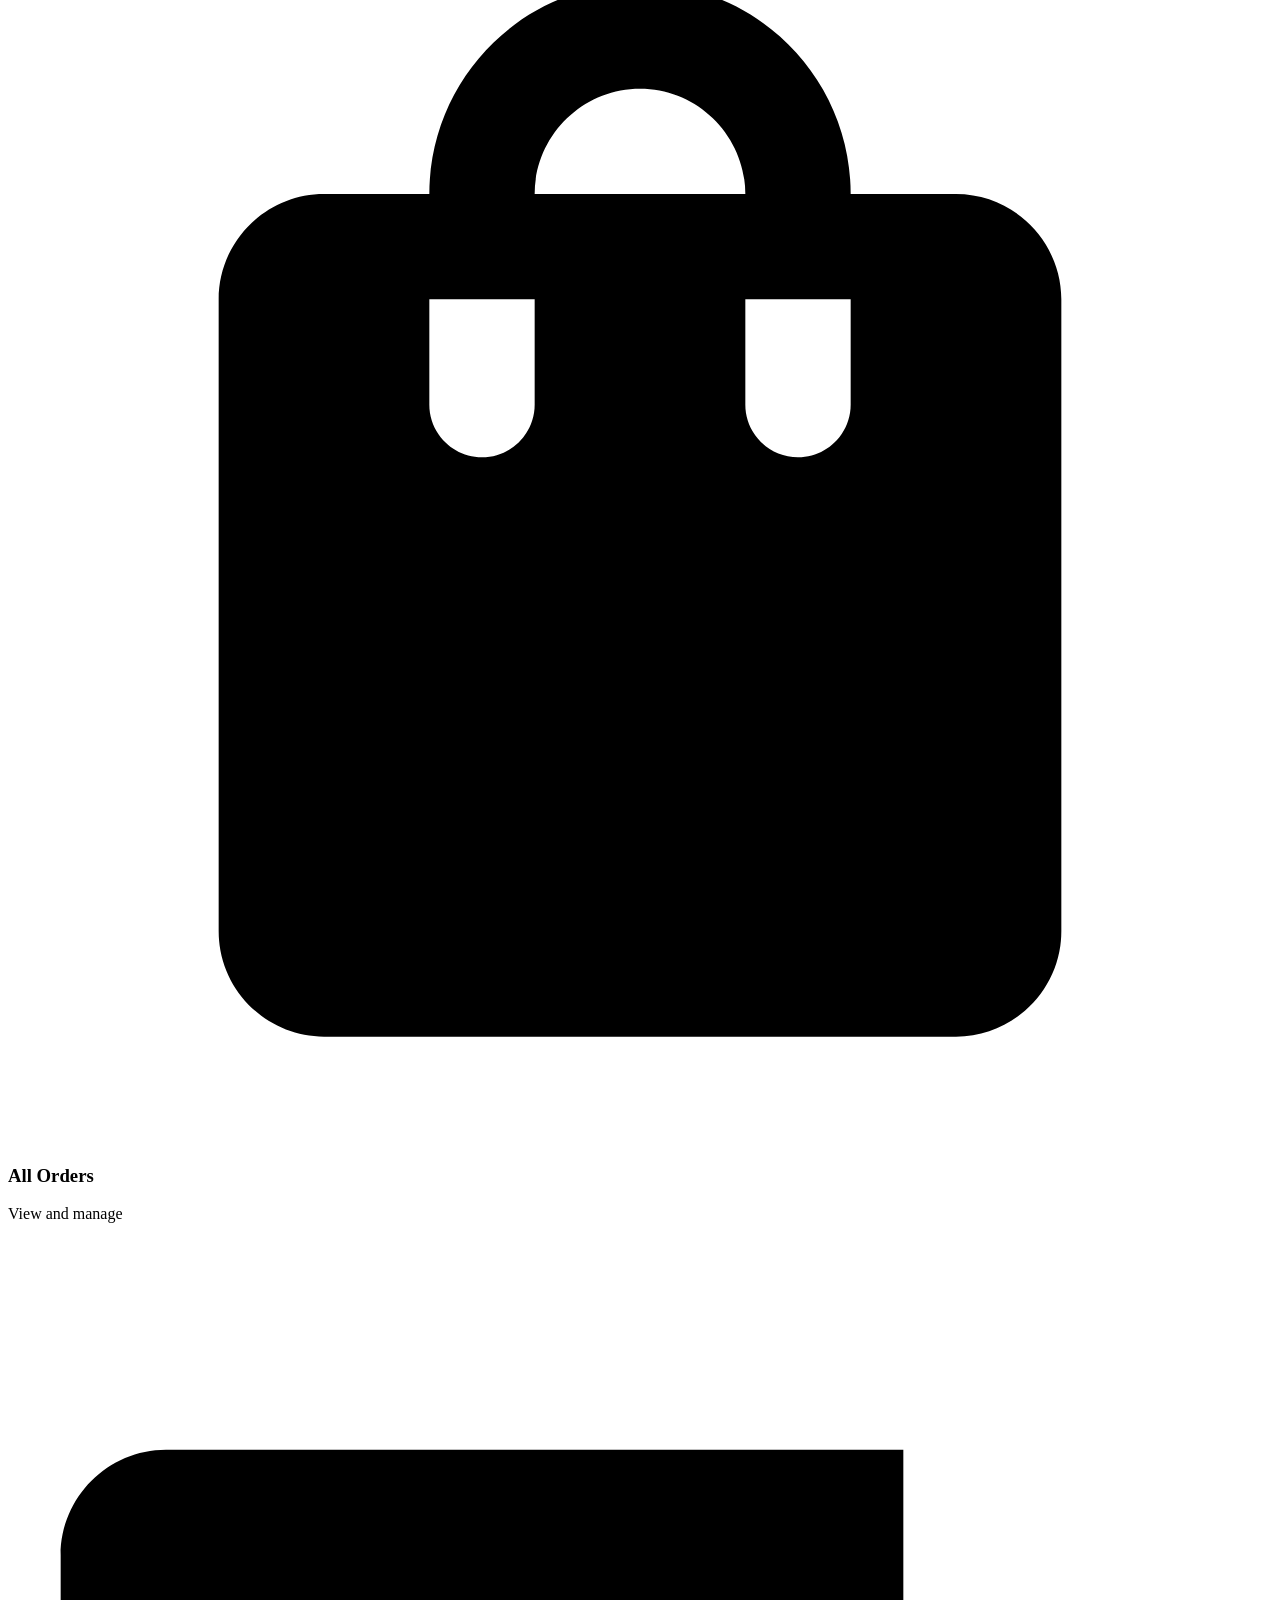
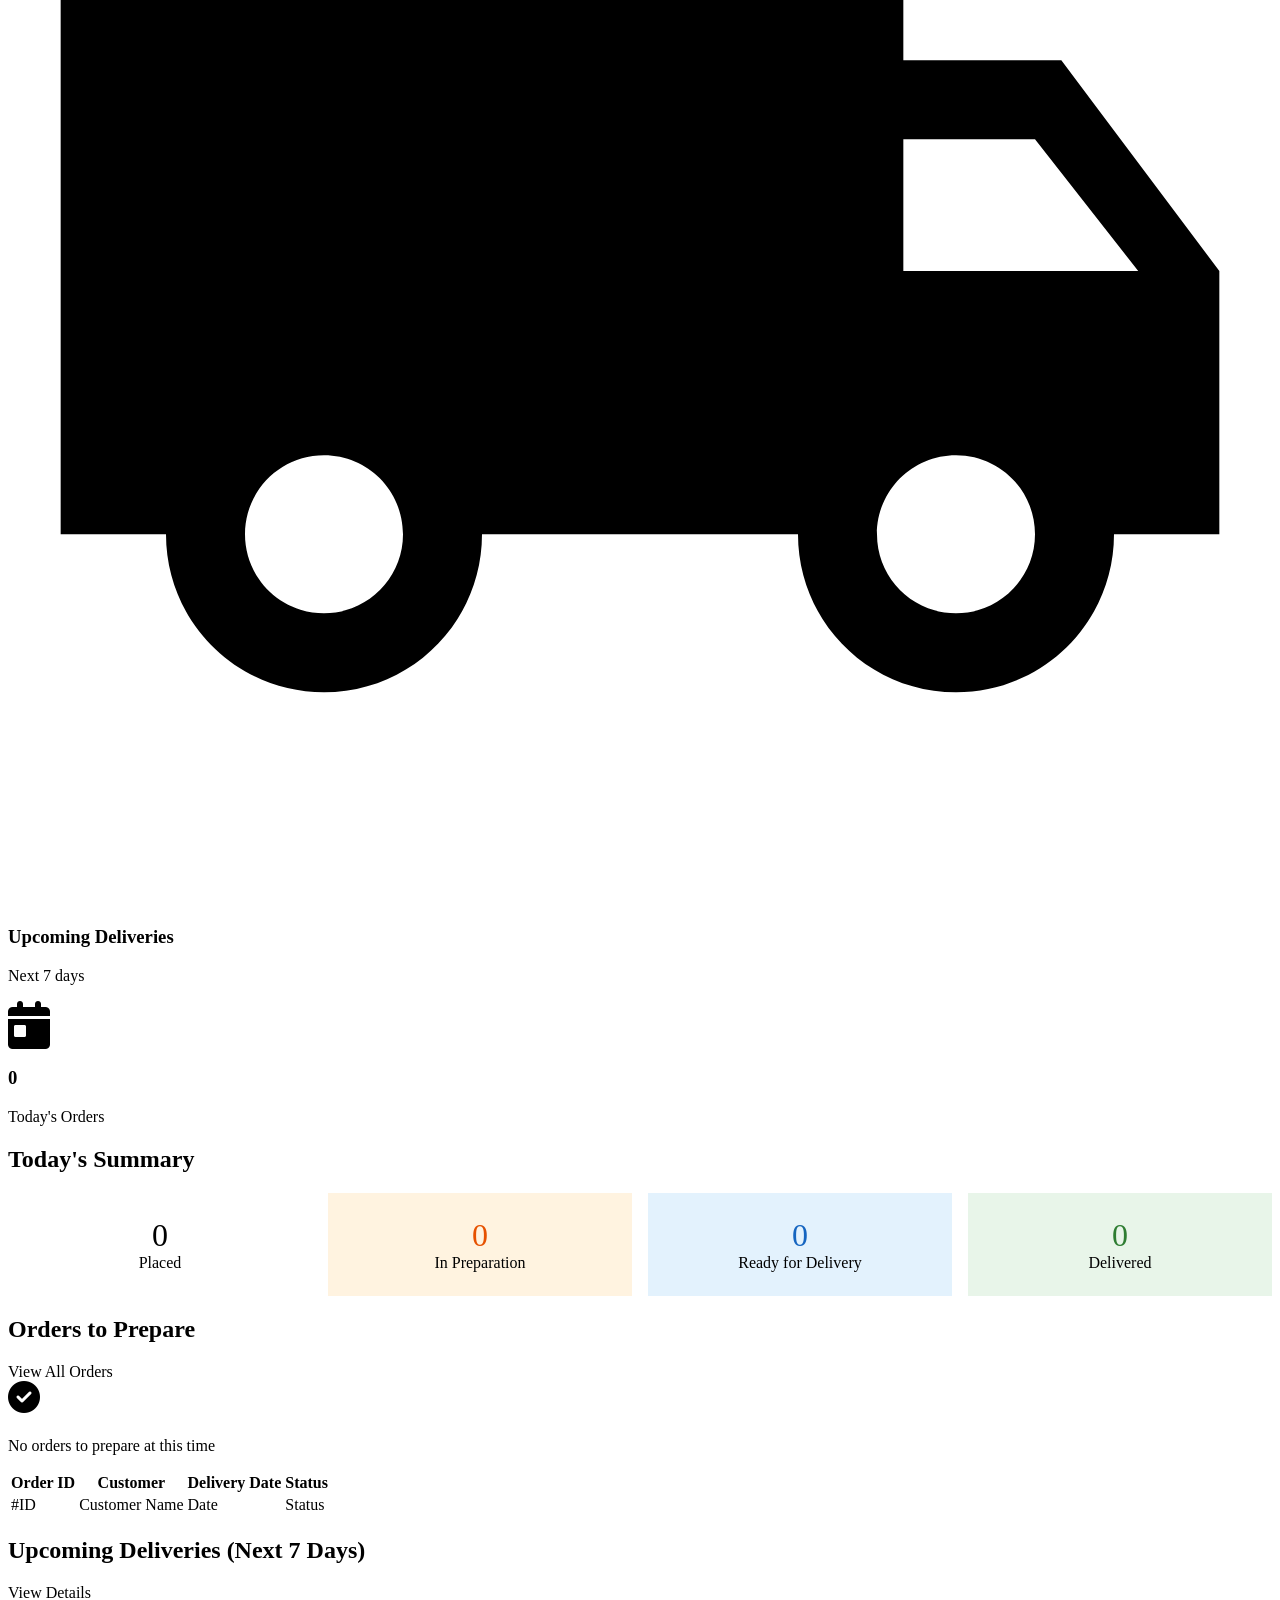
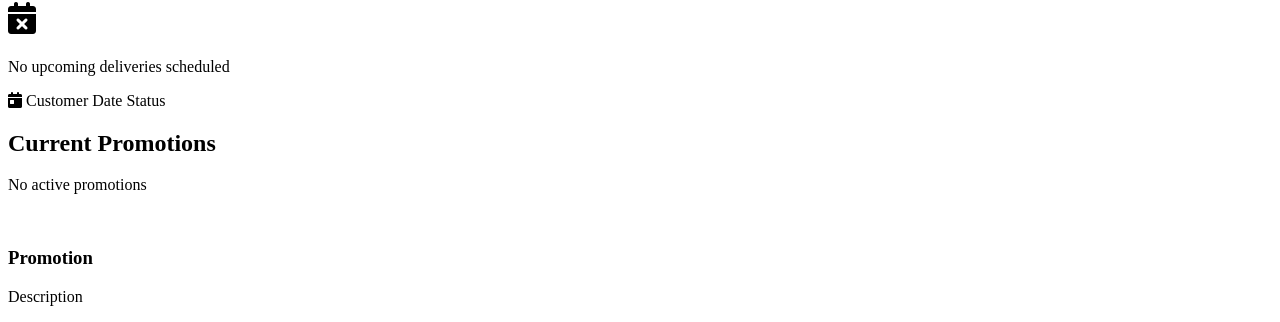
<file: src/main/resources/templates/employee/dashboard.html>
<!DOCTYPE html>
<html xmlns:th="http://www.thymeleaf.org">
<head>
    <meta charset="UTF-8">
    <meta name="viewport" content="width=device-width, initial-scale=1.0">
    <title>Employee Dashboard - Cookiegram</title>
    <link rel="stylesheet" th:href="@{/css/style.css}">
    <link rel="stylesheet" href="https://cdnjs.cloudflare.com/ajax/libs/font-awesome/6.5.1/css/all.min.css">
</head>
<body>
    <nav class="navbar">
        <a href="/" class="logo">
            <svg class="logo-icon" viewBox="0 0 24 24" fill="currentColor">
                <path d="M12 3c4.97 0 9 4.03 9 9s-4.03 9-9 9-9-4.03-9-9 4.03-9 9-9m0-1C6.48 2 2 6.48 2 12s4.48 10 10 10 10-4.48 10-10S17.52 2 12 2z"/>
                <circle cx="8" cy="10" r="1.5"/>
                <circle cx="12" cy="8" r="1.5"/>
                <circle cx="15" cy="11" r="1.5"/>
                <circle cx="10" cy="14" r="1.5"/>
                <circle cx="14" cy="15" r="1.5"/>
            </svg>
            <span class="logo-text">Cookiegram</span>
        </a>
        <ul class="nav-links">
            <li><a th:href="@{/employee/orders}" data-testid="nav-orders">Orders</a></li>
            <li><a th:href="@{/employee/upcoming-deliveries}" data-testid="nav-deliveries">Deliveries</a></li>
            <li><a th:href="@{/logout}" class="btn btn-outline" data-testid="logout-btn">Logout</a></li>
        </ul>
    </nav>

    <div class="dashboard-container" data-testid="employee-dashboard">
        <div class="dashboard-header">
            <h1>Employee Dashboard</h1>
            <p>Welcome back, <span th:text="${username}">Employee</span>!</p>
        </div>

        <!-- Daily Summary Cards -->
        <div class="action-cards">
            <a th:href="@{/employee/orders}" class="action-card" data-testid="orders-card">
                <svg class="action-card-icon" viewBox="0 0 24 24" fill="currentColor">
                    <path d="M18 6h-2c0-2.21-1.79-4-4-4S8 3.79 8 6H6c-1.1 0-2 .9-2 2v12c0 1.1.9 2 2 2h12c1.1 0 2-.9 2-2V8c0-1.1-.9-2-2-2zm-8 4c0 .55-.45 1-1 1s-1-.45-1-1V8h2v2zm2-6c1.1 0 2 .9 2 2h-4c0-1.1.9-2 2-2zm4 6c0 .55-.45 1-1 1s-1-.45-1-1V8h2v2z"/>
                </svg>
                <h3>All Orders</h3>
                <p class="text-muted">View and manage</p>
            </a>
            <a th:href="@{/employee/upcoming-deliveries}" class="action-card" data-testid="deliveries-card">
                <svg class="action-card-icon" viewBox="0 0 24 24" fill="currentColor">
                    <path d="M20 8h-3V4H3c-1.1 0-2 .9-2 2v11h2c0 1.66 1.34 3 3 3s3-1.34 3-3h6c0 1.66 1.34 3 3 3s3-1.34 3-3h2v-5l-3-4zM6 18.5c-.83 0-1.5-.67-1.5-1.5s.67-1.5 1.5-1.5 1.5.67 1.5 1.5-.67 1.5-1.5 1.5zm13.5-9l1.96 2.5H17V9.5h2.5zm-1.5 9c-.83 0-1.5-.67-1.5-1.5s.67-1.5 1.5-1.5 1.5.67 1.5 1.5-.67 1.5-1.5 1.5z"/>
                </svg>
                <h3>Upcoming Deliveries</h3>
                <p class="text-muted">Next 7 days</p>
            </a>
            <div class="action-card" style="cursor: default;">
                <i class="fas fa-calendar-day action-card-icon" style="font-size: 3rem; color: var(--primary-brown);"></i>
                <h3 th:text="${summary.totalOrdersToday}">0</h3>
                <p class="text-muted">Today's Orders</p>
            </div>
        </div>

        <!-- Today's Summary -->
        <div class="content-card" data-testid="daily-summary">
            <div class="content-card-header">
                <h2>Today's Summary</h2>
            </div>
            <div style="display: grid; grid-template-columns: repeat(auto-fit, minmax(150px, 1fr)); gap: 1rem;">
                <div class="stat-box" style="background: var(--accent-cream); padding: 1.5rem; border-radius: var(--border-radius); text-align: center;">
                    <span class="stat-value" th:text="${summary.placed}" style="font-size: 2rem; display: block;">0</span>
                    <span class="stat-label">Placed</span>
                </div>
                <div class="stat-box" style="background: #FFF3E0; padding: 1.5rem; border-radius: var(--border-radius); text-align: center;">
                    <span class="stat-value" th:text="${summary.ordersInPreparation}" style="font-size: 2rem; display: block; color: #E65100;">0</span>
                    <span class="stat-label">In Preparation</span>
                </div>
                <div class="stat-box" style="background: #E3F2FD; padding: 1.5rem; border-radius: var(--border-radius); text-align: center;">
                    <span class="stat-value" th:text="${summary.readyForDelivery}" style="font-size: 2rem; display: block; color: #1565C0;">0</span>
                    <span class="stat-label">Ready for Delivery</span>
                </div>
                <div class="stat-box" style="background: #E8F5E9; padding: 1.5rem; border-radius: var(--border-radius); text-align: center;">
                    <span class="stat-value" th:text="${summary.delivered}" style="font-size: 2rem; display: block; color: #2E7D32;">0</span>
                    <span class="stat-label">Delivered</span>
                </div>
            </div>
        </div>

        <!-- Orders to Prepare -->
        <div class="content-card" data-testid="orders-to-prepare">
            <div class="content-card-header">
                <h2>Orders to Prepare</h2>
                <a th:href="@{/employee/orders}">View All Orders</a>
            </div>
            <div th:if="${#lists.isEmpty(ordersToPrepare)}" class="empty-state">
                <i class="fas fa-check-circle" style="font-size: 2rem; color: var(--success-green); margin-bottom: 0.5rem;"></i>
                <p>No orders to prepare at this time</p>
            </div>
            <table th:if="${!#lists.isEmpty(ordersToPrepare)}" class="data-table">
                <thead>
                    <tr>
                        <th>Order ID</th>
                        <th>Customer</th>
                        <th>Delivery Date</th>
                        <th>Status</th>
                    </tr>
                </thead>
                <tbody>
                    <tr th:each="order : ${ordersToPrepare}">
                        <td th:text="${#strings.abbreviate(order.id, 12)}">#ID</td>
                        <td th:text="${order.customer.fullName}">Customer Name</td>
                        <td th:text="${#temporals.format(order.deliveryDate, 'MMM dd, yyyy')}">Date</td>
                        <td>
                            <span class="badge" 
                                  th:classappend="${order.status.name() == 'PLACED'} ? 'badge-pending' : 
                                                  (${order.status.name() == 'IN_PREPARATION'} ? 'badge-preparing' : 
                                                  (${order.status.name() == 'READY_FOR_DELIVERY'} ? 'badge-delivered' : 
                                                  (${order.status.name() == 'DELIVERED'} ? 'badge-delivered' : 'badge-cancelled')))"
                                  th:text="${order.status.displayName}">Status</span>
                        </td>
                    </tr>
                </tbody>
            </table>
        </div>

        <!-- Upcoming Deliveries -->
        <div class="content-card" data-testid="upcoming-deliveries-preview">
            <div class="content-card-header">
                <h2>Upcoming Deliveries (Next 7 Days)</h2>
                <a th:href="@{/employee/upcoming-deliveries}">View Details</a>
            </div>
            <div th:if="${#lists.isEmpty(upcomingDeliveries)}" class="empty-state">
                <i class="fas fa-calendar-xmark" style="font-size: 2rem; color: var(--text-light); margin-bottom: 0.5rem;"></i>
                <p>No upcoming deliveries scheduled</p>
            </div>
            <div th:if="${!#lists.isEmpty(upcomingDeliveries)}" class="delivery-items">
                <div th:each="order, iterStat : ${upcomingDeliveries}" th:if="${iterStat.index < 5}" class="delivery-item">
                    <i class="fas fa-calendar-day" style="color: var(--primary-brown);"></i>
                    <span th:text="${order.customer.fullName}">Customer</span>
                    <span th:text="${#temporals.format(order.deliveryDate, 'MMM dd, yyyy')}">Date</span>
                    <span class="badge" 
                          th:classappend="${order.status.name() == 'PLACED'} ? 'badge-pending' : 
                                          (${order.status.name() == 'IN_PREPARATION'} ? 'badge-preparing' : 
                                          (${order.status.name() == 'READY_FOR_DELIVERY'} ? 'badge-delivered' : 'badge-delivered'))"
                          th:text="${order.status.displayName}">Status</span>
                </div>
            </div>
        </div>

        <!-- Current Promotions -->
        <div class="content-card">
            <div class="content-card-header">
                <h2>Current Promotions</h2>
            </div>
            <div th:if="${#lists.isEmpty(promotions)}" class="empty-state">
                <p>No active promotions</p>
            </div>
            <div th:if="${!#lists.isEmpty(promotions)}" class="promotions-grid" style="gap: 1rem;">
                <div th:each="promo : ${promotions}" class="promo-card">
                    <img th:src="${promo.imageUrl != null ? promo.imageUrl : 'https://images.unsplash.com/photo-1558961363-fa8fdf82db35?w=400&h=200&fit=crop'}"
                         th:alt="${promo.title}" class="promo-image">
                    <div class="promo-content">
                        <h3 class="promo-title" th:text="${promo.title}">Promotion</h3>
                        <p class="promo-description" th:text="${promo.description}">Description</p>
                    </div>
                </div>
            </div>
        </div>
    </div>
</body>
</html>
</file>
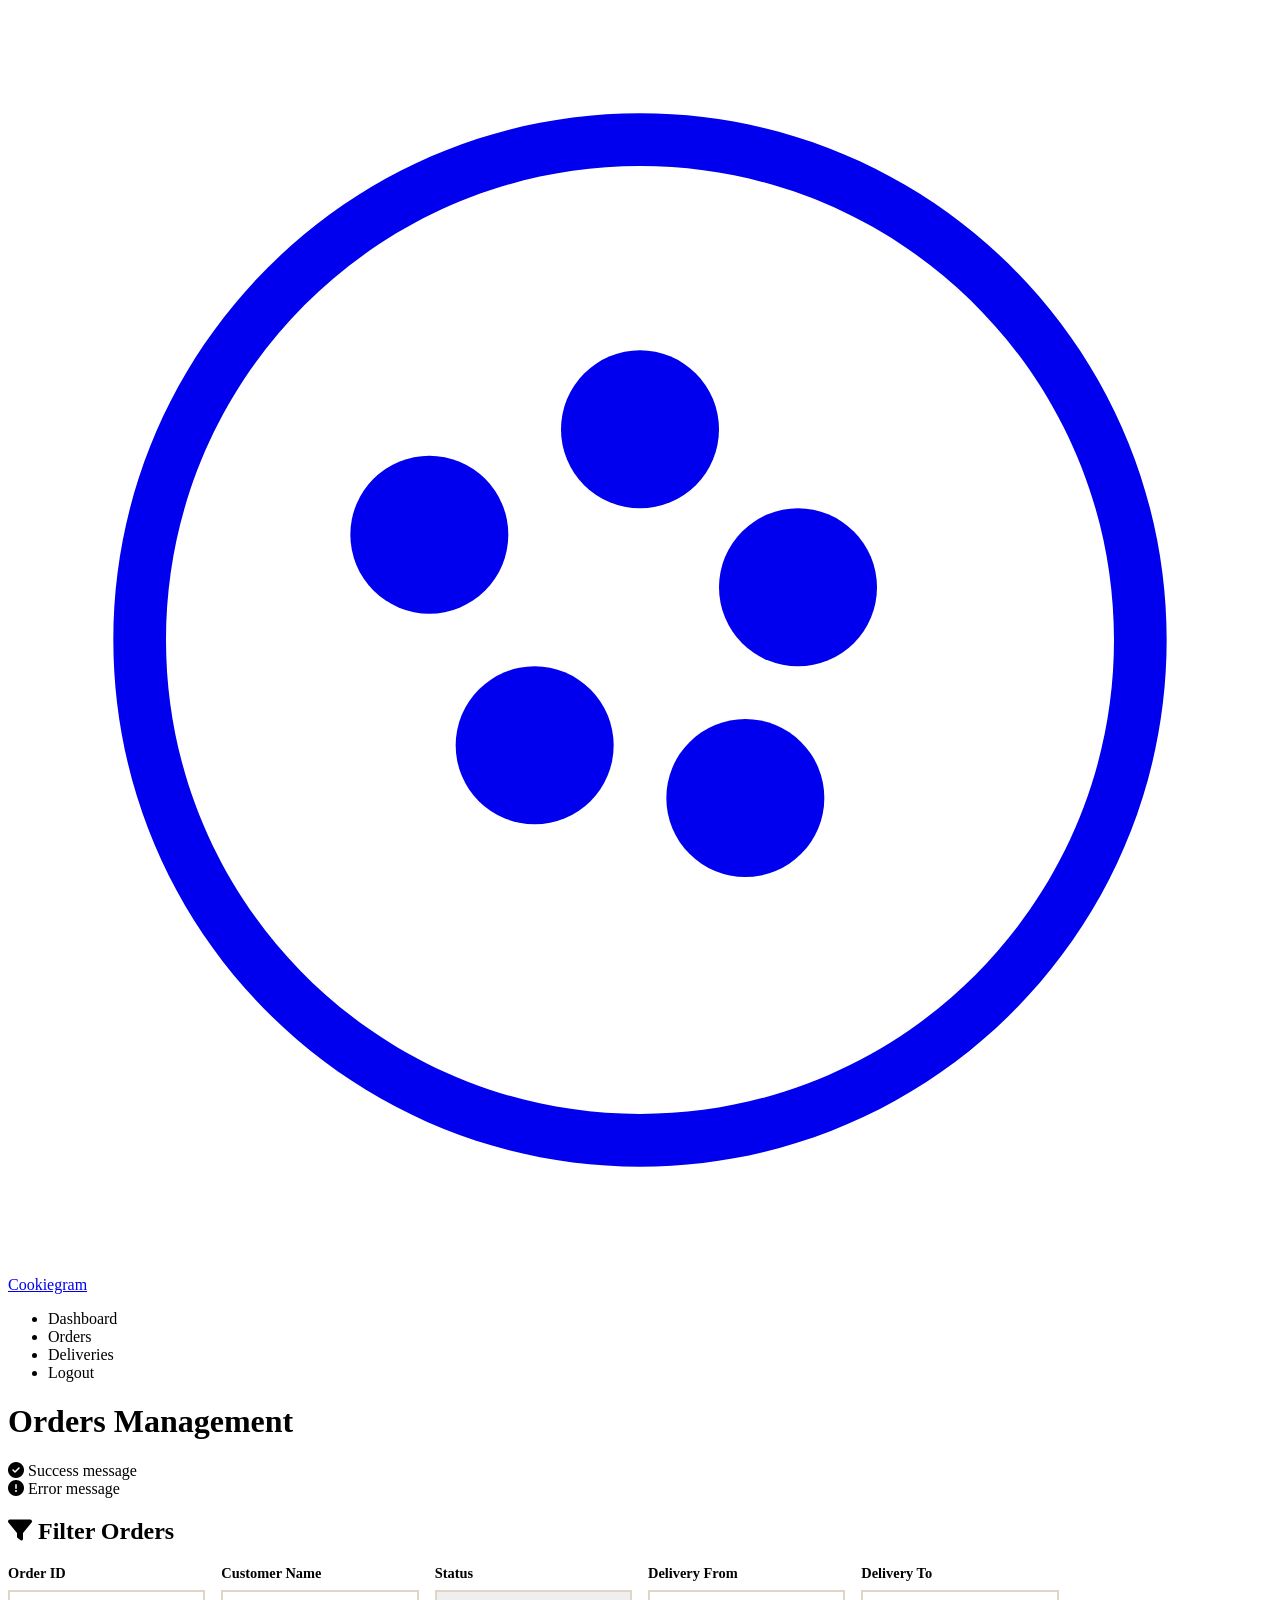
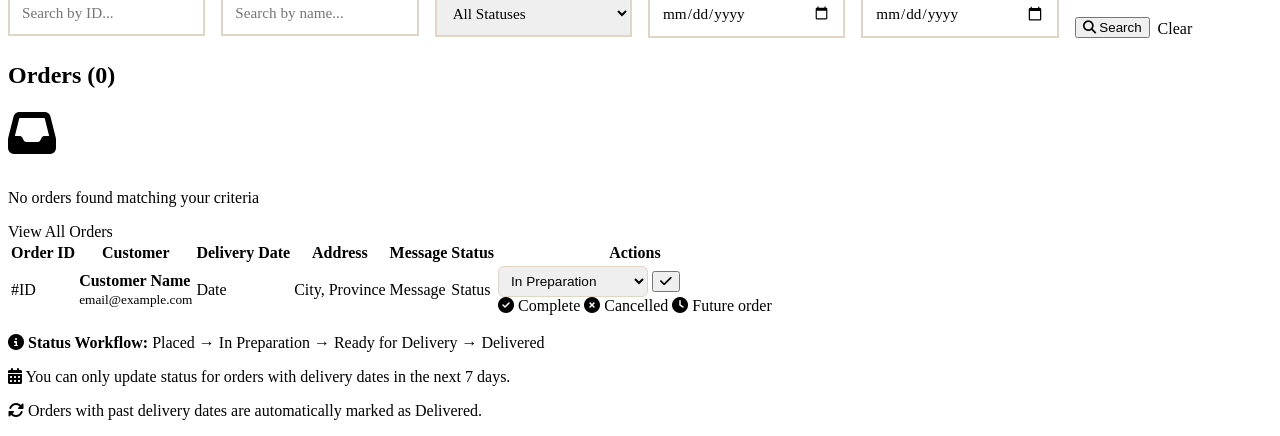
<file: src/main/resources/templates/employee/orders.html>
<!DOCTYPE html>
<html xmlns:th="http://www.thymeleaf.org">
<head>
    <meta charset="UTF-8">
    <meta name="viewport" content="width=device-width, initial-scale=1.0">
    <title>Orders Management - Cookiegram</title>
    <link rel="stylesheet" th:href="@{/css/style.css}">
    <link rel="stylesheet" href="https://cdnjs.cloudflare.com/ajax/libs/font-awesome/6.5.1/css/all.min.css">
    <style>
        .filter-form {
            display: grid;
            grid-template-columns: repeat(auto-fit, minmax(180px, 1fr));
            gap: 1rem;
            margin-bottom: 1.5rem;
        }
        .filter-group {
            display: flex;
            flex-direction: column;
        }
        .filter-group label {
            font-weight: 600;
            margin-bottom: 0.5rem;
            color: var(--text-medium);
            font-size: 0.9rem;
        }
        .filter-group input,
        .filter-group select {
            padding: 0.75rem;
            border: 2px solid #E0D5C7;
            border-radius: var(--border-radius);
            font-size: 0.95rem;
            font-family: inherit;
        }
        .filter-group input:focus,
        .filter-group select:focus {
            outline: none;
            border-color: var(--primary-brown);
        }
        .filter-actions {
            display: flex;
            gap: 0.5rem;
            align-items: flex-end;
        }
        .status-form {
            display: flex;
            gap: 0.5rem;
            align-items: center;
        }
        .status-form select {
            padding: 0.375rem 0.5rem;
            border: 1px solid #E0D5C7;
            border-radius: 6px;
            font-size: 0.85rem;
        }
        .order-row {
            vertical-align: middle;
        }
        .order-message {
            max-width: 200px;
            overflow: hidden;
            text-overflow: ellipsis;
            white-space: nowrap;
        }
    </style>
</head>
<body>
    <nav class="navbar">
        <a href="/" class="logo">
            <svg class="logo-icon" viewBox="0 0 24 24" fill="currentColor">
                <path d="M12 3c4.97 0 9 4.03 9 9s-4.03 9-9 9-9-4.03-9-9 4.03-9 9-9m0-1C6.48 2 2 6.48 2 12s4.48 10 10 10 10-4.48 10-10S17.52 2 12 2z"/>
                <circle cx="8" cy="10" r="1.5"/>
                <circle cx="12" cy="8" r="1.5"/>
                <circle cx="15" cy="11" r="1.5"/>
                <circle cx="10" cy="14" r="1.5"/>
                <circle cx="14" cy="15" r="1.5"/>
            </svg>
            <span class="logo-text">Cookiegram</span>
        </a>
        <ul class="nav-links">
            <li><a th:href="@{/employee/dashboard}" data-testid="nav-dashboard">Dashboard</a></li>
            <li><a th:href="@{/employee/orders}" class="active" data-testid="nav-orders">Orders</a></li>
            <li><a th:href="@{/employee/upcoming-deliveries}" data-testid="nav-deliveries">Deliveries</a></li>
            <li><a th:href="@{/logout}" class="btn btn-outline" data-testid="logout-btn">Logout</a></li>
        </ul>
    </nav>

    <div class="dashboard-container" data-testid="employee-orders">
        <div class="dashboard-header">
            <h1>Orders Management</h1>
        </div>

        <!-- Success/Error Messages -->
        <div th:if="${successMessage}" class="alert alert-success" data-testid="success-message">
            <i class="fas fa-check-circle"></i>
            <span th:text="${successMessage}">Success message</span>
        </div>
        <div th:if="${errorMessage}" class="alert alert-error" data-testid="error-message">
            <i class="fas fa-exclamation-circle"></i>
            <span th:text="${errorMessage}">Error message</span>
        </div>

        <!-- Filter Form -->
        <div class="content-card" data-testid="filter-form">
            <div class="content-card-header">
                <h2><i class="fas fa-filter"></i> Filter Orders</h2>
            </div>
            <form th:action="@{/employee/orders}" method="get" class="filter-form">
                <div class="filter-group">
                    <label for="orderId">Order ID</label>
                    <input type="text" id="orderId" name="orderId" th:value="${orderId}" 
                           placeholder="Search by ID..." data-testid="filter-order-id">
                </div>
                <div class="filter-group">
                    <label for="customerName">Customer Name</label>
                    <input type="text" id="customerName" name="customerName" th:value="${customerName}" 
                           placeholder="Search by name..." data-testid="filter-customer-name">
                </div>
                <div class="filter-group">
                    <label for="status">Status</label>
                    <select id="status" name="status" data-testid="filter-status">
                        <option value="">All Statuses</option>
                        <option th:each="s : ${statuses}" th:value="${s}" th:text="${s.displayName}"
                                th:selected="${selectedStatus != null && selectedStatus == s}">Status</option>
                    </select>
                </div>
                <div class="filter-group">
                    <label for="startDate">Delivery From</label>
                    <input type="date" id="startDate" name="startDate" th:value="${startDate}" 
                           data-testid="filter-start-date">
                </div>
                <div class="filter-group">
                    <label for="endDate">Delivery To</label>
                    <input type="date" id="endDate" name="endDate" th:value="${endDate}"
                           data-testid="filter-end-date">
                </div>
                <div class="filter-actions">
                    <button type="submit" class="btn btn-primary" data-testid="filter-submit">
                        <i class="fas fa-search"></i> Search
                    </button>
                    <a th:href="@{/employee/orders}" class="btn btn-secondary" data-testid="filter-clear">Clear</a>
                </div>
            </form>
        </div>

        <!-- Orders Table -->
        <div class="content-card" data-testid="orders-list">
            <div class="content-card-header">
                <h2>Orders (<span th:text="${#lists.size(orders)}">0</span>)</h2>
            </div>
            
            <div th:if="${#lists.isEmpty(orders)}" class="empty-state" data-testid="no-orders-message">
                <i class="fas fa-inbox" style="font-size: 3rem; color: var(--text-light); margin-bottom: 1rem;"></i>
                <p>No orders found matching your criteria</p>
                <a th:href="@{/employee/orders}" class="btn btn-secondary" style="margin-top: 1rem;">View All Orders</a>
            </div>

            <div th:if="${!#lists.isEmpty(orders)}" style="overflow-x: auto;">
                <table class="data-table">
                    <thead>
                        <tr>
                            <th>Order ID</th>
                            <th>Customer</th>
                            <th>Delivery Date</th>
                            <th>Address</th>
                            <th>Message</th>
                            <th>Status</th>
                            <th>Actions</th>
                        </tr>
                    </thead>
                    <tbody>
                        <tr th:each="order : ${orders}" class="order-row" th:data-testid="${'order-row-' + order.id}">
                            <td>
                                <span th:text="${#strings.abbreviate(order.id, 12)}">#ID</span>
                            </td>
                            <td>
                                <strong th:text="${order.customer.fullName}">Customer Name</strong>
                                <br>
                                <small class="text-muted" th:text="${order.customer.email}">email@example.com</small>
                            </td>
                            <td th:text="${#temporals.format(order.deliveryDate, 'MMM dd, yyyy')}">Date</td>
                            <td>
                                <span th:text="${order.city + ', ' + order.province}">City, Province</span>
                            </td>
                            <td class="order-message" th:title="${order.customMessage}">
                                <span th:text="${order.truncatedMessage}">Message</span>
                            </td>
                            <td>
                                <span class="badge" 
                                      th:classappend="${order.status.name() == 'PLACED'} ? 'badge-pending' : 
                                                      (${order.status.name() == 'IN_PREPARATION'} ? 'badge-preparing' : 
                                                      (${order.status.name() == 'READY_FOR_DELIVERY'} ? 'badge-delivered' : 
                                                      (${order.status.name() == 'DELIVERED'} ? 'badge-delivered' : 'badge-cancelled')))"
                                      th:text="${order.status.displayName}">Status</span>
                            </td>
                            <td>
                                <!-- Show update form if status can be updated -->
                                <div th:if="${orderService.canUpdateStatus(order)}" class="status-form">
                                    <form th:action="@{/employee/orders/{id}/update-status(id=${order.id})}" method="post"
                                          data-testid="${'status-form-' + order.id}">
                                        <select name="newStatus" class="status-select" 
                                                th:data-testid="${'status-select-' + order.id}">
                                            <!-- Show only valid next status -->
                                            <option th:if="${order.status.name() == 'PLACED'}" value="IN_PREPARATION">
                                                In Preparation
                                            </option>
                                            <option th:if="${order.status.name() == 'IN_PREPARATION'}" value="READY_FOR_DELIVERY">
                                                Ready for Delivery
                                            </option>
                                            <option th:if="${order.status.name() == 'READY_FOR_DELIVERY'}" value="DELIVERED">
                                                Delivered
                                            </option>
                                        </select>
                                        <button type="submit" class="btn btn-primary btn-small" 
                                                th:data-testid="${'update-btn-' + order.id}">
                                            <i class="fas fa-check"></i>
                                        </button>
                                    </form>
                                </div>
                                <!-- Show message if status cannot be updated -->
                                <span th:if="${!orderService.canUpdateStatus(order)}" class="text-muted">
                                    <span th:if="${order.status.name() == 'DELIVERED'}">
                                        <i class="fas fa-check-circle" style="color: var(--success-green);"></i> Complete
                                    </span>
                                    <span th:if="${order.status.name() == 'CANCELLED'}">
                                        <i class="fas fa-times-circle" style="color: var(--error-red);"></i> Cancelled
                                    </span>
                                    <span th:if="${order.status.name() != 'DELIVERED' && order.status.name() != 'CANCELLED'}">
                                        <i class="fas fa-clock" style="color: var(--warning-orange);"></i> Future order
                                    </span>
                                </span>
                            </td>
                        </tr>
                    </tbody>
                </table>
            </div>
        </div>

        <!-- Info Panel -->
        <div class="info-panel">
            <p><i class="fas fa-info-circle"></i> <strong>Status Workflow:</strong> 
                Placed → In Preparation → Ready for Delivery → Delivered</p>
            <p><i class="fas fa-calendar-alt"></i> You can only update status for orders with delivery dates in the next 7 days.</p>
            <p><i class="fas fa-sync-alt"></i> Orders with past delivery dates are automatically marked as Delivered.</p>
        </div>
    </div>
</body>
</html>
</file>
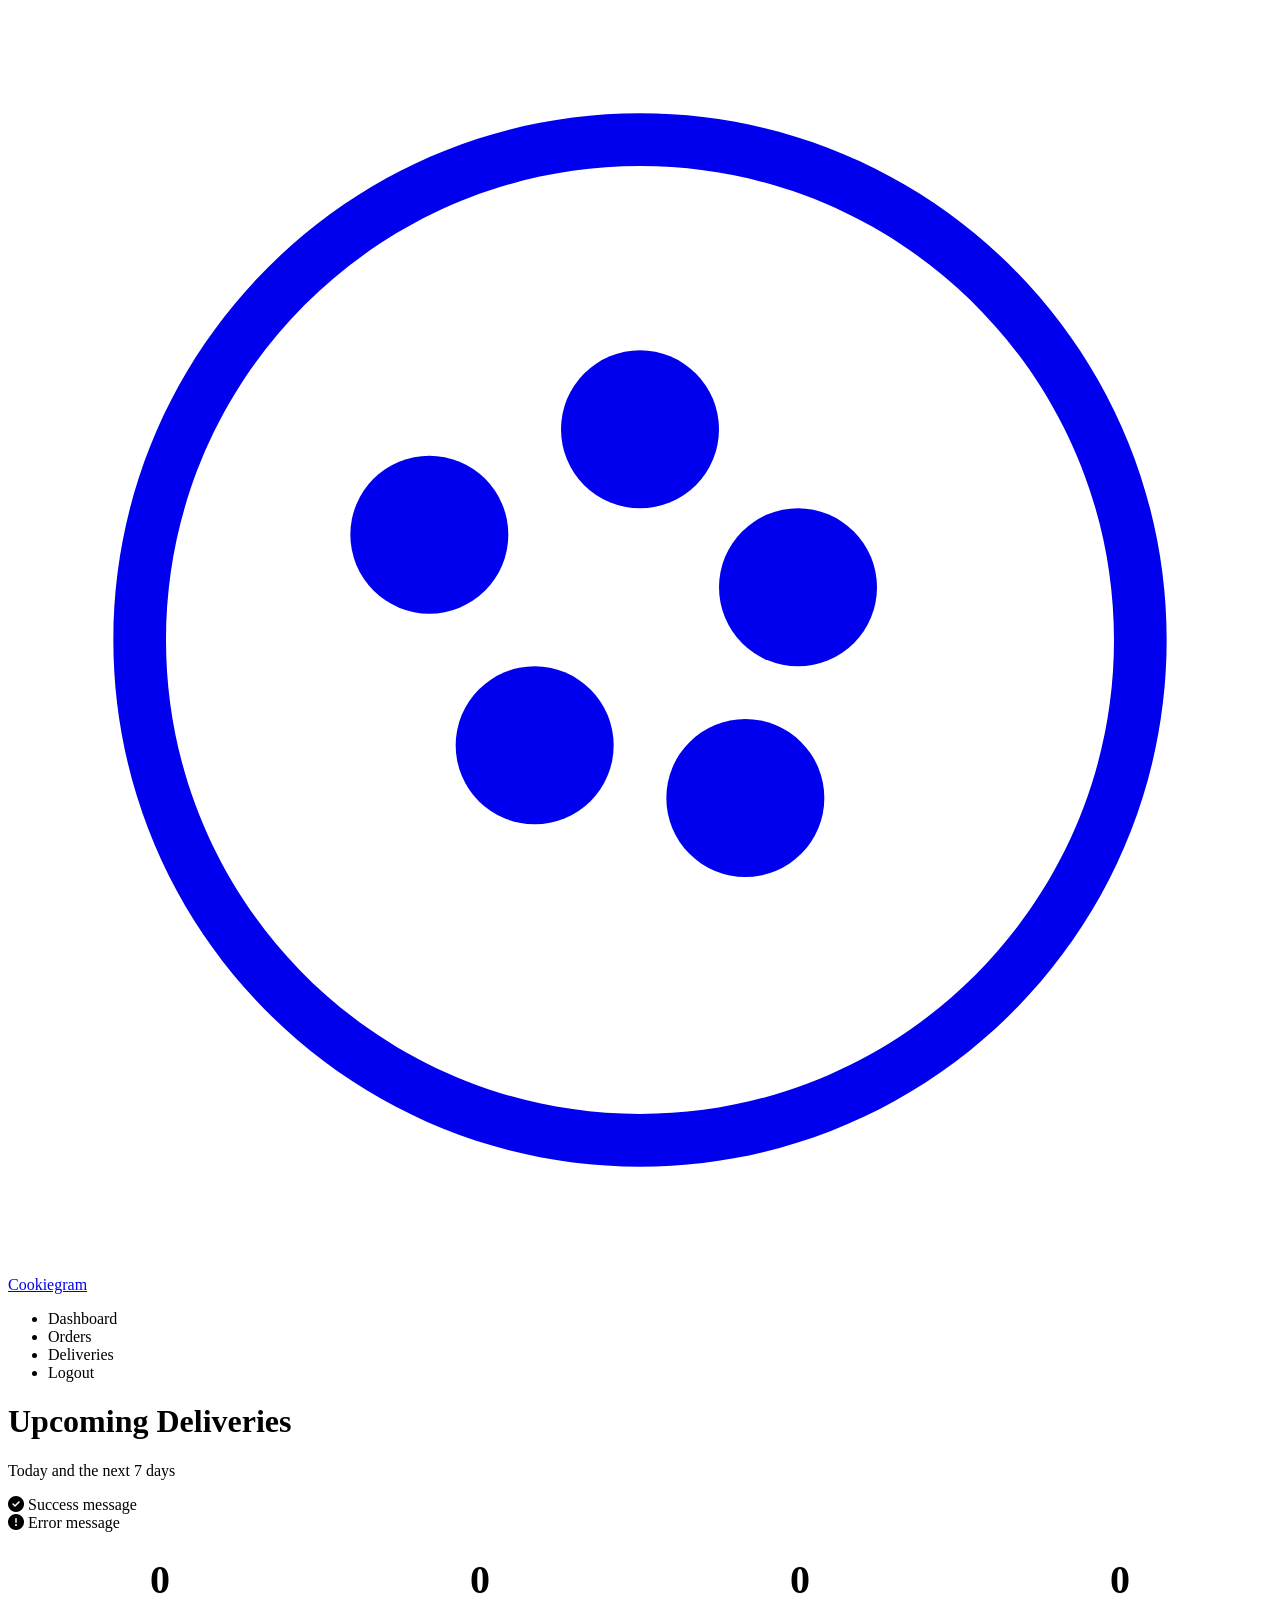
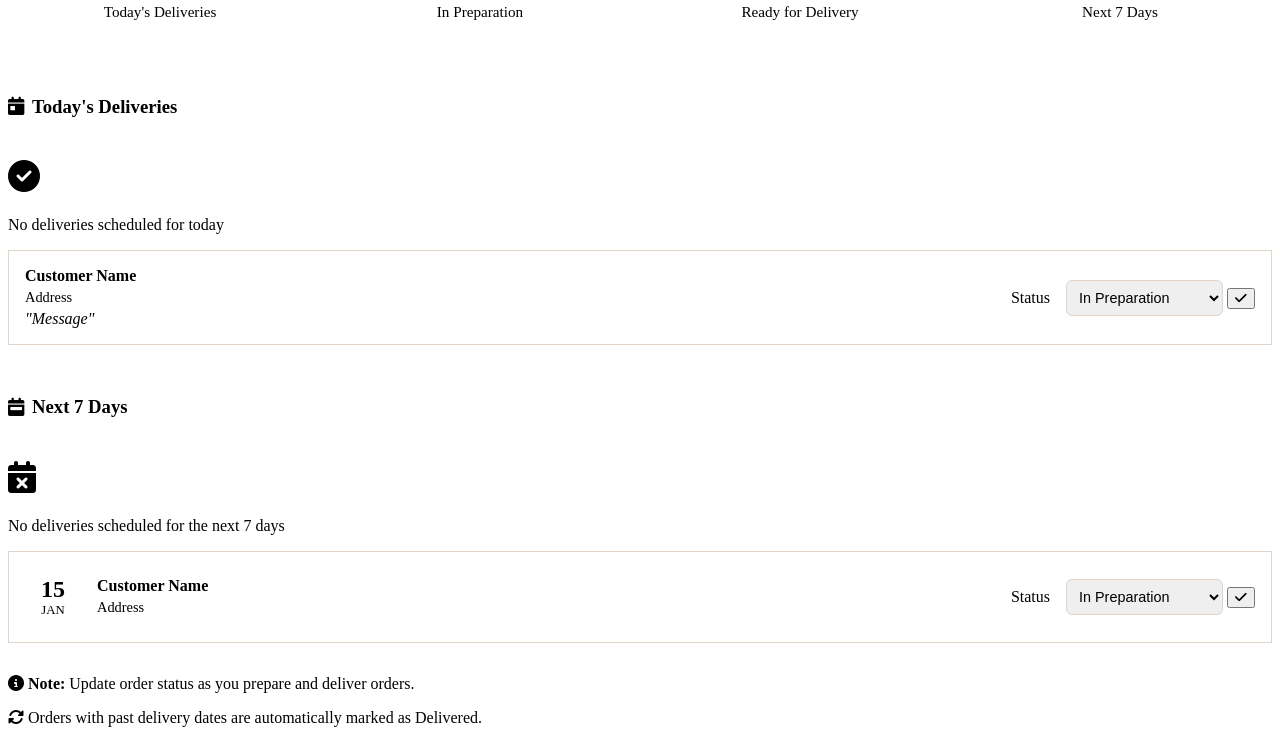
<file: src/main/resources/templates/employee/upcoming-deliveries.html>
<!DOCTYPE html>
<html xmlns:th="http://www.thymeleaf.org">
<head>
    <meta charset="UTF-8">
    <meta name="viewport" content="width=device-width, initial-scale=1.0">
    <title>Upcoming Deliveries - Cookiegram</title>
    <link rel="stylesheet" th:href="@{/css/style.css}">
    <link rel="stylesheet" href="https://cdnjs.cloudflare.com/ajax/libs/font-awesome/6.5.1/css/all.min.css">
    <style>
        .delivery-section {
            margin-bottom: 2rem;
        }
        .delivery-section-header {
            display: flex;
            justify-content: space-between;
            align-items: center;
            margin-bottom: 1rem;
            padding-bottom: 0.5rem;
            border-bottom: 2px solid var(--accent-orange);
        }
        .delivery-section-header h3 {
            display: flex;
            align-items: center;
            gap: 0.5rem;
        }
        .delivery-count {
            background: var(--primary-brown);
            color: white;
            padding: 0.25rem 0.75rem;
            border-radius: 20px;
            font-size: 0.9rem;
        }
        .summary-cards {
            display: grid;
            grid-template-columns: repeat(auto-fit, minmax(200px, 1fr));
            gap: 1rem;
            margin-bottom: 2rem;
        }
        .summary-card {
            background: var(--bg-paper);
            padding: 1.5rem;
            border-radius: var(--border-radius);
            text-align: center;
            box-shadow: var(--shadow-sm);
        }
        .summary-card .number {
            font-size: 2.5rem;
            font-weight: 700;
            color: var(--primary-brown);
            display: block;
        }
        .summary-card .label {
            color: var(--text-medium);
            font-size: 0.95rem;
        }
        .delivery-card {
            background: var(--white);
            border: 1px solid #E0D5C7;
            border-radius: var(--border-radius);
            padding: 1rem;
            margin-bottom: 0.75rem;
            display: flex;
            justify-content: space-between;
            align-items: center;
            flex-wrap: wrap;
            gap: 1rem;
        }
        .delivery-info {
            flex: 1;
            min-width: 200px;
        }
        .delivery-customer {
            font-weight: 600;
            color: var(--text-dark);
            margin-bottom: 0.25rem;
        }
        .delivery-address {
            color: var(--text-medium);
            font-size: 0.9rem;
        }
        .delivery-meta {
            display: flex;
            gap: 1rem;
            align-items: center;
        }
        .delivery-date {
            background: var(--accent-cream);
            padding: 0.5rem 1rem;
            border-radius: var(--border-radius);
            text-align: center;
        }
        .delivery-date .day {
            font-size: 1.5rem;
            font-weight: 700;
            color: var(--primary-brown);
        }
        .delivery-date .month {
            font-size: 0.8rem;
            color: var(--text-medium);
            text-transform: uppercase;
        }
        .status-form select {
            padding: 0.5rem;
            border: 1px solid #E0D5C7;
            border-radius: 6px;
            font-size: 0.9rem;
        }
    </style>
</head>
<body>
    <nav class="navbar">
        <a href="/" class="logo">
            <svg class="logo-icon" viewBox="0 0 24 24" fill="currentColor">
                <path d="M12 3c4.97 0 9 4.03 9 9s-4.03 9-9 9-9-4.03-9-9 4.03-9 9-9m0-1C6.48 2 2 6.48 2 12s4.48 10 10 10 10-4.48 10-10S17.52 2 12 2z"/>
                <circle cx="8" cy="10" r="1.5"/>
                <circle cx="12" cy="8" r="1.5"/>
                <circle cx="15" cy="11" r="1.5"/>
                <circle cx="10" cy="14" r="1.5"/>
                <circle cx="14" cy="15" r="1.5"/>
            </svg>
            <span class="logo-text">Cookiegram</span>
        </a>
        <ul class="nav-links">
            <li><a th:href="@{/employee/dashboard}" data-testid="nav-dashboard">Dashboard</a></li>
            <li><a th:href="@{/employee/orders}" data-testid="nav-orders">Orders</a></li>
            <li><a th:href="@{/employee/upcoming-deliveries}" class="active" data-testid="nav-deliveries">Deliveries</a></li>
            <li><a th:href="@{/logout}" class="btn btn-outline" data-testid="logout-btn">Logout</a></li>
        </ul>
    </nav>

    <div class="dashboard-container" data-testid="upcoming-deliveries">
        <div class="dashboard-header">
            <h1>Upcoming Deliveries</h1>
            <p>Today and the next 7 days</p>
        </div>

        <!-- Success/Error Messages -->
        <div th:if="${successMessage}" class="alert alert-success" data-testid="success-message">
            <i class="fas fa-check-circle"></i>
            <span th:text="${successMessage}">Success message</span>
        </div>
        <div th:if="${errorMessage}" class="alert alert-error" data-testid="error-message">
            <i class="fas fa-exclamation-circle"></i>
            <span th:text="${errorMessage}">Error message</span>
        </div>

        <!-- Summary Cards -->
        <div class="summary-cards" data-testid="delivery-summary">
            <div class="summary-card">
                <span class="number" th:text="${summary.totalOrdersToday}">0</span>
                <span class="label">Today's Deliveries</span>
            </div>
            <div class="summary-card">
                <span class="number" th:text="${summary.ordersInPreparation}">0</span>
                <span class="label">In Preparation</span>
            </div>
            <div class="summary-card">
                <span class="number" th:text="${summary.readyForDelivery}">0</span>
                <span class="label">Ready for Delivery</span>
            </div>
            <div class="summary-card">
                <span class="number" th:text="${#lists.size(upcomingDeliveries)}">0</span>
                <span class="label">Next 7 Days</span>
            </div>
        </div>

        <!-- Today's Deliveries -->
        <div class="content-card delivery-section" data-testid="today-deliveries">
            <div class="delivery-section-header">
                <h3>
                    <i class="fas fa-calendar-day" style="color: var(--primary-brown);"></i>
                    Today's Deliveries
                </h3>
                <span class="delivery-count" th:text="${#lists.size(todayDeliveries)} + ' orders'">0 orders</span>
            </div>
            
            <div th:if="${#lists.isEmpty(todayDeliveries)}" class="empty-state" data-testid="no-today-deliveries">
                <i class="fas fa-check-circle" style="font-size: 2rem; color: var(--success-green); margin-bottom: 0.5rem;"></i>
                <p>No deliveries scheduled for today</p>
            </div>

            <div th:each="order : ${todayDeliveries}" class="delivery-card" th:data-testid="${'today-order-' + order.id}">
                <div class="delivery-info">
                    <div class="delivery-customer" th:text="${order.customer.fullName}">Customer Name</div>
                    <div class="delivery-address" th:text="${order.fullAddress}">Address</div>
                    <div th:if="${order.customMessage != null && !order.customMessage.isEmpty()}" 
                         style="font-style: italic; color: var(--text-light); margin-top: 0.25rem;">
                        "<span th:text="${order.truncatedMessage}">Message</span>"
                    </div>
                </div>
                <div class="delivery-meta">
                    <span class="badge" 
                          th:classappend="${order.status.name() == 'PLACED'} ? 'badge-pending' : 
                                          (${order.status.name() == 'IN_PREPARATION'} ? 'badge-preparing' : 
                                          (${order.status.name() == 'READY_FOR_DELIVERY'} ? 'badge-delivered' : 'badge-delivered'))"
                          th:text="${order.status.displayName}">Status</span>
                    
                    <!-- Status update form -->
                    <div th:if="${orderService.canUpdateStatus(order)}" class="status-form">
                        <form th:action="@{/employee/orders/{id}/update-status(id=${order.id})}" method="post">
                            <input type="hidden" name="redirectUrl" value="/employee/upcoming-deliveries">
                            <select name="newStatus">
                                <option th:if="${order.status.name() == 'PLACED'}" value="IN_PREPARATION">
                                    In Preparation
                                </option>
                                <option th:if="${order.status.name() == 'IN_PREPARATION'}" value="READY_FOR_DELIVERY">
                                    Ready for Delivery
                                </option>
                                <option th:if="${order.status.name() == 'READY_FOR_DELIVERY'}" value="DELIVERED">
                                    Delivered
                                </option>
                            </select>
                            <button type="submit" class="btn btn-primary btn-small">
                                <i class="fas fa-check"></i>
                            </button>
                        </form>
                    </div>
                </div>
            </div>
        </div>

        <!-- Upcoming Deliveries (Next 7 Days) -->
        <div class="content-card delivery-section" data-testid="next-7-days-deliveries">
            <div class="delivery-section-header">
                <h3>
                    <i class="fas fa-calendar-week" style="color: var(--primary-brown);"></i>
                    Next 7 Days
                </h3>
                <span class="delivery-count" th:text="${#lists.size(upcomingDeliveries)} + ' orders'">0 orders</span>
            </div>
            
            <div th:if="${#lists.isEmpty(upcomingDeliveries)}" class="empty-state" data-testid="no-upcoming-deliveries">
                <i class="fas fa-calendar-xmark" style="font-size: 2rem; color: var(--text-light); margin-bottom: 0.5rem;"></i>
                <p>No deliveries scheduled for the next 7 days</p>
            </div>

            <div th:each="order : ${upcomingDeliveries}" class="delivery-card" th:data-testid="${'upcoming-order-' + order.id}">
                <div class="delivery-date">
                    <div class="day" th:text="${#temporals.day(order.deliveryDate)}">15</div>
                    <div class="month" th:text="${#temporals.format(order.deliveryDate, 'MMM')}">Jan</div>
                </div>
                <div class="delivery-info">
                    <div class="delivery-customer" th:text="${order.customer.fullName}">Customer Name</div>
                    <div class="delivery-address" th:text="${order.fullAddress}">Address</div>
                </div>
                <div class="delivery-meta">
                    <span class="badge" 
                          th:classappend="${order.status.name() == 'PLACED'} ? 'badge-pending' : 
                                          (${order.status.name() == 'IN_PREPARATION'} ? 'badge-preparing' : 
                                          (${order.status.name() == 'READY_FOR_DELIVERY'} ? 'badge-delivered' : 'badge-delivered'))"
                          th:text="${order.status.displayName}">Status</span>
                    
                    <!-- Status update form -->
                    <div th:if="${orderService.canUpdateStatus(order)}" class="status-form">
                        <form th:action="@{/employee/orders/{id}/update-status(id=${order.id})}" method="post">
                            <input type="hidden" name="redirectUrl" value="/employee/upcoming-deliveries">
                            <select name="newStatus">
                                <option th:if="${order.status.name() == 'PLACED'}" value="IN_PREPARATION">
                                    In Preparation
                                </option>
                                <option th:if="${order.status.name() == 'IN_PREPARATION'}" value="READY_FOR_DELIVERY">
                                    Ready for Delivery
                                </option>
                                <option th:if="${order.status.name() == 'READY_FOR_DELIVERY'}" value="DELIVERED">
                                    Delivered
                                </option>
                            </select>
                            <button type="submit" class="btn btn-primary btn-small">
                                <i class="fas fa-check"></i>
                            </button>
                        </form>
                    </div>
                </div>
            </div>
        </div>

        <!-- Info Panel -->
        <div class="info-panel">
            <p><i class="fas fa-info-circle"></i> <strong>Note:</strong> 
                Update order status as you prepare and deliver orders.</p>
            <p><i class="fas fa-sync-alt"></i> Orders with past delivery dates are automatically marked as Delivered.</p>
        </div>
    </div>
</body>
</html>
</file>
